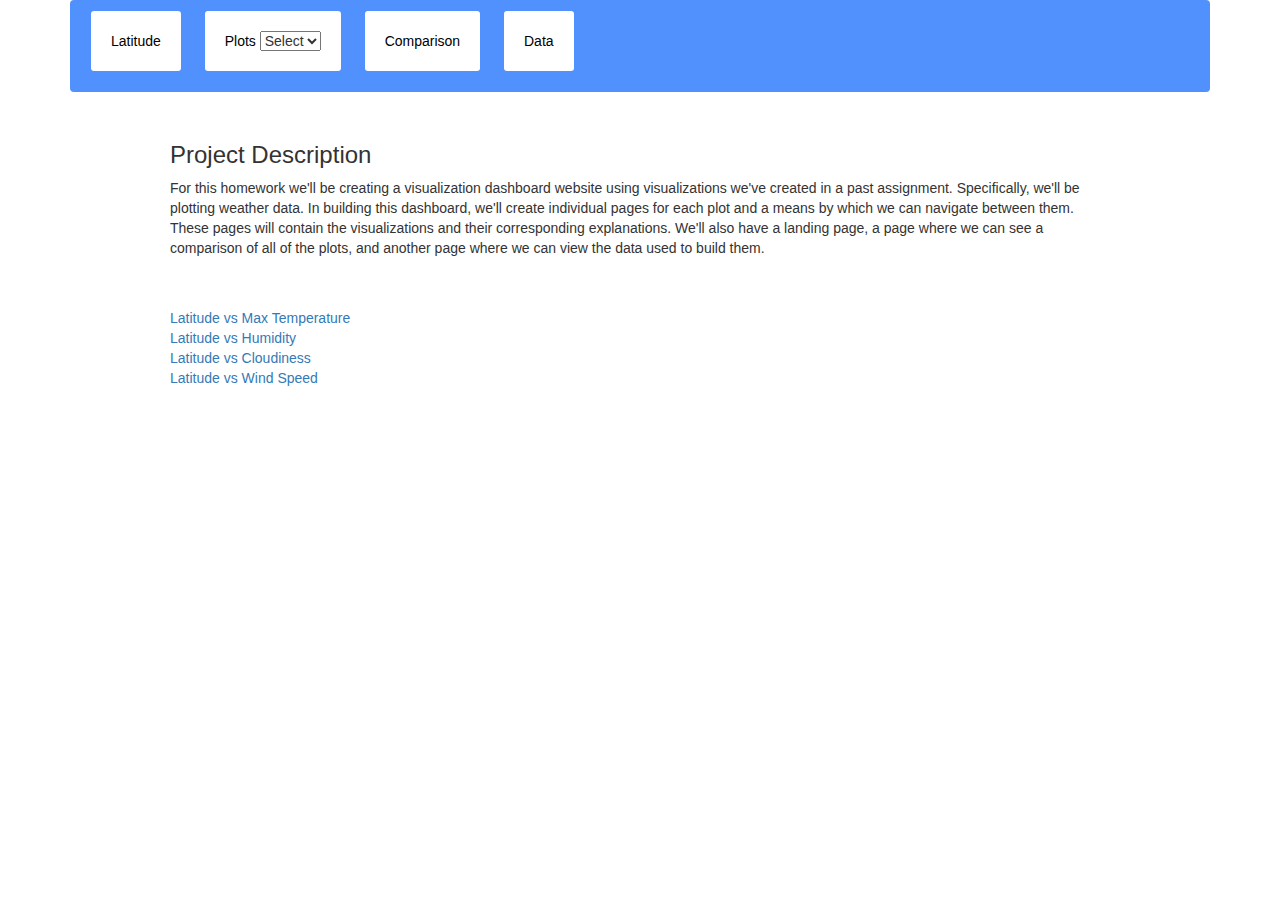
<file: index.html>
<!DOCTYPE html>
<html lang="en">

<head>
  <meta charset="UTF-8">
  <title>Climate Dashboard</title>
  <link rel="stylesheet" href="reset.css">
  <link rel="stylesheet" href="styles.css">
  <link rel="stylesheet" href="https://maxcdn.bootstrapcdn.com/bootstrap/3.3.7/css/bootstrap.min.css">
</head>

<body>

  <div class="container">
    <nav class="navbar">
      <ul>
        <li>
          <a href="index.html">Latitude</a>
        </li>
        <li>
            <a href="#">Plots</a>
            <select id="plot-select" onchange="location = this.value;">
                <option value="#">Select</option>
                <option value="fig1.html">Fig1</option>
                <option value="fig2.html">Fig2</option>
                <option value="fig3.html">Fig3</option>
                <option value="fig4.html">Fig4</option>
              </select>
        </li>
        <li>
          <a href="comparison.html">Comparison</a>
        </li>
        <li>
          <a href="data.html">Data</a>
        </li>
      </ul>
      <div class="clearfix"></div>
    </nav>
    <main>
      <section class="posts">
        <article class="post">
          <h3>Project Description</h3>
          <p>For this homework we'll be creating a visualization dashboard website using visualizations 
            we've created in a past assignment. Specifically, we'll be plotting weather data.

            In building this dashboard, we'll create individual pages for each plot and a means by which 
            we can navigate between them. These pages will contain the visualizations and their corresponding 
            explanations. We'll also have a landing page, a page where we can see a comparison of all of the plots, 
            and another page where we can view the data used to build them.
          </p>
        </article>
        <article class="post">
          <ul>
            <li>
                <a href="fig1.html">Latitude vs Max Temperature</a>
            </li>
            <li>
                <a href="fig2.html">Latitude vs Humidity</a>
            </li>
            <li>
                <a href="fig3.html">Latitude vs Cloudiness</a>
            </li>
            <li>
                <a href="fig4.html">Latitude vs Wind Speed</a>
            </li>
          </ul>
        </article>

    </main>
  </div>

</body>

</html>
</file>
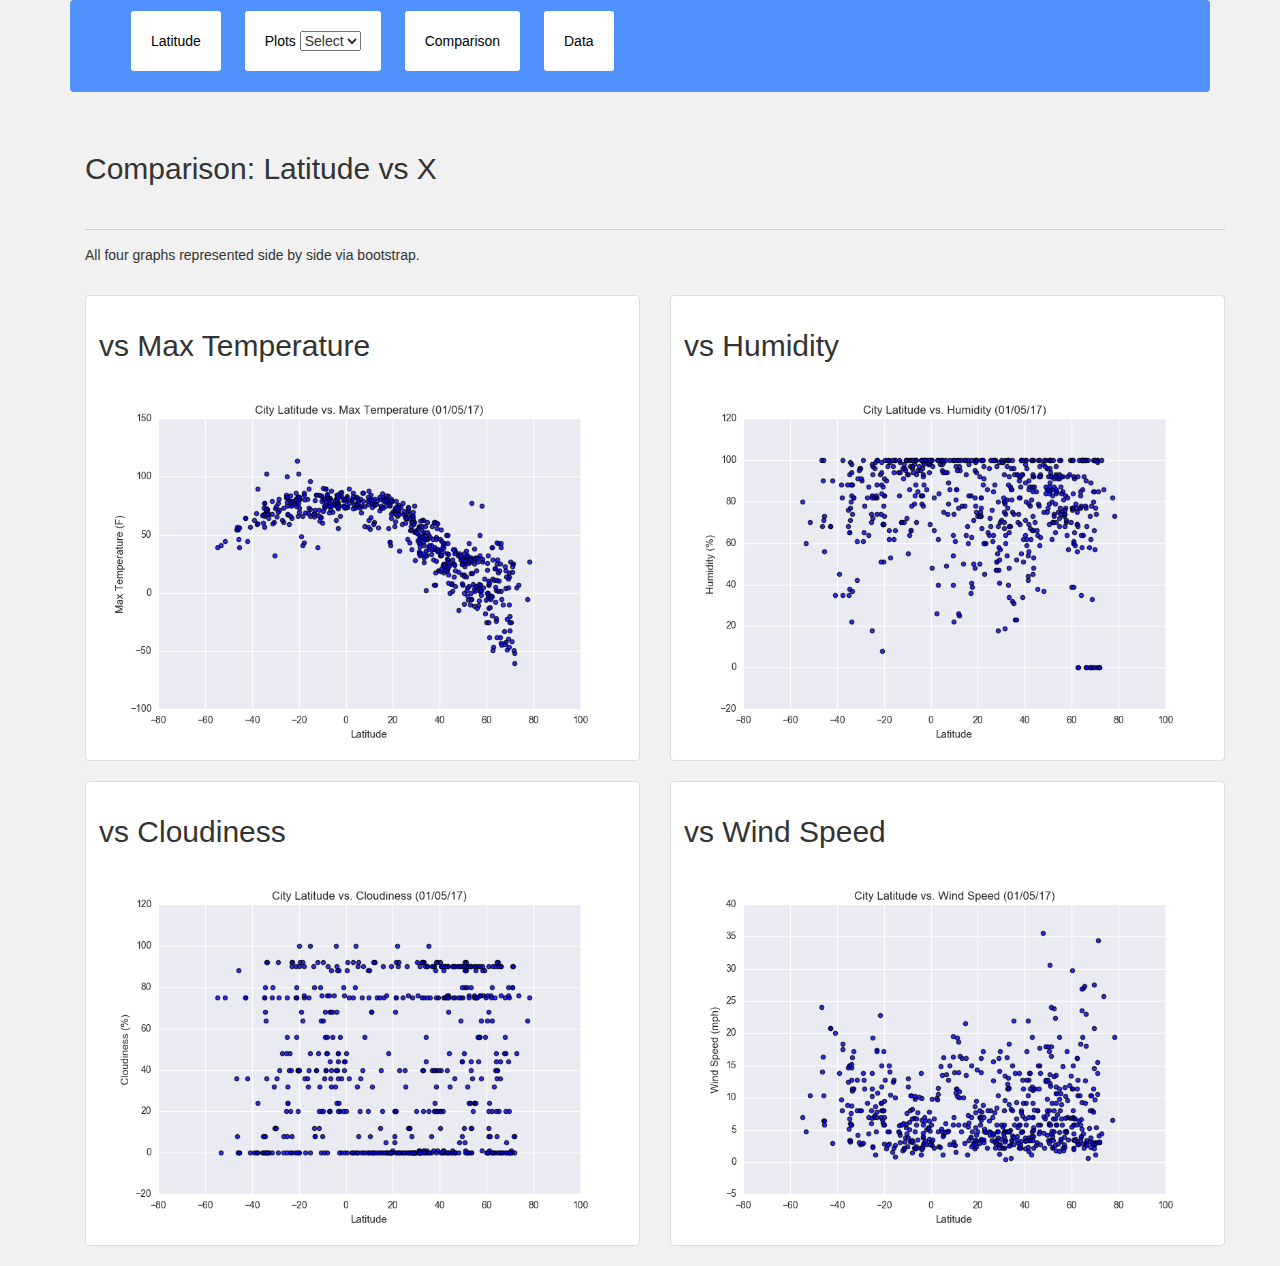
<file: comparison.html>
<!DOCTYPE html>
<html lang="en">

<head>
  <meta charset="UTF-8">
  <meta name="viewport" content="width=device-width, initial-scale=1.0">
  <meta http-equiv="X-UA-Compatible" content="ie=edge">
  <title>Bootstrap Table</title>
  <link rel="stylesheet" href="https://cdnjs.cloudflare.com/ajax/libs/twitter-bootstrap/3.3.7/css/bootstrap.min.css"
  />
  <link rel="stylesheet" href="styles.css">
</head>

<body>
    <div class="container">
        <nav class="navbar">
          <ul>
            <li>
              <a href="index.html">Latitude</a>
            </li>
            <li>
                <a href="#">Plots</a>
                <select id="plot-select" onchange="location = this.value;">
                    <option value="#">Select</option>
                    <option value="fig1.html">Fig1</option>
                    <option value="fig2.html">Fig2</option>
                    <option value="fig3.html">Fig3</option>
                    <option value="fig4.html">Fig4</option>
                  </select>
            </li>
            <li>
              <a href="comparison.html">Comparison</a>
            </li>
            <li>
              <a href="data.html">Data</a>
            </li>
          </ul>
          <div class="clearfix"></div>
        </nav>
                <div class="container">
                        <div>
                                <br>
                                <h3>Comparison: Latitude vs X</h3>
                                <br>
                                <hr>
                                <p>All four graphs represented side by side via bootstrap.
                                </p>
                                <br>
                            </div>  
                        <div class="row">
                          <div class="col-md-6">
                            <div class="thumbnail">
                              <div class="caption">
                                <h3>vs Max Temperature</h3>
                              </div>
                              <img src="images/Fig1.png" alt="...">
                            </div>
                          </div>
                          <div class="col-md-6">
                                <div class="thumbnail">
                                  <div class="caption">
                                    <h3>vs Humidity</h3>
                                  </div>
                                  <img src="images/Fig2.png" alt="...">
                                </div>
                              </div>
                              <div class="col-md-6">
                                    <div class="thumbnail">
                                      <div class="caption">
                                        <h3>vs Cloudiness</h3>
                                      </div>
                                      <img src="images/Fig3.png" alt="...">
                                    </div>
                                  </div>
                                  <div class="col-md-6">
                                        <div class="thumbnail">
                                          <div class="caption">
                                            <h3>vs Wind Speed</h3>
                                          </div>
                                          <img src="images/Fig4.png" alt="...">
                                        </div>
                                      </div>
                        </div>
</file>
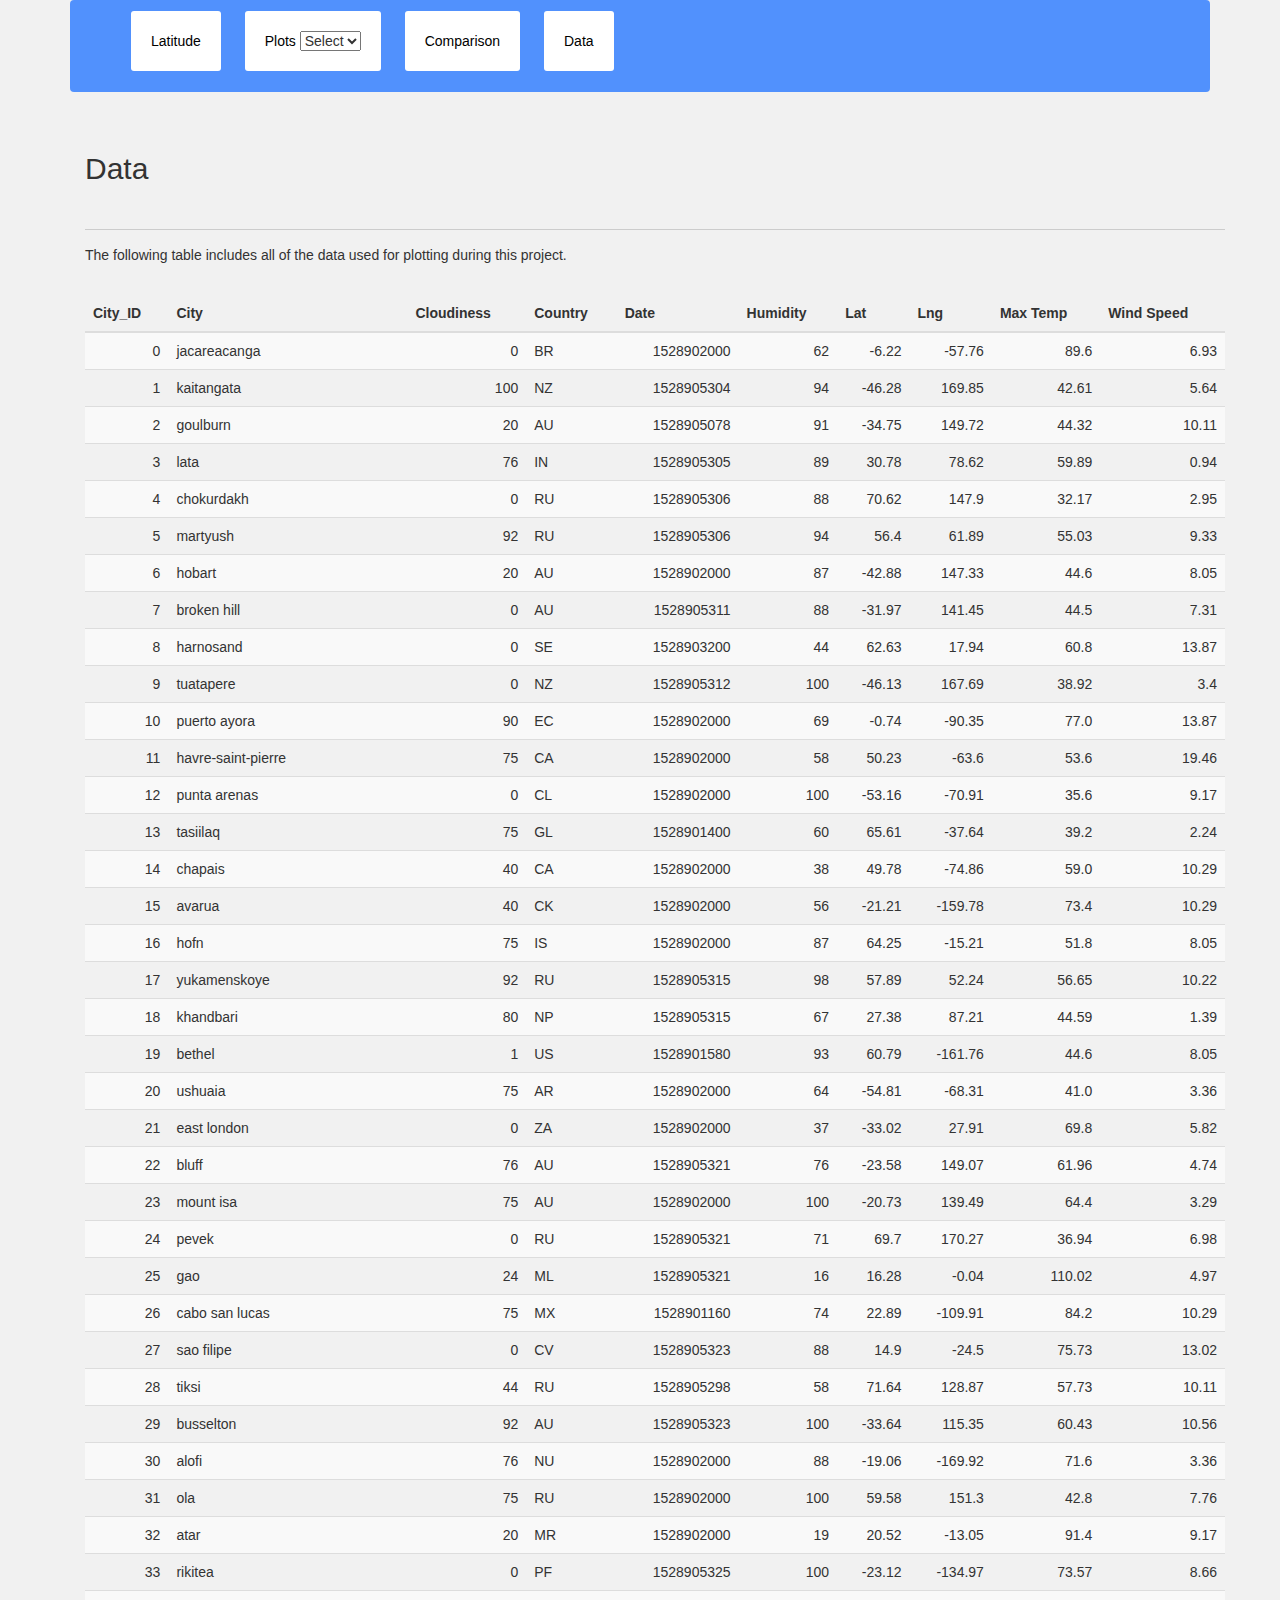
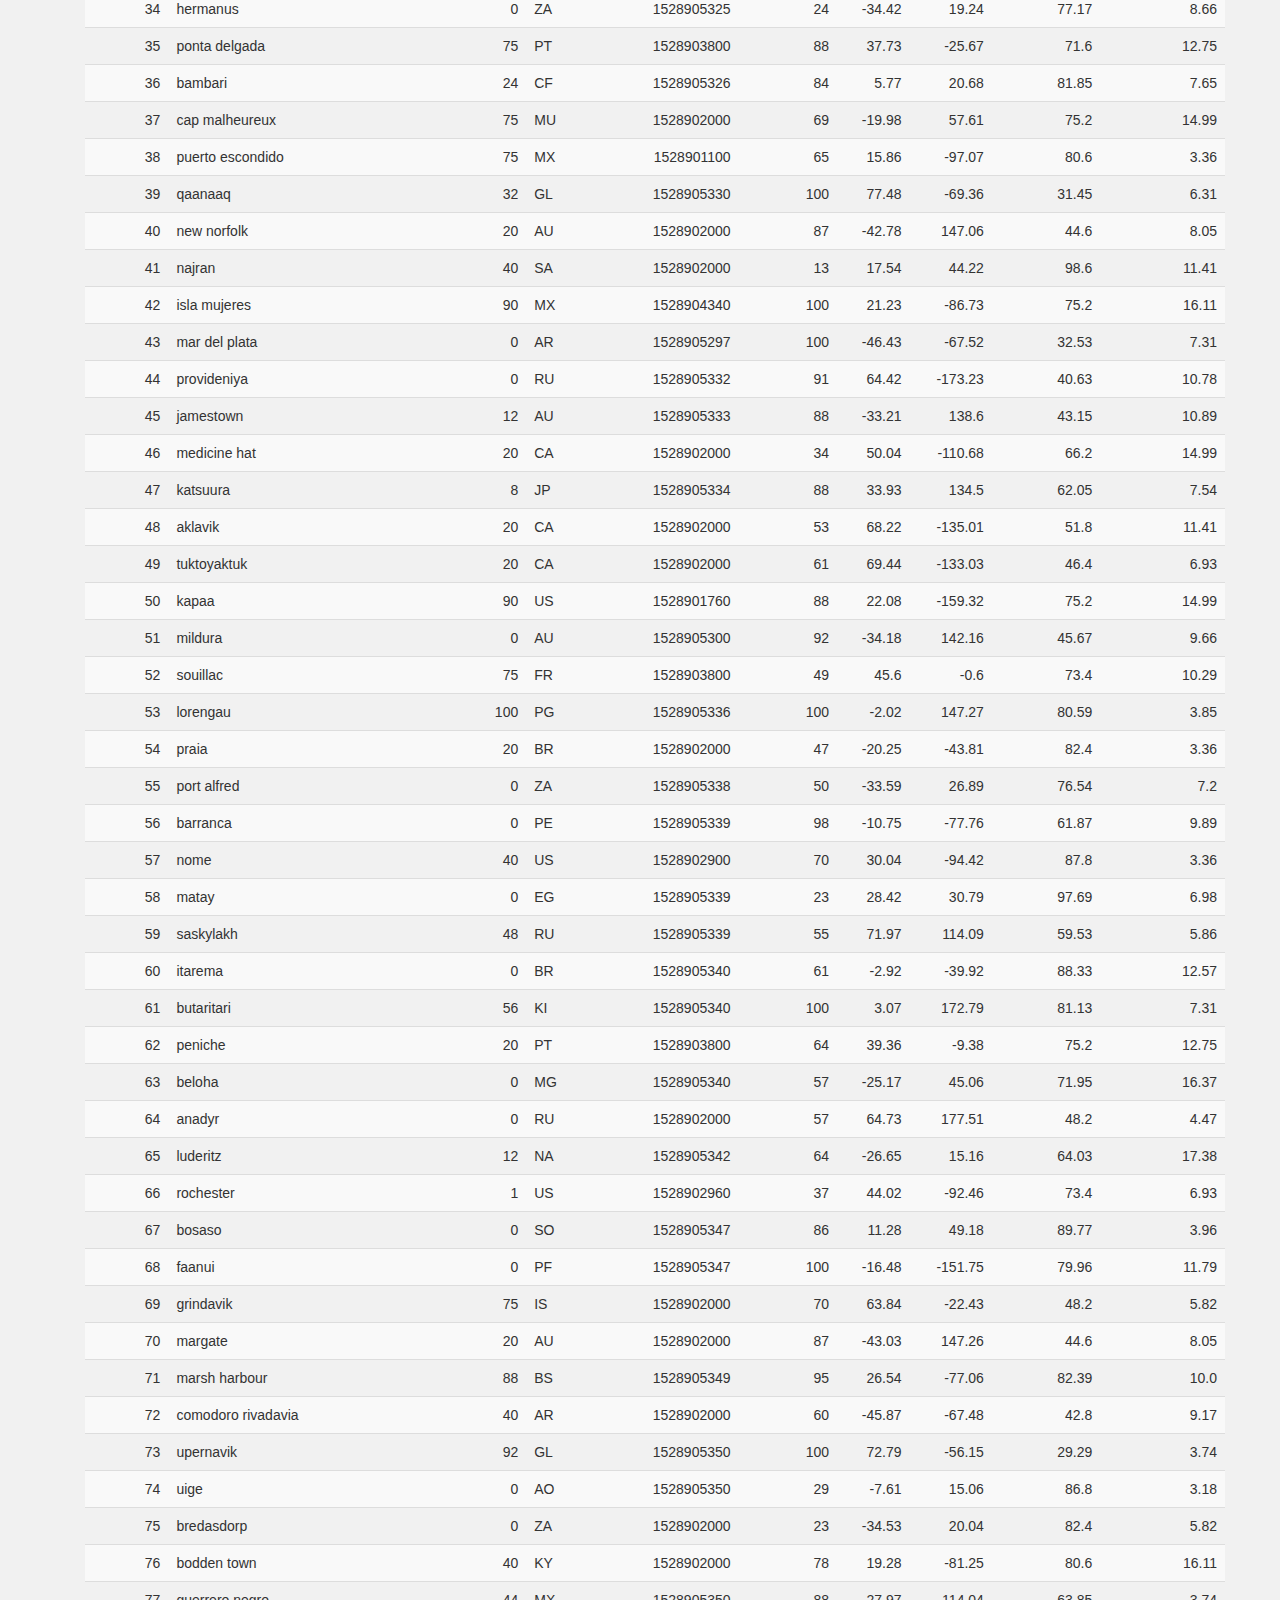
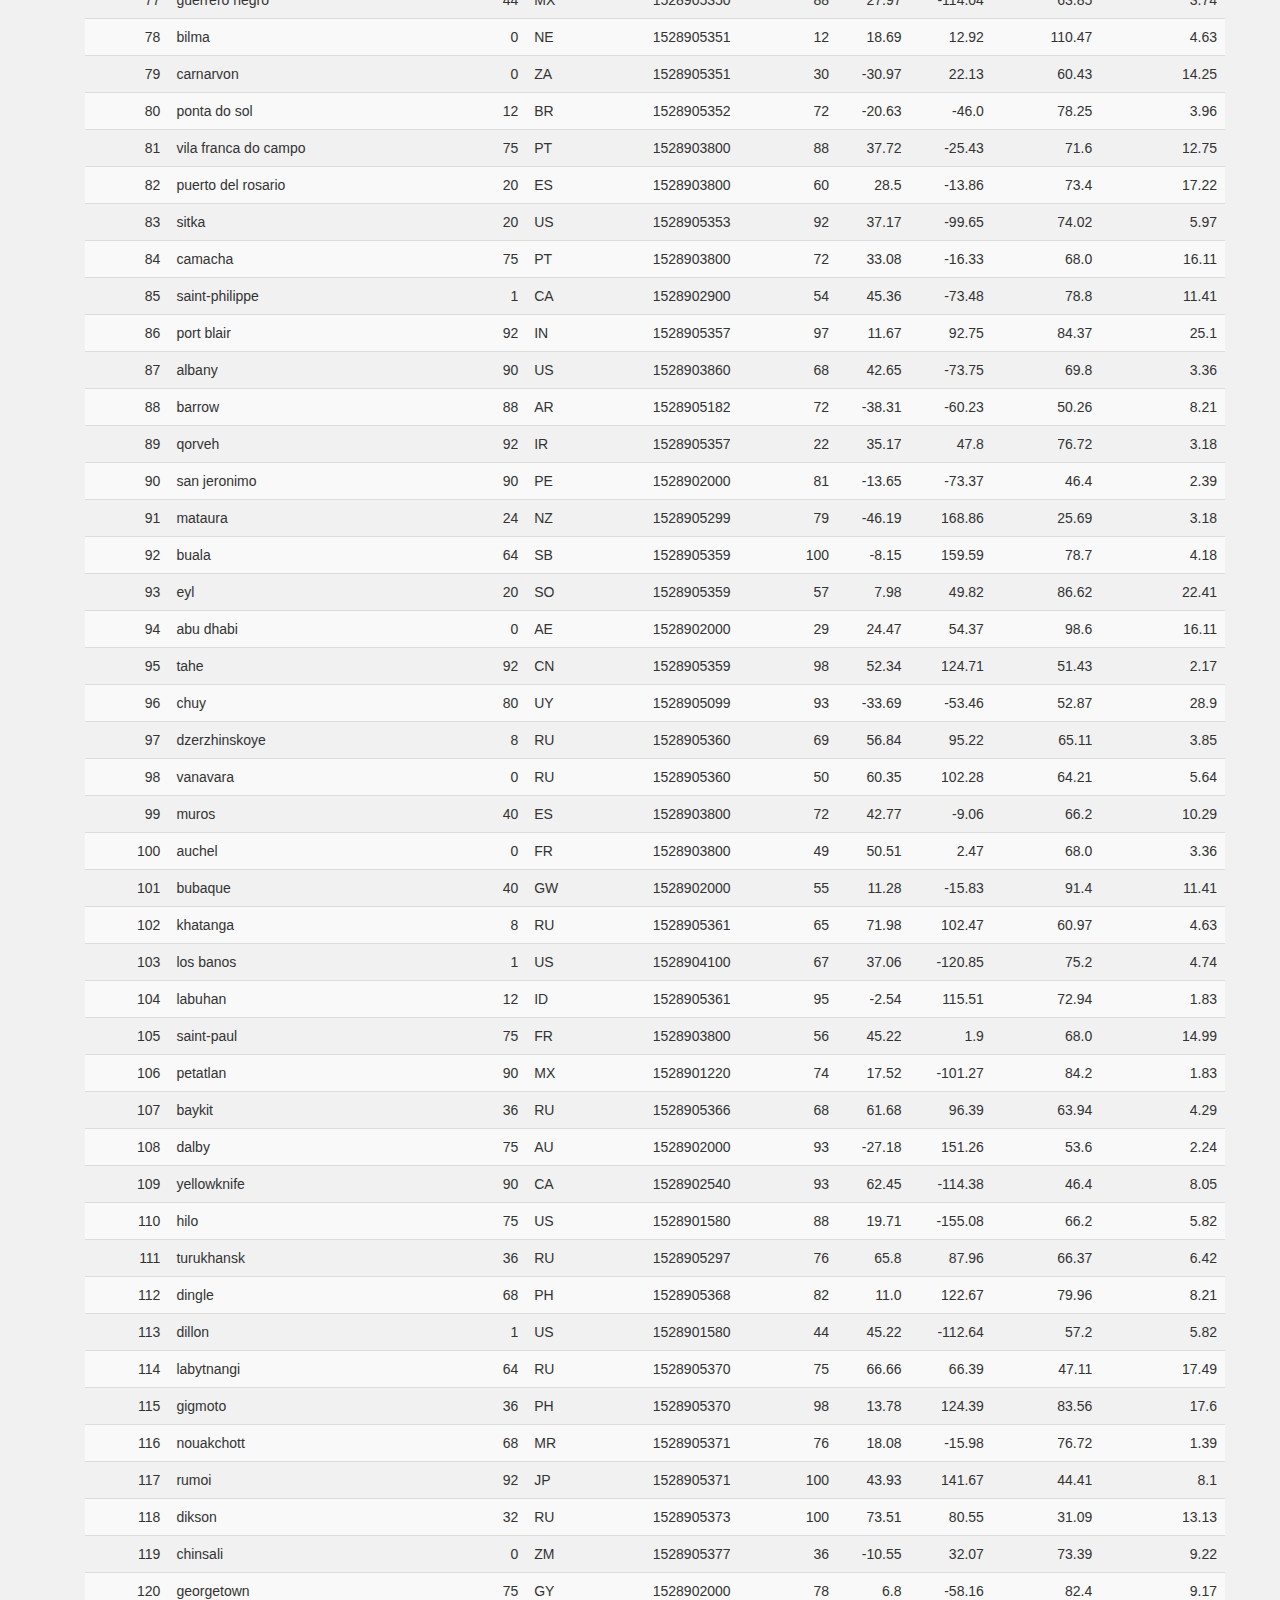
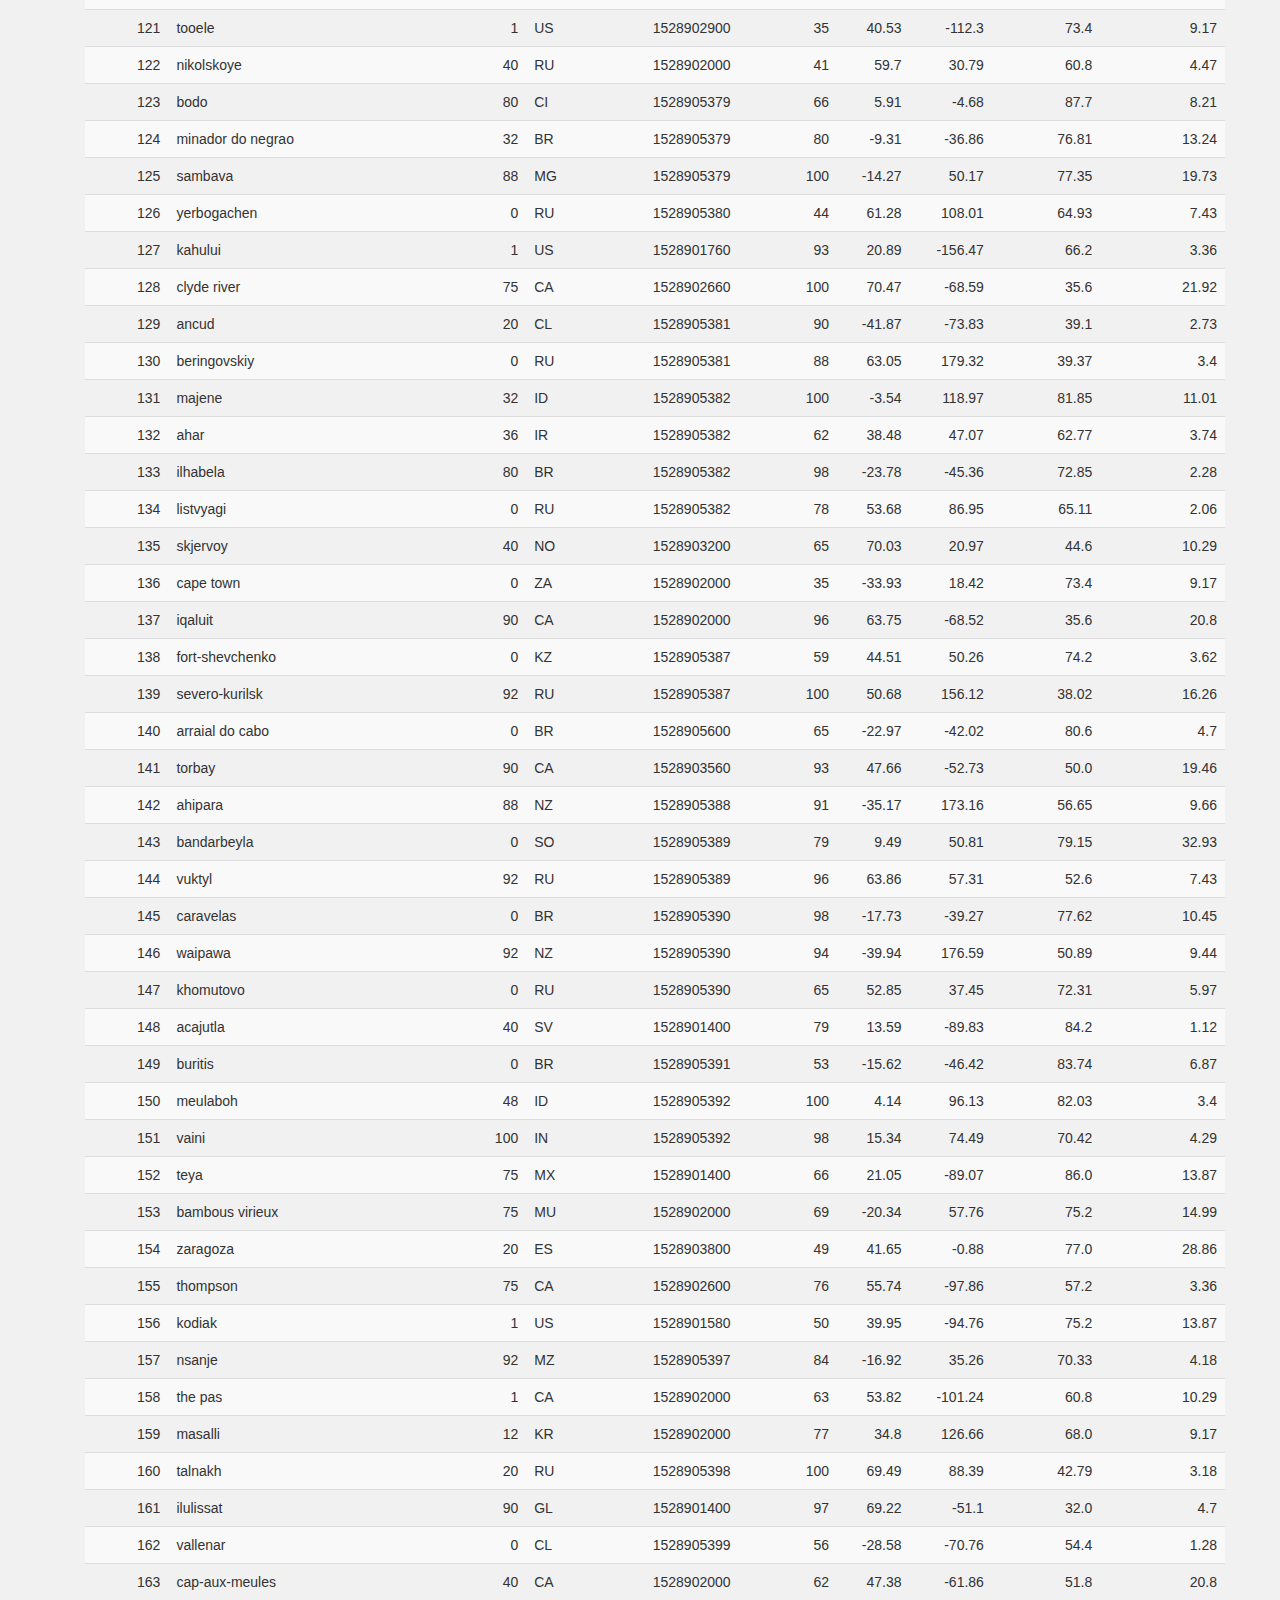
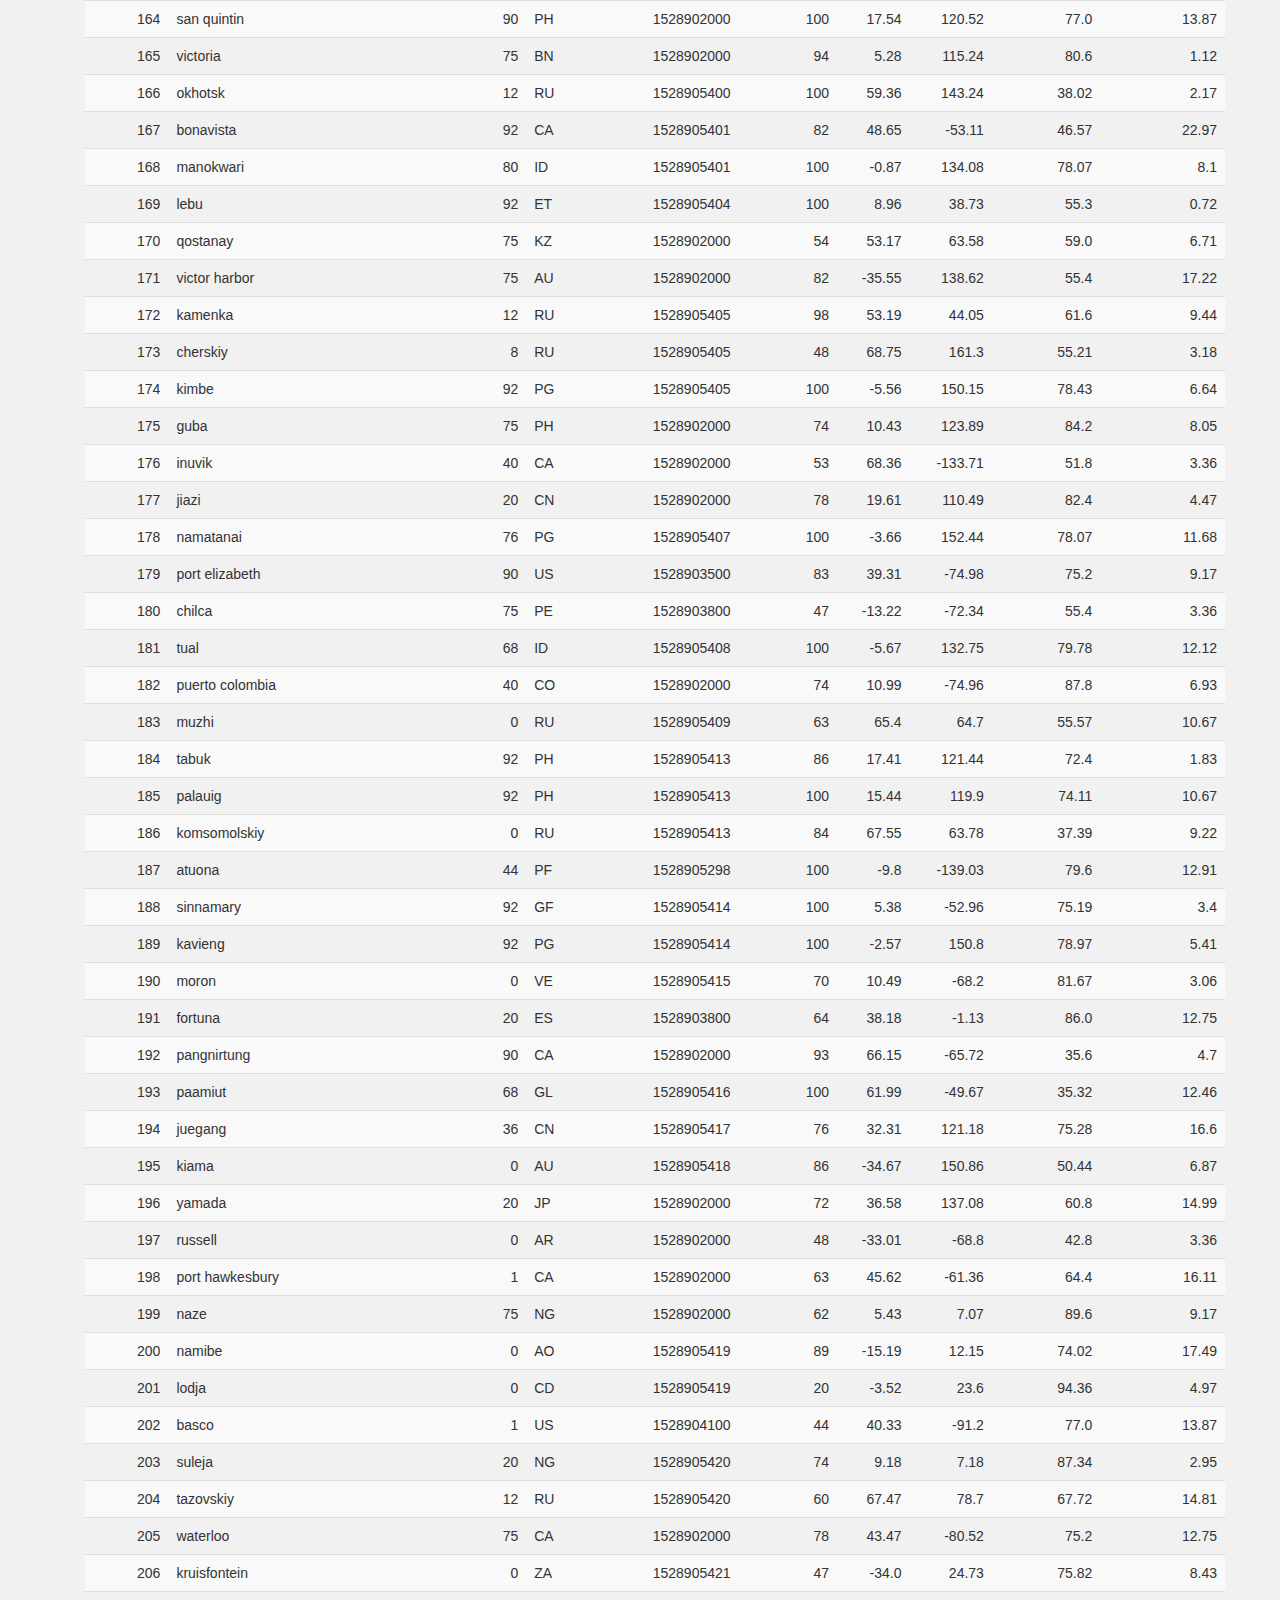
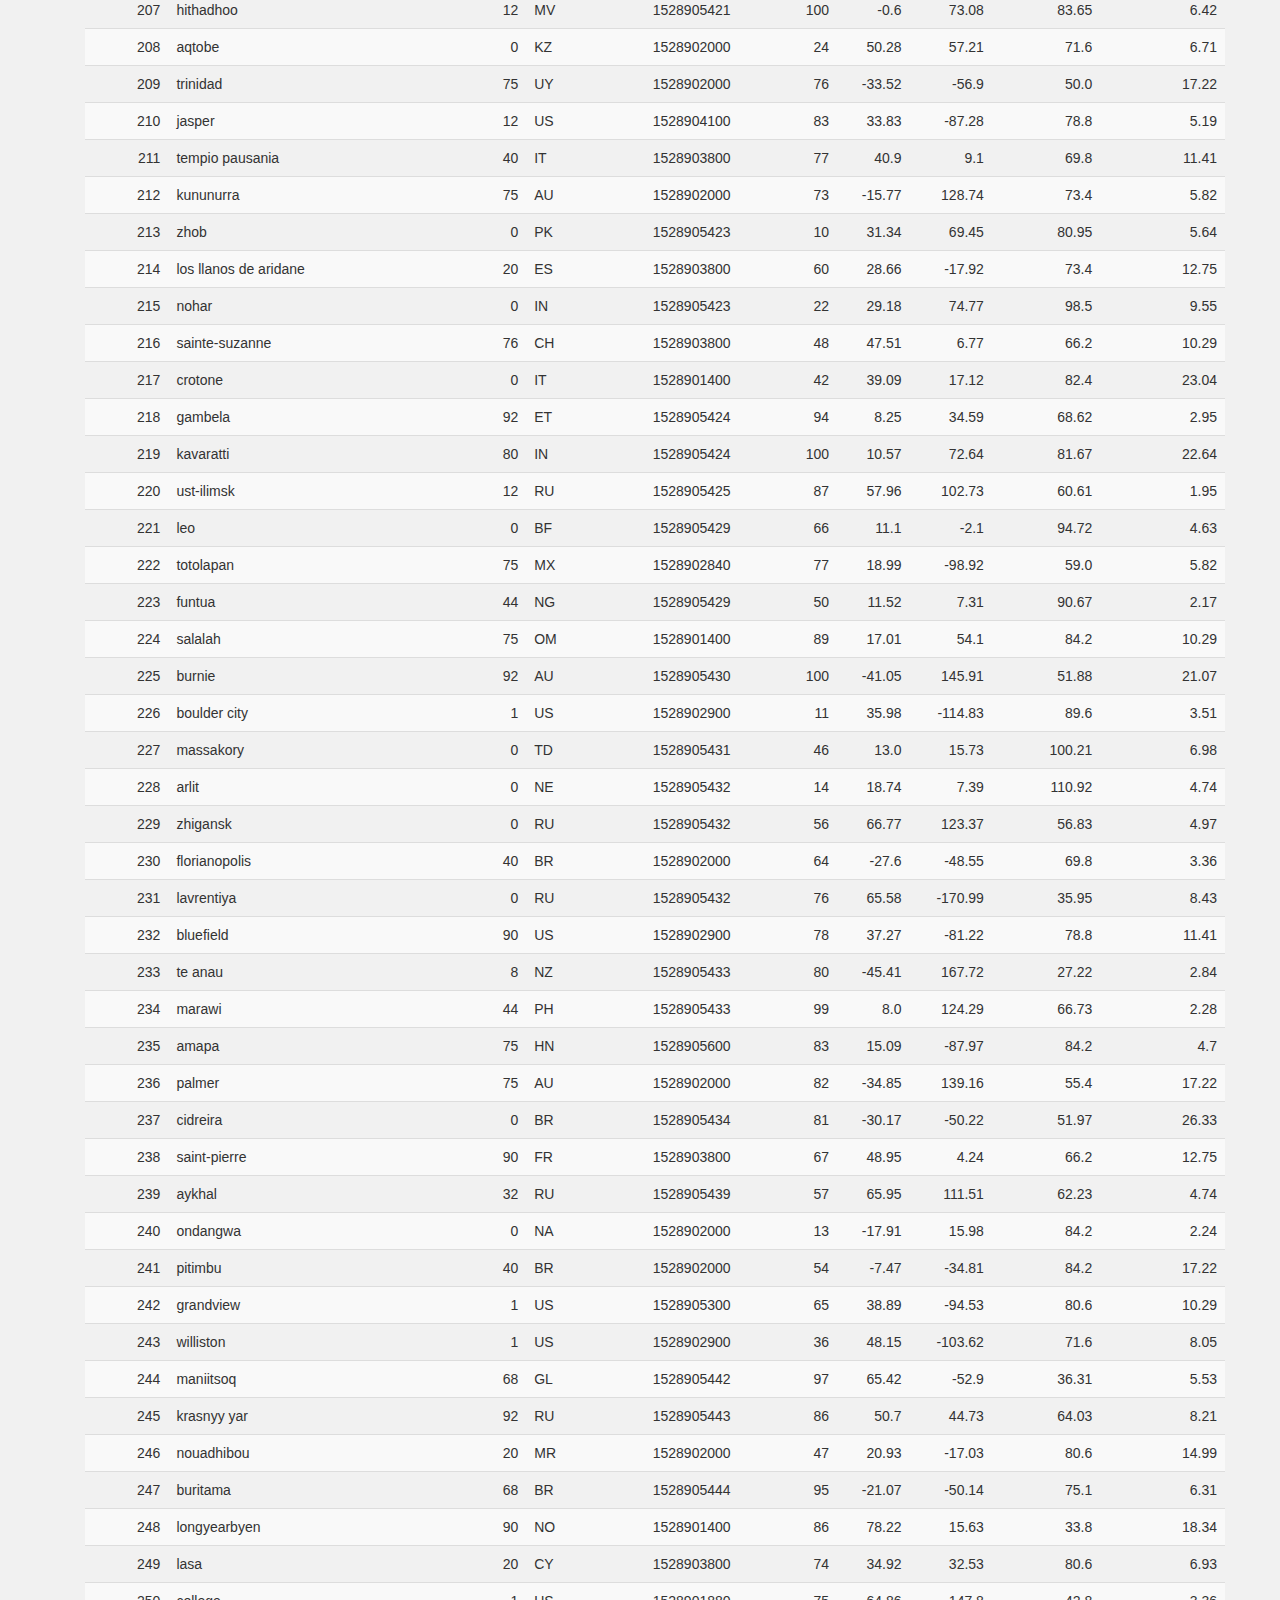
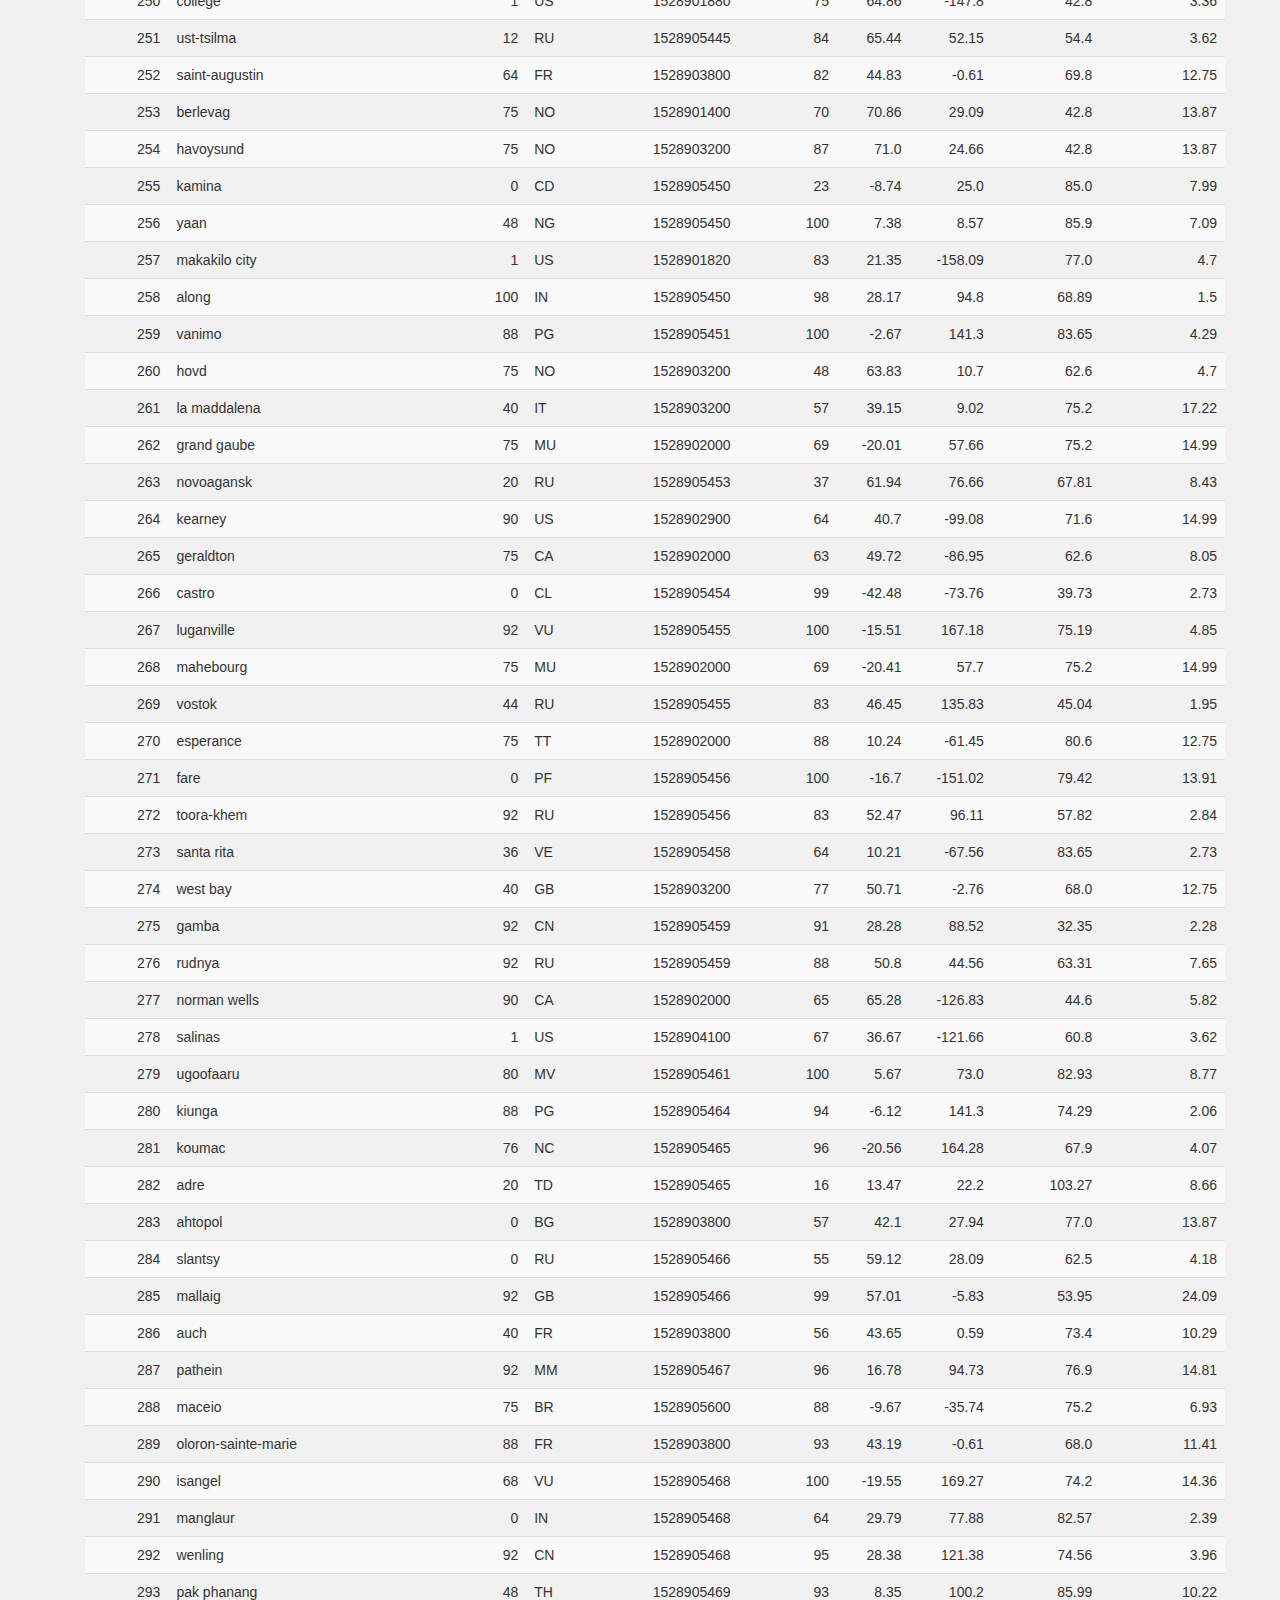
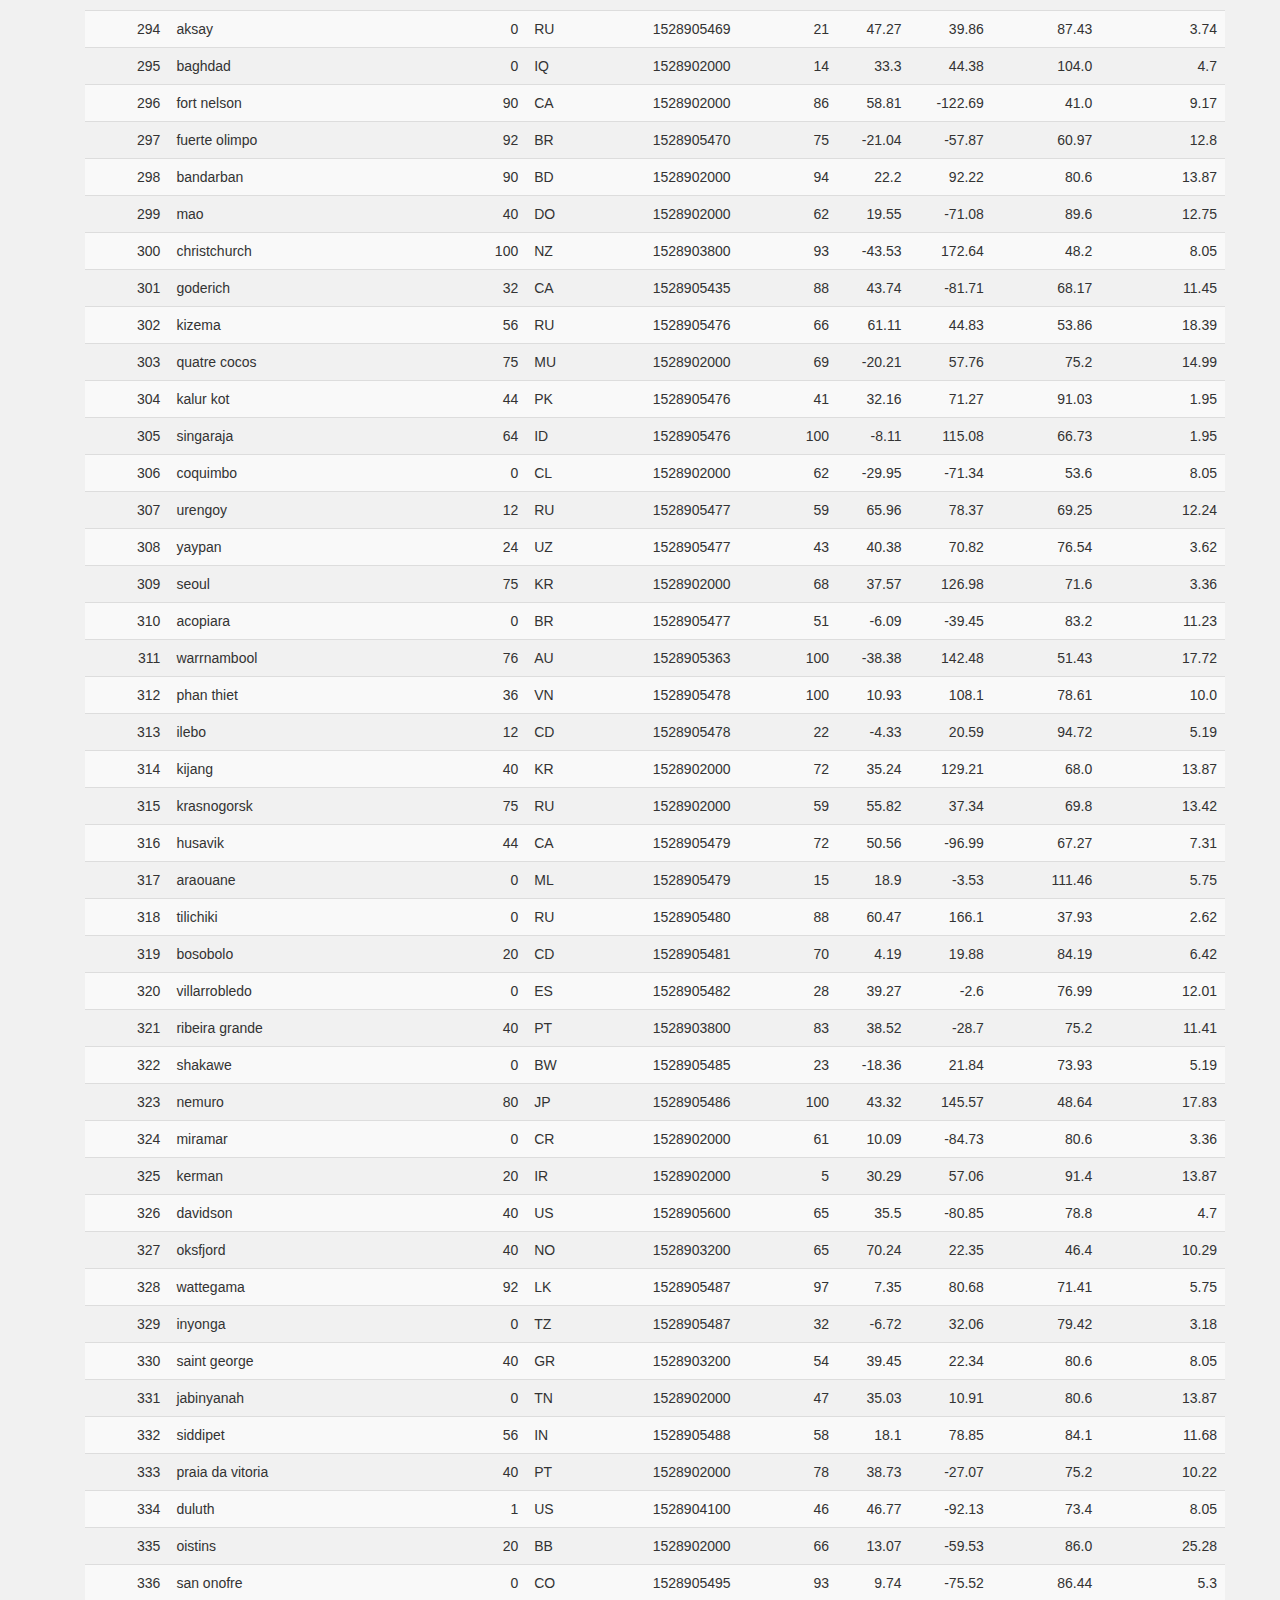
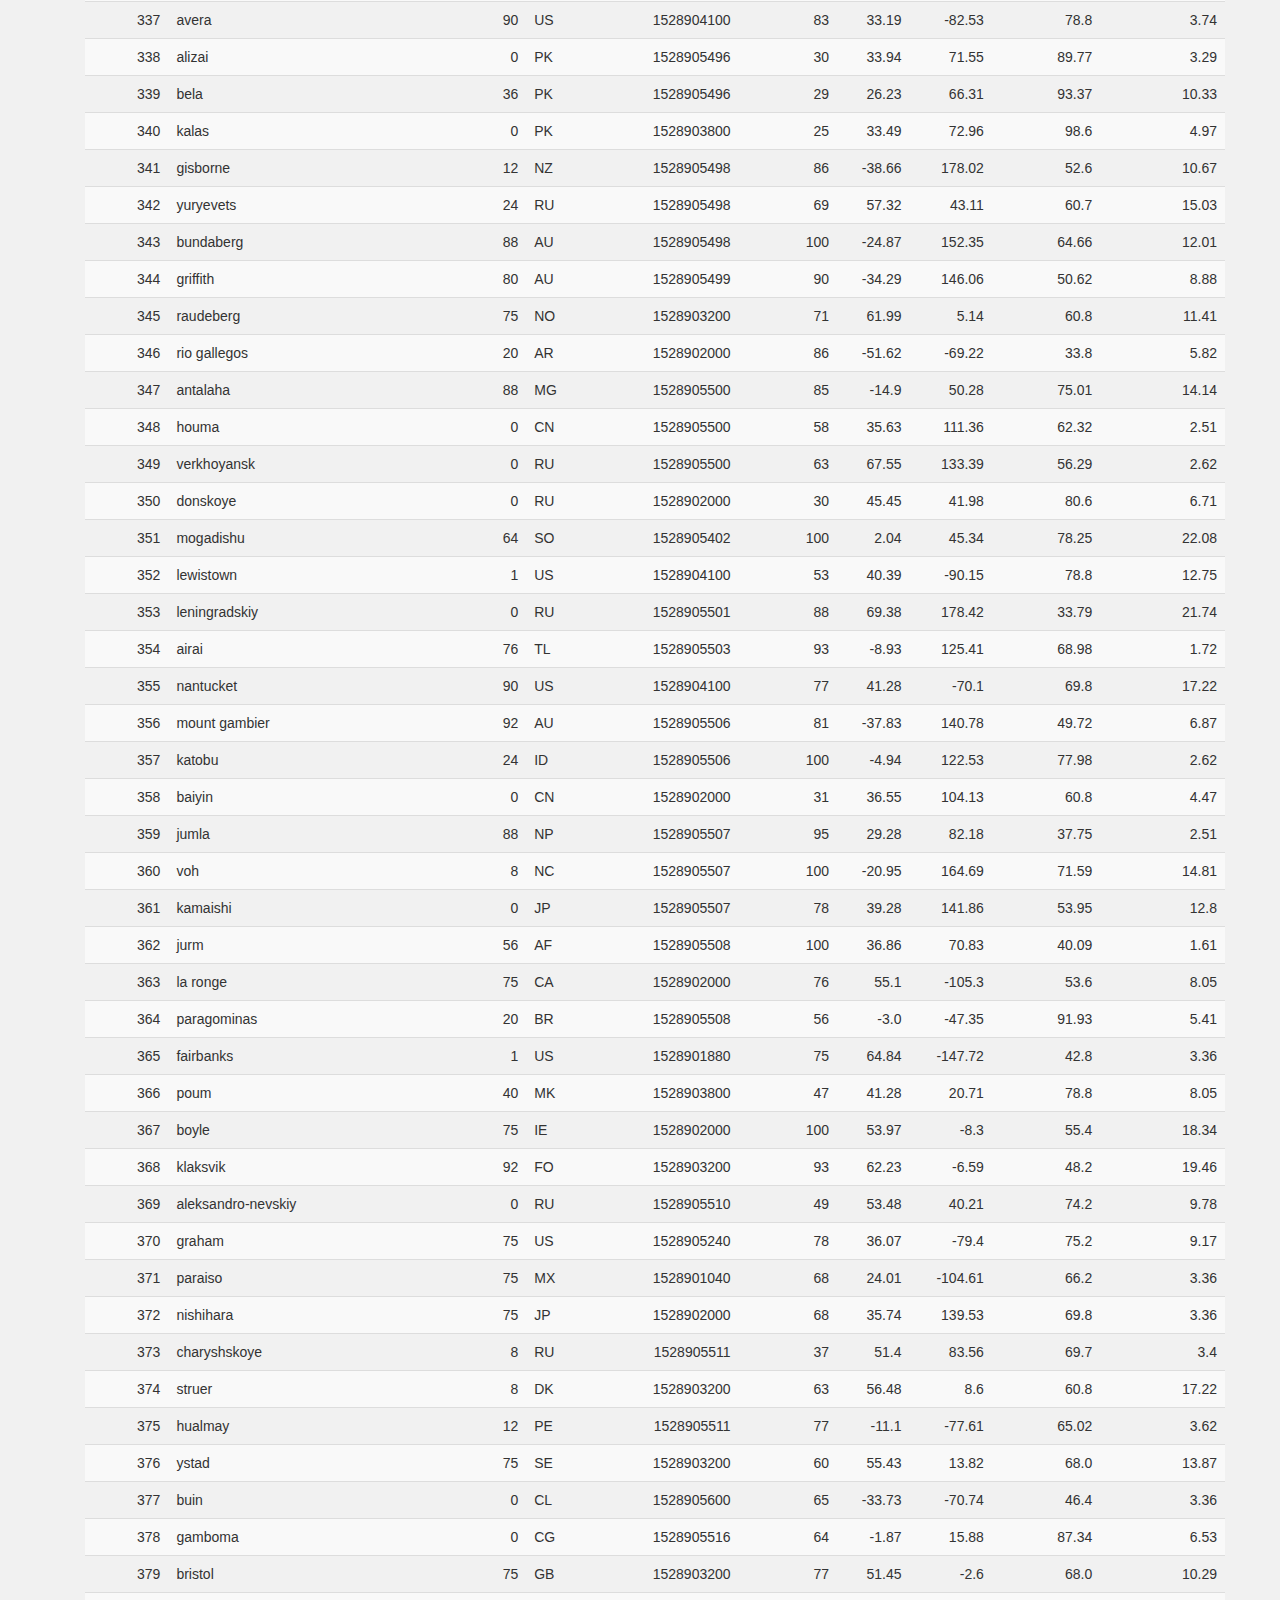
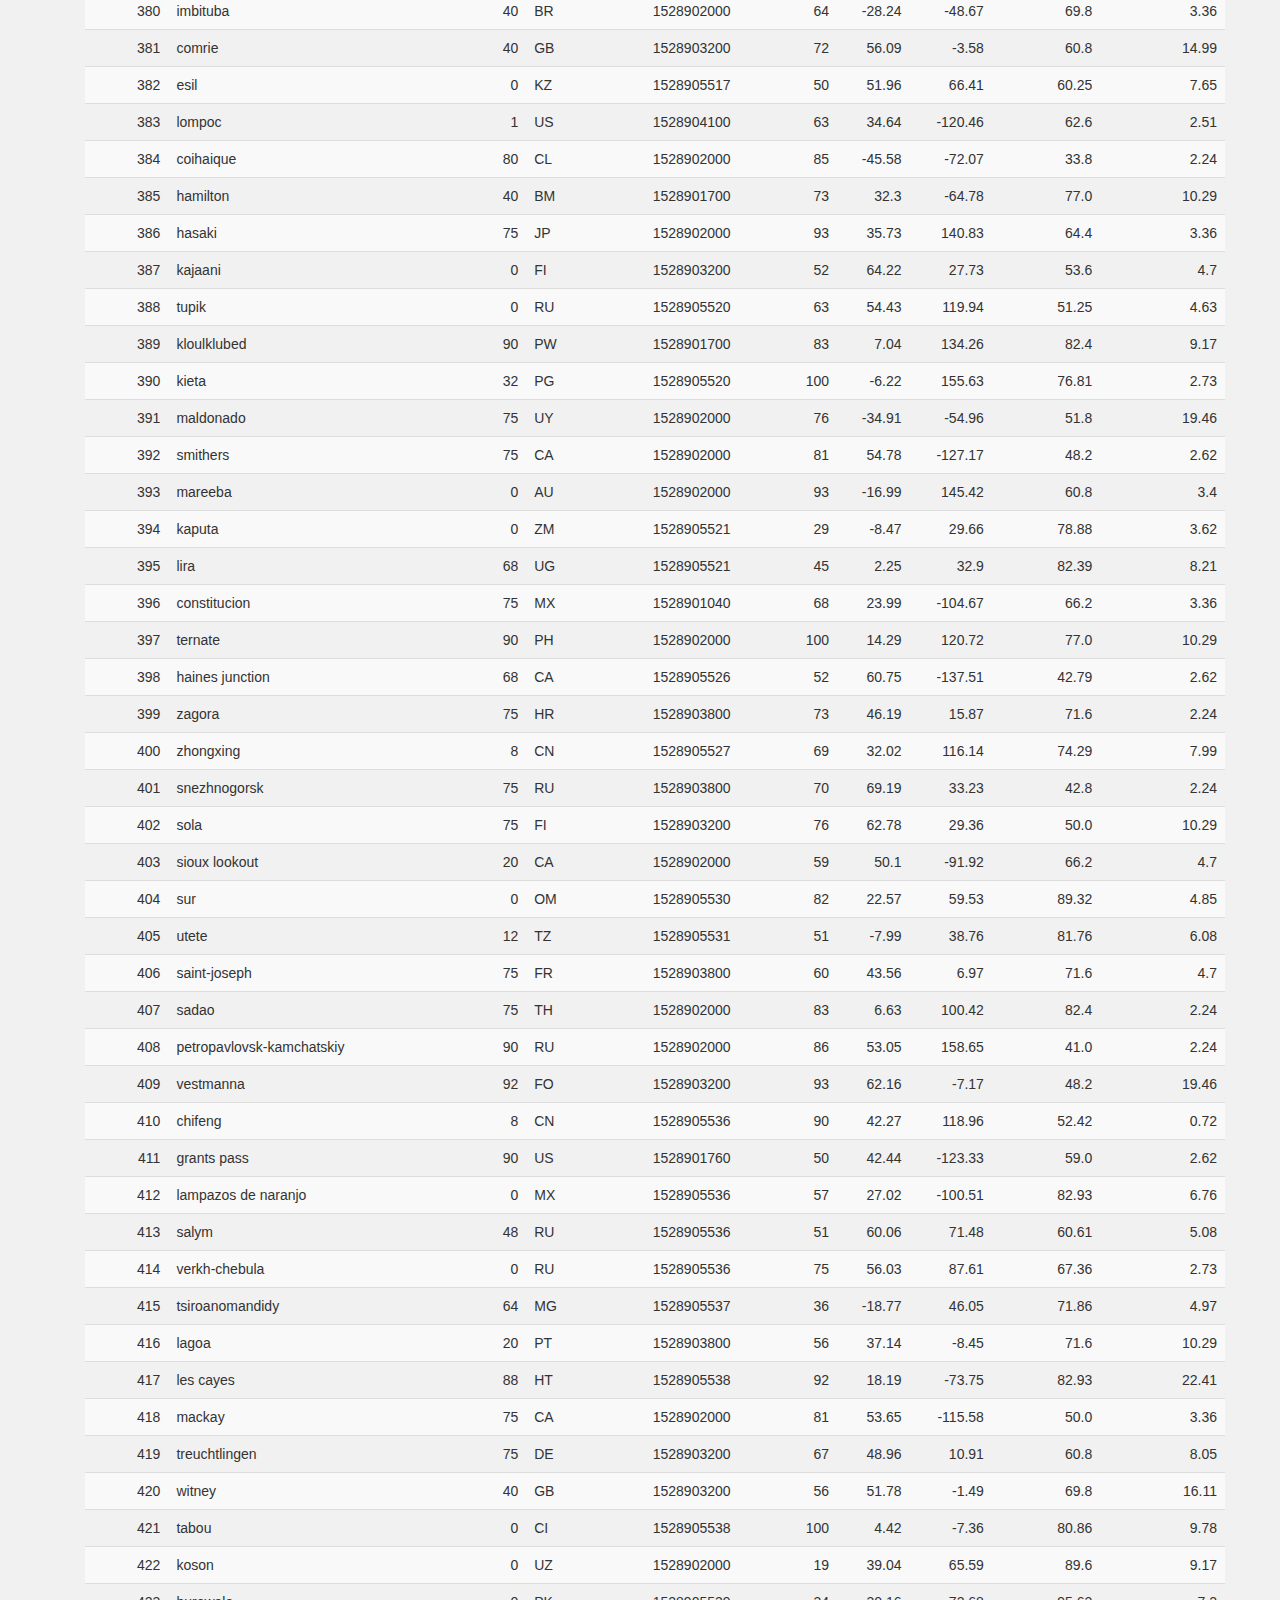
<file: data.html>
<!DOCTYPE html>
<html lang="en">

<head>
  <meta charset="UTF-8">
  <meta name="viewport" content="width=device-width, initial-scale=1.0">
  <meta http-equiv="X-UA-Compatible" content="ie=edge">
  <title>Bootstrap Table</title>
  <link rel="stylesheet" href="https://cdnjs.cloudflare.com/ajax/libs/twitter-bootstrap/3.3.7/css/bootstrap.min.css"
  />
  <link rel="stylesheet" href="styles.css">
</head>

<body>
        <div class="container">
                <nav class="navbar">
                  <ul>
                    <li>
                      <a href="index.html">Latitude</a>
                    </li>
                    <li>
                        <a href="#">Plots</a>
                        <select id="plot-select" onchange="location = this.value;">
                            <option value="#">Select</option>
                            <option value="fig1.html">Fig1</option>
                            <option value="fig2.html">Fig2</option>
                            <option value="fig3.html">Fig3</option>
                            <option value="fig4.html">Fig4</option>
                          </select>
                    </li>
                    <li>
                      <a href="comparison.html">Comparison</a>
                    </li>
                    <li>
                      <a href="data.html">Data</a>
                    </li>
                  </ul>
                  <div class="clearfix"></div>
                </nav>
  
  <div class="container">
        <div>
            <br>
            <h3>Data</h3>
            <br>
            <hr>
            <p>The following table includes all of the data used for plotting during this project.
            </p>
            <br>
        </div>  
    <div class="row">
      <div class="col-md-12">
        <table class="table table-striped">
            <thead>
                <tr>
                    <th title="Field #1">City_ID</th>
                    <th title="Field #2">City</th>
                    <th title="Field #3">Cloudiness</th>
                    <th title="Field #4">Country</th>
                    <th title="Field #5">Date</th>
                    <th title="Field #6">Humidity</th>
                    <th title="Field #7">Lat</th>
                    <th title="Field #8">Lng</th>
                    <th title="Field #9">Max Temp</th>
                    <th title="Field #10">Wind Speed</th>
                </tr>
            </thead>
            <tbody>
                <tr>
                    <td align="right">0</td>
                    <td>jacareacanga</td>
                    <td align="right">0</td>
                    <td>BR</td>
                    <td align="right">1528902000</td>
                    <td align="right">62</td>
                    <td align="right">-6.22</td>
                    <td align="right">-57.76</td>
                    <td align="right">89.6</td>
                    <td align="right">6.93</td>
                </tr>
                <tr>
                    <td align="right">1</td>
                    <td>kaitangata</td>
                    <td align="right">100</td>
                    <td>NZ</td>
                    <td align="right">1528905304</td>
                    <td align="right">94</td>
                    <td align="right">-46.28</td>
                    <td align="right">169.85</td>
                    <td align="right">42.61</td>
                    <td align="right">5.64</td>
                </tr>
                <tr>
                    <td align="right">2</td>
                    <td>goulburn</td>
                    <td align="right">20</td>
                    <td>AU</td>
                    <td align="right">1528905078</td>
                    <td align="right">91</td>
                    <td align="right">-34.75</td>
                    <td align="right">149.72</td>
                    <td align="right">44.32</td>
                    <td align="right">10.11</td>
                </tr>
                <tr>
                    <td align="right">3</td>
                    <td>lata</td>
                    <td align="right">76</td>
                    <td>IN</td>
                    <td align="right">1528905305</td>
                    <td align="right">89</td>
                    <td align="right">30.78</td>
                    <td align="right">78.62</td>
                    <td align="right">59.89</td>
                    <td align="right">0.94</td>
                </tr>
                <tr>
                    <td align="right">4</td>
                    <td>chokurdakh</td>
                    <td align="right">0</td>
                    <td>RU</td>
                    <td align="right">1528905306</td>
                    <td align="right">88</td>
                    <td align="right">70.62</td>
                    <td align="right">147.9</td>
                    <td align="right">32.17</td>
                    <td align="right">2.95</td>
                </tr>
                <tr>
                    <td align="right">5</td>
                    <td>martyush</td>
                    <td align="right">92</td>
                    <td>RU</td>
                    <td align="right">1528905306</td>
                    <td align="right">94</td>
                    <td align="right">56.4</td>
                    <td align="right">61.89</td>
                    <td align="right">55.03</td>
                    <td align="right">9.33</td>
                </tr>
                <tr>
                    <td align="right">6</td>
                    <td>hobart</td>
                    <td align="right">20</td>
                    <td>AU</td>
                    <td align="right">1528902000</td>
                    <td align="right">87</td>
                    <td align="right">-42.88</td>
                    <td align="right">147.33</td>
                    <td align="right">44.6</td>
                    <td align="right">8.05</td>
                </tr>
                <tr>
                    <td align="right">7</td>
                    <td>broken hill</td>
                    <td align="right">0</td>
                    <td>AU</td>
                    <td align="right">1528905311</td>
                    <td align="right">88</td>
                    <td align="right">-31.97</td>
                    <td align="right">141.45</td>
                    <td align="right">44.5</td>
                    <td align="right">7.31</td>
                </tr>
                <tr>
                    <td align="right">8</td>
                    <td>harnosand</td>
                    <td align="right">0</td>
                    <td>SE</td>
                    <td align="right">1528903200</td>
                    <td align="right">44</td>
                    <td align="right">62.63</td>
                    <td align="right">17.94</td>
                    <td align="right">60.8</td>
                    <td align="right">13.87</td>
                </tr>
                <tr>
                    <td align="right">9</td>
                    <td>tuatapere</td>
                    <td align="right">0</td>
                    <td>NZ</td>
                    <td align="right">1528905312</td>
                    <td align="right">100</td>
                    <td align="right">-46.13</td>
                    <td align="right">167.69</td>
                    <td align="right">38.92</td>
                    <td align="right">3.4</td>
                </tr>
                <tr>
                    <td align="right">10</td>
                    <td>puerto ayora</td>
                    <td align="right">90</td>
                    <td>EC</td>
                    <td align="right">1528902000</td>
                    <td align="right">69</td>
                    <td align="right">-0.74</td>
                    <td align="right">-90.35</td>
                    <td align="right">77.0</td>
                    <td align="right">13.87</td>
                </tr>
                <tr>
                    <td align="right">11</td>
                    <td>havre-saint-pierre</td>
                    <td align="right">75</td>
                    <td>CA</td>
                    <td align="right">1528902000</td>
                    <td align="right">58</td>
                    <td align="right">50.23</td>
                    <td align="right">-63.6</td>
                    <td align="right">53.6</td>
                    <td align="right">19.46</td>
                </tr>
                <tr>
                <td align="right">12</td>
                <td>punta arenas</td>
                <td align="right">0</td>
                <td>CL</td>
                <td align="right">1528902000</td>
                <td align="right">100</td>
                <td align="right">-53.16</td>
                <td align="right">-70.91</td>
                <td align="right">35.6</td>
                <td align="right">9.17</td>
                </tr>
                <tr>
                <td align="right">13</td>
                <td>tasiilaq</td>
                <td align="right">75</td>
                <td>GL</td>
                <td align="right">1528901400</td>
                <td align="right">60</td>
                <td align="right">65.61</td>
                <td align="right">-37.64</td>
                <td align="right">39.2</td>
                <td align="right">2.24</td>
                </tr>
                <tr>
                <td align="right">14</td>
                <td>chapais</td>
                <td align="right">40</td>
                <td>CA</td>
                <td align="right">1528902000</td>
                <td align="right">38</td>
                <td align="right">49.78</td>
                <td align="right">-74.86</td>
                <td align="right">59.0</td>
                <td align="right">10.29</td>
                </tr>
                <tr>
                <td align="right">15</td>
                <td>avarua</td>
                <td align="right">40</td>
                <td>CK</td>
                <td align="right">1528902000</td>
                <td align="right">56</td>
                <td align="right">-21.21</td>
                <td align="right">-159.78</td>
                <td align="right">73.4</td>
                <td align="right">10.29</td>
                </tr>
                <tr>
                <td align="right">16</td>
                <td>hofn</td>
                <td align="right">75</td>
                <td>IS</td>
                <td align="right">1528902000</td>
                <td align="right">87</td>
                <td align="right">64.25</td>
                <td align="right">-15.21</td>
                <td align="right">51.8</td>
                <td align="right">8.05</td>
                </tr>
                <tr>
                <td align="right">17</td>
                <td>yukamenskoye</td>
                <td align="right">92</td>
                <td>RU</td>
                <td align="right">1528905315</td>
                <td align="right">98</td>
                <td align="right">57.89</td>
                <td align="right">52.24</td>
                <td align="right">56.65</td>
                <td align="right">10.22</td>
                </tr>
                <tr>
                <td align="right">18</td>
                <td>khandbari</td>
                <td align="right">80</td>
                <td>NP</td>
                <td align="right">1528905315</td>
                <td align="right">67</td>
                <td align="right">27.38</td>
                <td align="right">87.21</td>
                <td align="right">44.59</td>
                <td align="right">1.39</td>
                </tr>
                <tr>
                <td align="right">19</td>
                <td>bethel</td>
                <td align="right">1</td>
                <td>US</td>
                <td align="right">1528901580</td>
                <td align="right">93</td>
                <td align="right">60.79</td>
                <td align="right">-161.76</td>
                <td align="right">44.6</td>
                <td align="right">8.05</td>
                </tr>
                <tr>
                <td align="right">20</td>
                <td>ushuaia</td>
                <td align="right">75</td>
                <td>AR</td>
                <td align="right">1528902000</td>
                <td align="right">64</td>
                <td align="right">-54.81</td>
                <td align="right">-68.31</td>
                <td align="right">41.0</td>
                <td align="right">3.36</td>
                </tr>
                <tr>
                <td align="right">21</td>
                <td>east london</td>
                <td align="right">0</td>
                <td>ZA</td>
                <td align="right">1528902000</td>
                <td align="right">37</td>
                <td align="right">-33.02</td>
                <td align="right">27.91</td>
                <td align="right">69.8</td>
                <td align="right">5.82</td>
                </tr>
                <tr>
                <td align="right">22</td>
                <td>bluff</td>
                <td align="right">76</td>
                <td>AU</td>
                <td align="right">1528905321</td>
                <td align="right">76</td>
                <td align="right">-23.58</td>
                <td align="right">149.07</td>
                <td align="right">61.96</td>
                <td align="right">4.74</td>
                </tr>
                <tr>
                <td align="right">23</td>
                <td>mount isa</td>
                <td align="right">75</td>
                <td>AU</td>
                <td align="right">1528902000</td>
                <td align="right">100</td>
                <td align="right">-20.73</td>
                <td align="right">139.49</td>
                <td align="right">64.4</td>
                <td align="right">3.29</td>
                </tr>
                <tr>
                <td align="right">24</td>
                <td>pevek</td>
                <td align="right">0</td>
                <td>RU</td>
                <td align="right">1528905321</td>
                <td align="right">71</td>
                <td align="right">69.7</td>
                <td align="right">170.27</td>
                <td align="right">36.94</td>
                <td align="right">6.98</td>
                </tr>
                <tr>
                <td align="right">25</td>
                <td>gao</td>
                <td align="right">24</td>
                <td>ML</td>
                <td align="right">1528905321</td>
                <td align="right">16</td>
                <td align="right">16.28</td>
                <td align="right">-0.04</td>
                <td align="right">110.02</td>
                <td align="right">4.97</td>
                </tr>
                <tr>
                <td align="right">26</td>
                <td>cabo san lucas</td>
                <td align="right">75</td>
                <td>MX</td>
                <td align="right">1528901160</td>
                <td align="right">74</td>
                <td align="right">22.89</td>
                <td align="right">-109.91</td>
                <td align="right">84.2</td>
                <td align="right">10.29</td>
                </tr>
                <tr>
                <td align="right">27</td>
                <td>sao filipe</td>
                <td align="right">0</td>
                <td>CV</td>
                <td align="right">1528905323</td>
                <td align="right">88</td>
                <td align="right">14.9</td>
                <td align="right">-24.5</td>
                <td align="right">75.73</td>
                <td align="right">13.02</td>
                </tr>
                <tr>
                <td align="right">28</td>
                <td>tiksi</td>
                <td align="right">44</td>
                <td>RU</td>
                <td align="right">1528905298</td>
                <td align="right">58</td>
                <td align="right">71.64</td>
                <td align="right">128.87</td>
                <td align="right">57.73</td>
                <td align="right">10.11</td>
                </tr>
                <tr>
                <td align="right">29</td>
                <td>busselton</td>
                <td align="right">92</td>
                <td>AU</td>
                <td align="right">1528905323</td>
                <td align="right">100</td>
                <td align="right">-33.64</td>
                <td align="right">115.35</td>
                <td align="right">60.43</td>
                <td align="right">10.56</td>
                </tr>
                <tr>
                <td align="right">30</td>
                <td>alofi</td>
                <td align="right">76</td>
                <td>NU</td>
                <td align="right">1528902000</td>
                <td align="right">88</td>
                <td align="right">-19.06</td>
                <td align="right">-169.92</td>
                <td align="right">71.6</td>
                <td align="right">3.36</td>
                </tr>
                <tr>
                <td align="right">31</td>
                <td>ola</td>
                <td align="right">75</td>
                <td>RU</td>
                <td align="right">1528902000</td>
                <td align="right">100</td>
                <td align="right">59.58</td>
                <td align="right">151.3</td>
                <td align="right">42.8</td>
                <td align="right">7.76</td>
                </tr>
                <tr>
                <td align="right">32</td>
                <td>atar</td>
                <td align="right">20</td>
                <td>MR</td>
                <td align="right">1528902000</td>
                <td align="right">19</td>
                <td align="right">20.52</td>
                <td align="right">-13.05</td>
                <td align="right">91.4</td>
                <td align="right">9.17</td>
                </tr>
                <tr>
                <td align="right">33</td>
                <td>rikitea</td>
                <td align="right">0</td>
                <td>PF</td>
                <td align="right">1528905325</td>
                <td align="right">100</td>
                <td align="right">-23.12</td>
                <td align="right">-134.97</td>
                <td align="right">73.57</td>
                <td align="right">8.66</td>
                </tr>
                <tr>
                <td align="right">34</td>
                <td>hermanus</td>
                <td align="right">0</td>
                <td>ZA</td>
                <td align="right">1528905325</td>
                <td align="right">24</td>
                <td align="right">-34.42</td>
                <td align="right">19.24</td>
                <td align="right">77.17</td>
                <td align="right">8.66</td>
                </tr>
                <tr>
                <td align="right">35</td>
                <td>ponta delgada</td>
                <td align="right">75</td>
                <td>PT</td>
                <td align="right">1528903800</td>
                <td align="right">88</td>
                <td align="right">37.73</td>
                <td align="right">-25.67</td>
                <td align="right">71.6</td>
                <td align="right">12.75</td>
                </tr>
                <tr>
                <td align="right">36</td>
                <td>bambari</td>
                <td align="right">24</td>
                <td>CF</td>
                <td align="right">1528905326</td>
                <td align="right">84</td>
                <td align="right">5.77</td>
                <td align="right">20.68</td>
                <td align="right">81.85</td>
                <td align="right">7.65</td>
                </tr>
                <tr>
                <td align="right">37</td>
                <td>cap malheureux</td>
                <td align="right">75</td>
                <td>MU</td>
                <td align="right">1528902000</td>
                <td align="right">69</td>
                <td align="right">-19.98</td>
                <td align="right">57.61</td>
                <td align="right">75.2</td>
                <td align="right">14.99</td>
                </tr>
                <tr>
                <td align="right">38</td>
                <td>puerto escondido</td>
                <td align="right">75</td>
                <td>MX</td>
                <td align="right">1528901100</td>
                <td align="right">65</td>
                <td align="right">15.86</td>
                <td align="right">-97.07</td>
                <td align="right">80.6</td>
                <td align="right">3.36</td>
                </tr>
                <tr>
                <td align="right">39</td>
                <td>qaanaaq</td>
                <td align="right">32</td>
                <td>GL</td>
                <td align="right">1528905330</td>
                <td align="right">100</td>
                <td align="right">77.48</td>
                <td align="right">-69.36</td>
                <td align="right">31.45</td>
                <td align="right">6.31</td>
                </tr>
                <tr>
                <td align="right">40</td>
                <td>new norfolk</td>
                <td align="right">20</td>
                <td>AU</td>
                <td align="right">1528902000</td>
                <td align="right">87</td>
                <td align="right">-42.78</td>
                <td align="right">147.06</td>
                <td align="right">44.6</td>
                <td align="right">8.05</td>
                </tr>
                <tr>
                <td align="right">41</td>
                <td>najran</td>
                <td align="right">40</td>
                <td>SA</td>
                <td align="right">1528902000</td>
                <td align="right">13</td>
                <td align="right">17.54</td>
                <td align="right">44.22</td>
                <td align="right">98.6</td>
                <td align="right">11.41</td>
                </tr>
                <tr>
                <td align="right">42</td>
                <td>isla mujeres</td>
                <td align="right">90</td>
                <td>MX</td>
                <td align="right">1528904340</td>
                <td align="right">100</td>
                <td align="right">21.23</td>
                <td align="right">-86.73</td>
                <td align="right">75.2</td>
                <td align="right">16.11</td>
                </tr>
                <tr>
                <td align="right">43</td>
                <td>mar del plata</td>
                <td align="right">0</td>
                <td>AR</td>
                <td align="right">1528905297</td>
                <td align="right">100</td>
                <td align="right">-46.43</td>
                <td align="right">-67.52</td>
                <td align="right">32.53</td>
                <td align="right">7.31</td>
                </tr>
                <tr>
                <td align="right">44</td>
                <td>provideniya</td>
                <td align="right">0</td>
                <td>RU</td>
                <td align="right">1528905332</td>
                <td align="right">91</td>
                <td align="right">64.42</td>
                <td align="right">-173.23</td>
                <td align="right">40.63</td>
                <td align="right">10.78</td>
                </tr>
                <tr>
                <td align="right">45</td>
                <td>jamestown</td>
                <td align="right">12</td>
                <td>AU</td>
                <td align="right">1528905333</td>
                <td align="right">88</td>
                <td align="right">-33.21</td>
                <td align="right">138.6</td>
                <td align="right">43.15</td>
                <td align="right">10.89</td>
                </tr>
                <tr>
                <td align="right">46</td>
                <td>medicine hat</td>
                <td align="right">20</td>
                <td>CA</td>
                <td align="right">1528902000</td>
                <td align="right">34</td>
                <td align="right">50.04</td>
                <td align="right">-110.68</td>
                <td align="right">66.2</td>
                <td align="right">14.99</td>
                </tr>
                <tr>
                <td align="right">47</td>
                <td>katsuura</td>
                <td align="right">8</td>
                <td>JP</td>
                <td align="right">1528905334</td>
                <td align="right">88</td>
                <td align="right">33.93</td>
                <td align="right">134.5</td>
                <td align="right">62.05</td>
                <td align="right">7.54</td>
                </tr>
                <tr>
                <td align="right">48</td>
                <td>aklavik</td>
                <td align="right">20</td>
                <td>CA</td>
                <td align="right">1528902000</td>
                <td align="right">53</td>
                <td align="right">68.22</td>
                <td align="right">-135.01</td>
                <td align="right">51.8</td>
                <td align="right">11.41</td>
                </tr>
                <tr>
                <td align="right">49</td>
                <td>tuktoyaktuk</td>
                <td align="right">20</td>
                <td>CA</td>
                <td align="right">1528902000</td>
                <td align="right">61</td>
                <td align="right">69.44</td>
                <td align="right">-133.03</td>
                <td align="right">46.4</td>
                <td align="right">6.93</td>
                </tr>
                <tr>
                <td align="right">50</td>
                <td>kapaa</td>
                <td align="right">90</td>
                <td>US</td>
                <td align="right">1528901760</td>
                <td align="right">88</td>
                <td align="right">22.08</td>
                <td align="right">-159.32</td>
                <td align="right">75.2</td>
                <td align="right">14.99</td>
                </tr>
                <tr>
                <td align="right">51</td>
                <td>mildura</td>
                <td align="right">0</td>
                <td>AU</td>
                <td align="right">1528905300</td>
                <td align="right">92</td>
                <td align="right">-34.18</td>
                <td align="right">142.16</td>
                <td align="right">45.67</td>
                <td align="right">9.66</td>
                </tr>
                <tr>
                <td align="right">52</td>
                <td>souillac</td>
                <td align="right">75</td>
                <td>FR</td>
                <td align="right">1528903800</td>
                <td align="right">49</td>
                <td align="right">45.6</td>
                <td align="right">-0.6</td>
                <td align="right">73.4</td>
                <td align="right">10.29</td>
                </tr>
                <tr>
                <td align="right">53</td>
                <td>lorengau</td>
                <td align="right">100</td>
                <td>PG</td>
                <td align="right">1528905336</td>
                <td align="right">100</td>
                <td align="right">-2.02</td>
                <td align="right">147.27</td>
                <td align="right">80.59</td>
                <td align="right">3.85</td>
                </tr>
                <tr>
                <td align="right">54</td>
                <td>praia</td>
                <td align="right">20</td>
                <td>BR</td>
                <td align="right">1528902000</td>
                <td align="right">47</td>
                <td align="right">-20.25</td>
                <td align="right">-43.81</td>
                <td align="right">82.4</td>
                <td align="right">3.36</td>
                </tr>
                <tr>
                <td align="right">55</td>
                <td>port alfred</td>
                <td align="right">0</td>
                <td>ZA</td>
                <td align="right">1528905338</td>
                <td align="right">50</td>
                <td align="right">-33.59</td>
                <td align="right">26.89</td>
                <td align="right">76.54</td>
                <td align="right">7.2</td>
                </tr>
                <tr>
                <td align="right">56</td>
                <td>barranca</td>
                <td align="right">0</td>
                <td>PE</td>
                <td align="right">1528905339</td>
                <td align="right">98</td>
                <td align="right">-10.75</td>
                <td align="right">-77.76</td>
                <td align="right">61.87</td>
                <td align="right">9.89</td>
                </tr>
                <tr>
                <td align="right">57</td>
                <td>nome</td>
                <td align="right">40</td>
                <td>US</td>
                <td align="right">1528902900</td>
                <td align="right">70</td>
                <td align="right">30.04</td>
                <td align="right">-94.42</td>
                <td align="right">87.8</td>
                <td align="right">3.36</td>
                </tr>
                <tr>
                <td align="right">58</td>
                <td>matay</td>
                <td align="right">0</td>
                <td>EG</td>
                <td align="right">1528905339</td>
                <td align="right">23</td>
                <td align="right">28.42</td>
                <td align="right">30.79</td>
                <td align="right">97.69</td>
                <td align="right">6.98</td>
                </tr>
                <tr>
                <td align="right">59</td>
                <td>saskylakh</td>
                <td align="right">48</td>
                <td>RU</td>
                <td align="right">1528905339</td>
                <td align="right">55</td>
                <td align="right">71.97</td>
                <td align="right">114.09</td>
                <td align="right">59.53</td>
                <td align="right">5.86</td>
                </tr>
                <tr>
                <td align="right">60</td>
                <td>itarema</td>
                <td align="right">0</td>
                <td>BR</td>
                <td align="right">1528905340</td>
                <td align="right">61</td>
                <td align="right">-2.92</td>
                <td align="right">-39.92</td>
                <td align="right">88.33</td>
                <td align="right">12.57</td>
                </tr>
                <tr>
                <td align="right">61</td>
                <td>butaritari</td>
                <td align="right">56</td>
                <td>KI</td>
                <td align="right">1528905340</td>
                <td align="right">100</td>
                <td align="right">3.07</td>
                <td align="right">172.79</td>
                <td align="right">81.13</td>
                <td align="right">7.31</td>
                </tr>
                <tr>
                <td align="right">62</td>
                <td>peniche</td>
                <td align="right">20</td>
                <td>PT</td>
                <td align="right">1528903800</td>
                <td align="right">64</td>
                <td align="right">39.36</td>
                <td align="right">-9.38</td>
                <td align="right">75.2</td>
                <td align="right">12.75</td>
                </tr>
                <tr>
                <td align="right">63</td>
                <td>beloha</td>
                <td align="right">0</td>
                <td>MG</td>
                <td align="right">1528905340</td>
                <td align="right">57</td>
                <td align="right">-25.17</td>
                <td align="right">45.06</td>
                <td align="right">71.95</td>
                <td align="right">16.37</td>
                </tr>
                <tr>
                <td align="right">64</td>
                <td>anadyr</td>
                <td align="right">0</td>
                <td>RU</td>
                <td align="right">1528902000</td>
                <td align="right">57</td>
                <td align="right">64.73</td>
                <td align="right">177.51</td>
                <td align="right">48.2</td>
                <td align="right">4.47</td>
                </tr>
                <tr>
                <td align="right">65</td>
                <td>luderitz</td>
                <td align="right">12</td>
                <td>NA</td>
                <td align="right">1528905342</td>
                <td align="right">64</td>
                <td align="right">-26.65</td>
                <td align="right">15.16</td>
                <td align="right">64.03</td>
                <td align="right">17.38</td>
                </tr>
                <tr>
                <td align="right">66</td>
                <td>rochester</td>
                <td align="right">1</td>
                <td>US</td>
                <td align="right">1528902960</td>
                <td align="right">37</td>
                <td align="right">44.02</td>
                <td align="right">-92.46</td>
                <td align="right">73.4</td>
                <td align="right">6.93</td>
                </tr>
                <tr>
                <td align="right">67</td>
                <td>bosaso</td>
                <td align="right">0</td>
                <td>SO</td>
                <td align="right">1528905347</td>
                <td align="right">86</td>
                <td align="right">11.28</td>
                <td align="right">49.18</td>
                <td align="right">89.77</td>
                <td align="right">3.96</td>
                </tr>
                <tr>
                <td align="right">68</td>
                <td>faanui</td>
                <td align="right">0</td>
                <td>PF</td>
                <td align="right">1528905347</td>
                <td align="right">100</td>
                <td align="right">-16.48</td>
                <td align="right">-151.75</td>
                <td align="right">79.96</td>
                <td align="right">11.79</td>
                </tr>
                <tr>
                <td align="right">69</td>
                <td>grindavik</td>
                <td align="right">75</td>
                <td>IS</td>
                <td align="right">1528902000</td>
                <td align="right">70</td>
                <td align="right">63.84</td>
                <td align="right">-22.43</td>
                <td align="right">48.2</td>
                <td align="right">5.82</td>
                </tr>
                <tr>
                <td align="right">70</td>
                <td>margate</td>
                <td align="right">20</td>
                <td>AU</td>
                <td align="right">1528902000</td>
                <td align="right">87</td>
                <td align="right">-43.03</td>
                <td align="right">147.26</td>
                <td align="right">44.6</td>
                <td align="right">8.05</td>
                </tr>
                <tr>
                <td align="right">71</td>
                <td>marsh harbour</td>
                <td align="right">88</td>
                <td>BS</td>
                <td align="right">1528905349</td>
                <td align="right">95</td>
                <td align="right">26.54</td>
                <td align="right">-77.06</td>
                <td align="right">82.39</td>
                <td align="right">10.0</td>
                </tr>
                <tr>
                <td align="right">72</td>
                <td>comodoro rivadavia</td>
                <td align="right">40</td>
                <td>AR</td>
                <td align="right">1528902000</td>
                <td align="right">60</td>
                <td align="right">-45.87</td>
                <td align="right">-67.48</td>
                <td align="right">42.8</td>
                <td align="right">9.17</td>
                </tr>
                <tr>
                <td align="right">73</td>
                <td>upernavik</td>
                <td align="right">92</td>
                <td>GL</td>
                <td align="right">1528905350</td>
                <td align="right">100</td>
                <td align="right">72.79</td>
                <td align="right">-56.15</td>
                <td align="right">29.29</td>
                <td align="right">3.74</td>
                </tr>
                <tr>
                <td align="right">74</td>
                <td>uige</td>
                <td align="right">0</td>
                <td>AO</td>
                <td align="right">1528905350</td>
                <td align="right">29</td>
                <td align="right">-7.61</td>
                <td align="right">15.06</td>
                <td align="right">86.8</td>
                <td align="right">3.18</td>
                </tr>
                <tr>
                <td align="right">75</td>
                <td>bredasdorp</td>
                <td align="right">0</td>
                <td>ZA</td>
                <td align="right">1528902000</td>
                <td align="right">23</td>
                <td align="right">-34.53</td>
                <td align="right">20.04</td>
                <td align="right">82.4</td>
                <td align="right">5.82</td>
                </tr>
                <tr>
                <td align="right">76</td>
                <td>bodden town</td>
                <td align="right">40</td>
                <td>KY</td>
                <td align="right">1528902000</td>
                <td align="right">78</td>
                <td align="right">19.28</td>
                <td align="right">-81.25</td>
                <td align="right">80.6</td>
                <td align="right">16.11</td>
                </tr>
                <tr>
                <td align="right">77</td>
                <td>guerrero negro</td>
                <td align="right">44</td>
                <td>MX</td>
                <td align="right">1528905350</td>
                <td align="right">88</td>
                <td align="right">27.97</td>
                <td align="right">-114.04</td>
                <td align="right">63.85</td>
                <td align="right">3.74</td>
                </tr>
                <tr>
                <td align="right">78</td>
                <td>bilma</td>
                <td align="right">0</td>
                <td>NE</td>
                <td align="right">1528905351</td>
                <td align="right">12</td>
                <td align="right">18.69</td>
                <td align="right">12.92</td>
                <td align="right">110.47</td>
                <td align="right">4.63</td>
                </tr>
                <tr>
                <td align="right">79</td>
                <td>carnarvon</td>
                <td align="right">0</td>
                <td>ZA</td>
                <td align="right">1528905351</td>
                <td align="right">30</td>
                <td align="right">-30.97</td>
                <td align="right">22.13</td>
                <td align="right">60.43</td>
                <td align="right">14.25</td>
                </tr>
                <tr>
                <td align="right">80</td>
                <td>ponta do sol</td>
                <td align="right">12</td>
                <td>BR</td>
                <td align="right">1528905352</td>
                <td align="right">72</td>
                <td align="right">-20.63</td>
                <td align="right">-46.0</td>
                <td align="right">78.25</td>
                <td align="right">3.96</td>
                </tr>
                <tr>
                <td align="right">81</td>
                <td>vila franca do campo</td>
                <td align="right">75</td>
                <td>PT</td>
                <td align="right">1528903800</td>
                <td align="right">88</td>
                <td align="right">37.72</td>
                <td align="right">-25.43</td>
                <td align="right">71.6</td>
                <td align="right">12.75</td>
                </tr>
                <tr>
                <td align="right">82</td>
                <td>puerto del rosario</td>
                <td align="right">20</td>
                <td>ES</td>
                <td align="right">1528903800</td>
                <td align="right">60</td>
                <td align="right">28.5</td>
                <td align="right">-13.86</td>
                <td align="right">73.4</td>
                <td align="right">17.22</td>
                </tr>
                <tr>
                <td align="right">83</td>
                <td>sitka</td>
                <td align="right">20</td>
                <td>US</td>
                <td align="right">1528905353</td>
                <td align="right">92</td>
                <td align="right">37.17</td>
                <td align="right">-99.65</td>
                <td align="right">74.02</td>
                <td align="right">5.97</td>
                </tr>
                <tr>
                <td align="right">84</td>
                <td>camacha</td>
                <td align="right">75</td>
                <td>PT</td>
                <td align="right">1528903800</td>
                <td align="right">72</td>
                <td align="right">33.08</td>
                <td align="right">-16.33</td>
                <td align="right">68.0</td>
                <td align="right">16.11</td>
                </tr>
                <tr>
                <td align="right">85</td>
                <td>saint-philippe</td>
                <td align="right">1</td>
                <td>CA</td>
                <td align="right">1528902900</td>
                <td align="right">54</td>
                <td align="right">45.36</td>
                <td align="right">-73.48</td>
                <td align="right">78.8</td>
                <td align="right">11.41</td>
                </tr>
                <tr>
                <td align="right">86</td>
                <td>port blair</td>
                <td align="right">92</td>
                <td>IN</td>
                <td align="right">1528905357</td>
                <td align="right">97</td>
                <td align="right">11.67</td>
                <td align="right">92.75</td>
                <td align="right">84.37</td>
                <td align="right">25.1</td>
                </tr>
                <tr>
                <td align="right">87</td>
                <td>albany</td>
                <td align="right">90</td>
                <td>US</td>
                <td align="right">1528903860</td>
                <td align="right">68</td>
                <td align="right">42.65</td>
                <td align="right">-73.75</td>
                <td align="right">69.8</td>
                <td align="right">3.36</td>
                </tr>
                <tr>
                <td align="right">88</td>
                <td>barrow</td>
                <td align="right">88</td>
                <td>AR</td>
                <td align="right">1528905182</td>
                <td align="right">72</td>
                <td align="right">-38.31</td>
                <td align="right">-60.23</td>
                <td align="right">50.26</td>
                <td align="right">8.21</td>
                </tr>
                <tr>
                <td align="right">89</td>
                <td>qorveh</td>
                <td align="right">92</td>
                <td>IR</td>
                <td align="right">1528905357</td>
                <td align="right">22</td>
                <td align="right">35.17</td>
                <td align="right">47.8</td>
                <td align="right">76.72</td>
                <td align="right">3.18</td>
                </tr>
                <tr>
                <td align="right">90</td>
                <td>san jeronimo</td>
                <td align="right">90</td>
                <td>PE</td>
                <td align="right">1528902000</td>
                <td align="right">81</td>
                <td align="right">-13.65</td>
                <td align="right">-73.37</td>
                <td align="right">46.4</td>
                <td align="right">2.39</td>
                </tr>
                <tr>
                <td align="right">91</td>
                <td>mataura</td>
                <td align="right">24</td>
                <td>NZ</td>
                <td align="right">1528905299</td>
                <td align="right">79</td>
                <td align="right">-46.19</td>
                <td align="right">168.86</td>
                <td align="right">25.69</td>
                <td align="right">3.18</td>
                </tr>
                <tr>
                <td align="right">92</td>
                <td>buala</td>
                <td align="right">64</td>
                <td>SB</td>
                <td align="right">1528905359</td>
                <td align="right">100</td>
                <td align="right">-8.15</td>
                <td align="right">159.59</td>
                <td align="right">78.7</td>
                <td align="right">4.18</td>
                </tr>
                <tr>
                <td align="right">93</td>
                <td>eyl</td>
                <td align="right">20</td>
                <td>SO</td>
                <td align="right">1528905359</td>
                <td align="right">57</td>
                <td align="right">7.98</td>
                <td align="right">49.82</td>
                <td align="right">86.62</td>
                <td align="right">22.41</td>
                </tr>
                <tr>
                <td align="right">94</td>
                <td>abu dhabi</td>
                <td align="right">0</td>
                <td>AE</td>
                <td align="right">1528902000</td>
                <td align="right">29</td>
                <td align="right">24.47</td>
                <td align="right">54.37</td>
                <td align="right">98.6</td>
                <td align="right">16.11</td>
                </tr>
                <tr>
                <td align="right">95</td>
                <td>tahe</td>
                <td align="right">92</td>
                <td>CN</td>
                <td align="right">1528905359</td>
                <td align="right">98</td>
                <td align="right">52.34</td>
                <td align="right">124.71</td>
                <td align="right">51.43</td>
                <td align="right">2.17</td>
                </tr>
                <tr>
                <td align="right">96</td>
                <td>chuy</td>
                <td align="right">80</td>
                <td>UY</td>
                <td align="right">1528905099</td>
                <td align="right">93</td>
                <td align="right">-33.69</td>
                <td align="right">-53.46</td>
                <td align="right">52.87</td>
                <td align="right">28.9</td>
                </tr>
                <tr>
                <td align="right">97</td>
                <td>dzerzhinskoye</td>
                <td align="right">8</td>
                <td>RU</td>
                <td align="right">1528905360</td>
                <td align="right">69</td>
                <td align="right">56.84</td>
                <td align="right">95.22</td>
                <td align="right">65.11</td>
                <td align="right">3.85</td>
                </tr>
                <tr>
                <td align="right">98</td>
                <td>vanavara</td>
                <td align="right">0</td>
                <td>RU</td>
                <td align="right">1528905360</td>
                <td align="right">50</td>
                <td align="right">60.35</td>
                <td align="right">102.28</td>
                <td align="right">64.21</td>
                <td align="right">5.64</td>
                </tr>
                <tr>
                <td align="right">99</td>
                <td>muros</td>
                <td align="right">40</td>
                <td>ES</td>
                <td align="right">1528903800</td>
                <td align="right">72</td>
                <td align="right">42.77</td>
                <td align="right">-9.06</td>
                <td align="right">66.2</td>
                <td align="right">10.29</td>
                </tr>
                <tr>
                <td align="right">100</td>
                <td>auchel</td>
                <td align="right">0</td>
                <td>FR</td>
                <td align="right">1528903800</td>
                <td align="right">49</td>
                <td align="right">50.51</td>
                <td align="right">2.47</td>
                <td align="right">68.0</td>
                <td align="right">3.36</td>
                </tr>
                <tr>
                <td align="right">101</td>
                <td>bubaque</td>
                <td align="right">40</td>
                <td>GW</td>
                <td align="right">1528902000</td>
                <td align="right">55</td>
                <td align="right">11.28</td>
                <td align="right">-15.83</td>
                <td align="right">91.4</td>
                <td align="right">11.41</td>
                </tr>
                <tr>
                <td align="right">102</td>
                <td>khatanga</td>
                <td align="right">8</td>
                <td>RU</td>
                <td align="right">1528905361</td>
                <td align="right">65</td>
                <td align="right">71.98</td>
                <td align="right">102.47</td>
                <td align="right">60.97</td>
                <td align="right">4.63</td>
                </tr>
                <tr>
                <td align="right">103</td>
                <td>los banos</td>
                <td align="right">1</td>
                <td>US</td>
                <td align="right">1528904100</td>
                <td align="right">67</td>
                <td align="right">37.06</td>
                <td align="right">-120.85</td>
                <td align="right">75.2</td>
                <td align="right">4.74</td>
                </tr>
                <tr>
                <td align="right">104</td>
                <td>labuhan</td>
                <td align="right">12</td>
                <td>ID</td>
                <td align="right">1528905361</td>
                <td align="right">95</td>
                <td align="right">-2.54</td>
                <td align="right">115.51</td>
                <td align="right">72.94</td>
                <td align="right">1.83</td>
                </tr>
                <tr>
                <td align="right">105</td>
                <td>saint-paul</td>
                <td align="right">75</td>
                <td>FR</td>
                <td align="right">1528903800</td>
                <td align="right">56</td>
                <td align="right">45.22</td>
                <td align="right">1.9</td>
                <td align="right">68.0</td>
                <td align="right">14.99</td>
                </tr>
                <tr>
                <td align="right">106</td>
                <td>petatlan</td>
                <td align="right">90</td>
                <td>MX</td>
                <td align="right">1528901220</td>
                <td align="right">74</td>
                <td align="right">17.52</td>
                <td align="right">-101.27</td>
                <td align="right">84.2</td>
                <td align="right">1.83</td>
                </tr>
                <tr>
                <td align="right">107</td>
                <td>baykit</td>
                <td align="right">36</td>
                <td>RU</td>
                <td align="right">1528905366</td>
                <td align="right">68</td>
                <td align="right">61.68</td>
                <td align="right">96.39</td>
                <td align="right">63.94</td>
                <td align="right">4.29</td>
                </tr>
                <tr>
                <td align="right">108</td>
                <td>dalby</td>
                <td align="right">75</td>
                <td>AU</td>
                <td align="right">1528902000</td>
                <td align="right">93</td>
                <td align="right">-27.18</td>
                <td align="right">151.26</td>
                <td align="right">53.6</td>
                <td align="right">2.24</td>
                </tr>
                <tr>
                <td align="right">109</td>
                <td>yellowknife</td>
                <td align="right">90</td>
                <td>CA</td>
                <td align="right">1528902540</td>
                <td align="right">93</td>
                <td align="right">62.45</td>
                <td align="right">-114.38</td>
                <td align="right">46.4</td>
                <td align="right">8.05</td>
                </tr>
                <tr>
                <td align="right">110</td>
                <td>hilo</td>
                <td align="right">75</td>
                <td>US</td>
                <td align="right">1528901580</td>
                <td align="right">88</td>
                <td align="right">19.71</td>
                <td align="right">-155.08</td>
                <td align="right">66.2</td>
                <td align="right">5.82</td>
                </tr>
                <tr>
                <td align="right">111</td>
                <td>turukhansk</td>
                <td align="right">36</td>
                <td>RU</td>
                <td align="right">1528905297</td>
                <td align="right">76</td>
                <td align="right">65.8</td>
                <td align="right">87.96</td>
                <td align="right">66.37</td>
                <td align="right">6.42</td>
                </tr>
                <tr>
                <td align="right">112</td>
                <td>dingle</td>
                <td align="right">68</td>
                <td>PH</td>
                <td align="right">1528905368</td>
                <td align="right">82</td>
                <td align="right">11.0</td>
                <td align="right">122.67</td>
                <td align="right">79.96</td>
                <td align="right">8.21</td>
                </tr>
                <tr>
                <td align="right">113</td>
                <td>dillon</td>
                <td align="right">1</td>
                <td>US</td>
                <td align="right">1528901580</td>
                <td align="right">44</td>
                <td align="right">45.22</td>
                <td align="right">-112.64</td>
                <td align="right">57.2</td>
                <td align="right">5.82</td>
                </tr>
                <tr>
                <td align="right">114</td>
                <td>labytnangi</td>
                <td align="right">64</td>
                <td>RU</td>
                <td align="right">1528905370</td>
                <td align="right">75</td>
                <td align="right">66.66</td>
                <td align="right">66.39</td>
                <td align="right">47.11</td>
                <td align="right">17.49</td>
                </tr>
                <tr>
                <td align="right">115</td>
                <td>gigmoto</td>
                <td align="right">36</td>
                <td>PH</td>
                <td align="right">1528905370</td>
                <td align="right">98</td>
                <td align="right">13.78</td>
                <td align="right">124.39</td>
                <td align="right">83.56</td>
                <td align="right">17.6</td>
                </tr>
                <tr>
                <td align="right">116</td>
                <td>nouakchott</td>
                <td align="right">68</td>
                <td>MR</td>
                <td align="right">1528905371</td>
                <td align="right">76</td>
                <td align="right">18.08</td>
                <td align="right">-15.98</td>
                <td align="right">76.72</td>
                <td align="right">1.39</td>
                </tr>
                <tr>
                <td align="right">117</td>
                <td>rumoi</td>
                <td align="right">92</td>
                <td>JP</td>
                <td align="right">1528905371</td>
                <td align="right">100</td>
                <td align="right">43.93</td>
                <td align="right">141.67</td>
                <td align="right">44.41</td>
                <td align="right">8.1</td>
                </tr>
                <tr>
                <td align="right">118</td>
                <td>dikson</td>
                <td align="right">32</td>
                <td>RU</td>
                <td align="right">1528905373</td>
                <td align="right">100</td>
                <td align="right">73.51</td>
                <td align="right">80.55</td>
                <td align="right">31.09</td>
                <td align="right">13.13</td>
                </tr>
                <tr>
                <td align="right">119</td>
                <td>chinsali</td>
                <td align="right">0</td>
                <td>ZM</td>
                <td align="right">1528905377</td>
                <td align="right">36</td>
                <td align="right">-10.55</td>
                <td align="right">32.07</td>
                <td align="right">73.39</td>
                <td align="right">9.22</td>
                </tr>
                <tr>
                <td align="right">120</td>
                <td>georgetown</td>
                <td align="right">75</td>
                <td>GY</td>
                <td align="right">1528902000</td>
                <td align="right">78</td>
                <td align="right">6.8</td>
                <td align="right">-58.16</td>
                <td align="right">82.4</td>
                <td align="right">9.17</td>
                </tr>
                <tr>
                <td align="right">121</td>
                <td>tooele</td>
                <td align="right">1</td>
                <td>US</td>
                <td align="right">1528902900</td>
                <td align="right">35</td>
                <td align="right">40.53</td>
                <td align="right">-112.3</td>
                <td align="right">73.4</td>
                <td align="right">9.17</td>
                </tr>
                <tr>
                <td align="right">122</td>
                <td>nikolskoye</td>
                <td align="right">40</td>
                <td>RU</td>
                <td align="right">1528902000</td>
                <td align="right">41</td>
                <td align="right">59.7</td>
                <td align="right">30.79</td>
                <td align="right">60.8</td>
                <td align="right">4.47</td>
                </tr>
                <tr>
                <td align="right">123</td>
                <td>bodo</td>
                <td align="right">80</td>
                <td>CI</td>
                <td align="right">1528905379</td>
                <td align="right">66</td>
                <td align="right">5.91</td>
                <td align="right">-4.68</td>
                <td align="right">87.7</td>
                <td align="right">8.21</td>
                </tr>
                <tr>
                <td align="right">124</td>
                <td>minador do negrao</td>
                <td align="right">32</td>
                <td>BR</td>
                <td align="right">1528905379</td>
                <td align="right">80</td>
                <td align="right">-9.31</td>
                <td align="right">-36.86</td>
                <td align="right">76.81</td>
                <td align="right">13.24</td>
                </tr>
                <tr>
                <td align="right">125</td>
                <td>sambava</td>
                <td align="right">88</td>
                <td>MG</td>
                <td align="right">1528905379</td>
                <td align="right">100</td>
                <td align="right">-14.27</td>
                <td align="right">50.17</td>
                <td align="right">77.35</td>
                <td align="right">19.73</td>
                </tr>
                <tr>
                <td align="right">126</td>
                <td>yerbogachen</td>
                <td align="right">0</td>
                <td>RU</td>
                <td align="right">1528905380</td>
                <td align="right">44</td>
                <td align="right">61.28</td>
                <td align="right">108.01</td>
                <td align="right">64.93</td>
                <td align="right">7.43</td>
                </tr>
                <tr>
                <td align="right">127</td>
                <td>kahului</td>
                <td align="right">1</td>
                <td>US</td>
                <td align="right">1528901760</td>
                <td align="right">93</td>
                <td align="right">20.89</td>
                <td align="right">-156.47</td>
                <td align="right">66.2</td>
                <td align="right">3.36</td>
                </tr>
                <tr>
                <td align="right">128</td>
                <td>clyde river</td>
                <td align="right">75</td>
                <td>CA</td>
                <td align="right">1528902660</td>
                <td align="right">100</td>
                <td align="right">70.47</td>
                <td align="right">-68.59</td>
                <td align="right">35.6</td>
                <td align="right">21.92</td>
                </tr>
                <tr>
                <td align="right">129</td>
                <td>ancud</td>
                <td align="right">20</td>
                <td>CL</td>
                <td align="right">1528905381</td>
                <td align="right">90</td>
                <td align="right">-41.87</td>
                <td align="right">-73.83</td>
                <td align="right">39.1</td>
                <td align="right">2.73</td>
                </tr>
                <tr>
                <td align="right">130</td>
                <td>beringovskiy</td>
                <td align="right">0</td>
                <td>RU</td>
                <td align="right">1528905381</td>
                <td align="right">88</td>
                <td align="right">63.05</td>
                <td align="right">179.32</td>
                <td align="right">39.37</td>
                <td align="right">3.4</td>
                </tr>
                <tr>
                <td align="right">131</td>
                <td>majene</td>
                <td align="right">32</td>
                <td>ID</td>
                <td align="right">1528905382</td>
                <td align="right">100</td>
                <td align="right">-3.54</td>
                <td align="right">118.97</td>
                <td align="right">81.85</td>
                <td align="right">11.01</td>
                </tr>
                <tr>
                <td align="right">132</td>
                <td>ahar</td>
                <td align="right">36</td>
                <td>IR</td>
                <td align="right">1528905382</td>
                <td align="right">62</td>
                <td align="right">38.48</td>
                <td align="right">47.07</td>
                <td align="right">62.77</td>
                <td align="right">3.74</td>
                </tr>
                <tr>
                <td align="right">133</td>
                <td>ilhabela</td>
                <td align="right">80</td>
                <td>BR</td>
                <td align="right">1528905382</td>
                <td align="right">98</td>
                <td align="right">-23.78</td>
                <td align="right">-45.36</td>
                <td align="right">72.85</td>
                <td align="right">2.28</td>
                </tr>
                <tr>
                <td align="right">134</td>
                <td>listvyagi</td>
                <td align="right">0</td>
                <td>RU</td>
                <td align="right">1528905382</td>
                <td align="right">78</td>
                <td align="right">53.68</td>
                <td align="right">86.95</td>
                <td align="right">65.11</td>
                <td align="right">2.06</td>
                </tr>
                <tr>
                <td align="right">135</td>
                <td>skjervoy</td>
                <td align="right">40</td>
                <td>NO</td>
                <td align="right">1528903200</td>
                <td align="right">65</td>
                <td align="right">70.03</td>
                <td align="right">20.97</td>
                <td align="right">44.6</td>
                <td align="right">10.29</td>
                </tr>
                <tr>
                <td align="right">136</td>
                <td>cape town</td>
                <td align="right">0</td>
                <td>ZA</td>
                <td align="right">1528902000</td>
                <td align="right">35</td>
                <td align="right">-33.93</td>
                <td align="right">18.42</td>
                <td align="right">73.4</td>
                <td align="right">9.17</td>
                </tr>
                <tr>
                <td align="right">137</td>
                <td>iqaluit</td>
                <td align="right">90</td>
                <td>CA</td>
                <td align="right">1528902000</td>
                <td align="right">96</td>
                <td align="right">63.75</td>
                <td align="right">-68.52</td>
                <td align="right">35.6</td>
                <td align="right">20.8</td>
                </tr>
                <tr>
                <td align="right">138</td>
                <td>fort-shevchenko</td>
                <td align="right">0</td>
                <td>KZ</td>
                <td align="right">1528905387</td>
                <td align="right">59</td>
                <td align="right">44.51</td>
                <td align="right">50.26</td>
                <td align="right">74.2</td>
                <td align="right">3.62</td>
                </tr>
                <tr>
                <td align="right">139</td>
                <td>severo-kurilsk</td>
                <td align="right">92</td>
                <td>RU</td>
                <td align="right">1528905387</td>
                <td align="right">100</td>
                <td align="right">50.68</td>
                <td align="right">156.12</td>
                <td align="right">38.02</td>
                <td align="right">16.26</td>
                </tr>
                <tr>
                <td align="right">140</td>
                <td>arraial do cabo</td>
                <td align="right">0</td>
                <td>BR</td>
                <td align="right">1528905600</td>
                <td align="right">65</td>
                <td align="right">-22.97</td>
                <td align="right">-42.02</td>
                <td align="right">80.6</td>
                <td align="right">4.7</td>
                </tr>
                <tr>
                <td align="right">141</td>
                <td>torbay</td>
                <td align="right">90</td>
                <td>CA</td>
                <td align="right">1528903560</td>
                <td align="right">93</td>
                <td align="right">47.66</td>
                <td align="right">-52.73</td>
                <td align="right">50.0</td>
                <td align="right">19.46</td>
                </tr>
                <tr>
                <td align="right">142</td>
                <td>ahipara</td>
                <td align="right">88</td>
                <td>NZ</td>
                <td align="right">1528905388</td>
                <td align="right">91</td>
                <td align="right">-35.17</td>
                <td align="right">173.16</td>
                <td align="right">56.65</td>
                <td align="right">9.66</td>
                </tr>
                <tr>
                <td align="right">143</td>
                <td>bandarbeyla</td>
                <td align="right">0</td>
                <td>SO</td>
                <td align="right">1528905389</td>
                <td align="right">79</td>
                <td align="right">9.49</td>
                <td align="right">50.81</td>
                <td align="right">79.15</td>
                <td align="right">32.93</td>
                </tr>
                <tr>
                <td align="right">144</td>
                <td>vuktyl</td>
                <td align="right">92</td>
                <td>RU</td>
                <td align="right">1528905389</td>
                <td align="right">96</td>
                <td align="right">63.86</td>
                <td align="right">57.31</td>
                <td align="right">52.6</td>
                <td align="right">7.43</td>
                </tr>
                <tr>
                <td align="right">145</td>
                <td>caravelas</td>
                <td align="right">0</td>
                <td>BR</td>
                <td align="right">1528905390</td>
                <td align="right">98</td>
                <td align="right">-17.73</td>
                <td align="right">-39.27</td>
                <td align="right">77.62</td>
                <td align="right">10.45</td>
                </tr>
                <tr>
                <td align="right">146</td>
                <td>waipawa</td>
                <td align="right">92</td>
                <td>NZ</td>
                <td align="right">1528905390</td>
                <td align="right">94</td>
                <td align="right">-39.94</td>
                <td align="right">176.59</td>
                <td align="right">50.89</td>
                <td align="right">9.44</td>
                </tr>
                <tr>
                <td align="right">147</td>
                <td>khomutovo</td>
                <td align="right">0</td>
                <td>RU</td>
                <td align="right">1528905390</td>
                <td align="right">65</td>
                <td align="right">52.85</td>
                <td align="right">37.45</td>
                <td align="right">72.31</td>
                <td align="right">5.97</td>
                </tr>
                <tr>
                <td align="right">148</td>
                <td>acajutla</td>
                <td align="right">40</td>
                <td>SV</td>
                <td align="right">1528901400</td>
                <td align="right">79</td>
                <td align="right">13.59</td>
                <td align="right">-89.83</td>
                <td align="right">84.2</td>
                <td align="right">1.12</td>
                </tr>
                <tr>
                <td align="right">149</td>
                <td>buritis</td>
                <td align="right">0</td>
                <td>BR</td>
                <td align="right">1528905391</td>
                <td align="right">53</td>
                <td align="right">-15.62</td>
                <td align="right">-46.42</td>
                <td align="right">83.74</td>
                <td align="right">6.87</td>
                </tr>
                <tr>
                <td align="right">150</td>
                <td>meulaboh</td>
                <td align="right">48</td>
                <td>ID</td>
                <td align="right">1528905392</td>
                <td align="right">100</td>
                <td align="right">4.14</td>
                <td align="right">96.13</td>
                <td align="right">82.03</td>
                <td align="right">3.4</td>
                </tr>
                <tr>
                <td align="right">151</td>
                <td>vaini</td>
                <td align="right">100</td>
                <td>IN</td>
                <td align="right">1528905392</td>
                <td align="right">98</td>
                <td align="right">15.34</td>
                <td align="right">74.49</td>
                <td align="right">70.42</td>
                <td align="right">4.29</td>
                </tr>
                <tr>
                <td align="right">152</td>
                <td>teya</td>
                <td align="right">75</td>
                <td>MX</td>
                <td align="right">1528901400</td>
                <td align="right">66</td>
                <td align="right">21.05</td>
                <td align="right">-89.07</td>
                <td align="right">86.0</td>
                <td align="right">13.87</td>
                </tr>
                <tr>
                <td align="right">153</td>
                <td>bambous virieux</td>
                <td align="right">75</td>
                <td>MU</td>
                <td align="right">1528902000</td>
                <td align="right">69</td>
                <td align="right">-20.34</td>
                <td align="right">57.76</td>
                <td align="right">75.2</td>
                <td align="right">14.99</td>
                </tr>
                <tr>
                <td align="right">154</td>
                <td>zaragoza</td>
                <td align="right">20</td>
                <td>ES</td>
                <td align="right">1528903800</td>
                <td align="right">49</td>
                <td align="right">41.65</td>
                <td align="right">-0.88</td>
                <td align="right">77.0</td>
                <td align="right">28.86</td>
                </tr>
                <tr>
                <td align="right">155</td>
                <td>thompson</td>
                <td align="right">75</td>
                <td>CA</td>
                <td align="right">1528902600</td>
                <td align="right">76</td>
                <td align="right">55.74</td>
                <td align="right">-97.86</td>
                <td align="right">57.2</td>
                <td align="right">3.36</td>
                </tr>
                <tr>
                <td align="right">156</td>
                <td>kodiak</td>
                <td align="right">1</td>
                <td>US</td>
                <td align="right">1528901580</td>
                <td align="right">50</td>
                <td align="right">39.95</td>
                <td align="right">-94.76</td>
                <td align="right">75.2</td>
                <td align="right">13.87</td>
                </tr>
                <tr>
                <td align="right">157</td>
                <td>nsanje</td>
                <td align="right">92</td>
                <td>MZ</td>
                <td align="right">1528905397</td>
                <td align="right">84</td>
                <td align="right">-16.92</td>
                <td align="right">35.26</td>
                <td align="right">70.33</td>
                <td align="right">4.18</td>
                </tr>
                <tr>
                <td align="right">158</td>
                <td>the pas</td>
                <td align="right">1</td>
                <td>CA</td>
                <td align="right">1528902000</td>
                <td align="right">63</td>
                <td align="right">53.82</td>
                <td align="right">-101.24</td>
                <td align="right">60.8</td>
                <td align="right">10.29</td>
                </tr>
                <tr>
                <td align="right">159</td>
                <td>masalli</td>
                <td align="right">12</td>
                <td>KR</td>
                <td align="right">1528902000</td>
                <td align="right">77</td>
                <td align="right">34.8</td>
                <td align="right">126.66</td>
                <td align="right">68.0</td>
                <td align="right">9.17</td>
                </tr>
                <tr>
                <td align="right">160</td>
                <td>talnakh</td>
                <td align="right">20</td>
                <td>RU</td>
                <td align="right">1528905398</td>
                <td align="right">100</td>
                <td align="right">69.49</td>
                <td align="right">88.39</td>
                <td align="right">42.79</td>
                <td align="right">3.18</td>
                </tr>
                <tr>
                <td align="right">161</td>
                <td>ilulissat</td>
                <td align="right">90</td>
                <td>GL</td>
                <td align="right">1528901400</td>
                <td align="right">97</td>
                <td align="right">69.22</td>
                <td align="right">-51.1</td>
                <td align="right">32.0</td>
                <td align="right">4.7</td>
                </tr>
                <tr>
                <td align="right">162</td>
                <td>vallenar</td>
                <td align="right">0</td>
                <td>CL</td>
                <td align="right">1528905399</td>
                <td align="right">56</td>
                <td align="right">-28.58</td>
                <td align="right">-70.76</td>
                <td align="right">54.4</td>
                <td align="right">1.28</td>
                </tr>
                <tr>
                <td align="right">163</td>
                <td>cap-aux-meules</td>
                <td align="right">40</td>
                <td>CA</td>
                <td align="right">1528902000</td>
                <td align="right">62</td>
                <td align="right">47.38</td>
                <td align="right">-61.86</td>
                <td align="right">51.8</td>
                <td align="right">20.8</td>
                </tr>
                <tr>
                <td align="right">164</td>
                <td>san quintin</td>
                <td align="right">90</td>
                <td>PH</td>
                <td align="right">1528902000</td>
                <td align="right">100</td>
                <td align="right">17.54</td>
                <td align="right">120.52</td>
                <td align="right">77.0</td>
                <td align="right">13.87</td>
                </tr>
                <tr>
                <td align="right">165</td>
                <td>victoria</td>
                <td align="right">75</td>
                <td>BN</td>
                <td align="right">1528902000</td>
                <td align="right">94</td>
                <td align="right">5.28</td>
                <td align="right">115.24</td>
                <td align="right">80.6</td>
                <td align="right">1.12</td>
                </tr>
                <tr>
                <td align="right">166</td>
                <td>okhotsk</td>
                <td align="right">12</td>
                <td>RU</td>
                <td align="right">1528905400</td>
                <td align="right">100</td>
                <td align="right">59.36</td>
                <td align="right">143.24</td>
                <td align="right">38.02</td>
                <td align="right">2.17</td>
                </tr>
                <tr>
                <td align="right">167</td>
                <td>bonavista</td>
                <td align="right">92</td>
                <td>CA</td>
                <td align="right">1528905401</td>
                <td align="right">82</td>
                <td align="right">48.65</td>
                <td align="right">-53.11</td>
                <td align="right">46.57</td>
                <td align="right">22.97</td>
                </tr>
                <tr>
                <td align="right">168</td>
                <td>manokwari</td>
                <td align="right">80</td>
                <td>ID</td>
                <td align="right">1528905401</td>
                <td align="right">100</td>
                <td align="right">-0.87</td>
                <td align="right">134.08</td>
                <td align="right">78.07</td>
                <td align="right">8.1</td>
                </tr>
                <tr>
                <td align="right">169</td>
                <td>lebu</td>
                <td align="right">92</td>
                <td>ET</td>
                <td align="right">1528905404</td>
                <td align="right">100</td>
                <td align="right">8.96</td>
                <td align="right">38.73</td>
                <td align="right">55.3</td>
                <td align="right">0.72</td>
                </tr>
                <tr>
                <td align="right">170</td>
                <td>qostanay</td>
                <td align="right">75</td>
                <td>KZ</td>
                <td align="right">1528902000</td>
                <td align="right">54</td>
                <td align="right">53.17</td>
                <td align="right">63.58</td>
                <td align="right">59.0</td>
                <td align="right">6.71</td>
                </tr>
                <tr>
                <td align="right">171</td>
                <td>victor harbor</td>
                <td align="right">75</td>
                <td>AU</td>
                <td align="right">1528902000</td>
                <td align="right">82</td>
                <td align="right">-35.55</td>
                <td align="right">138.62</td>
                <td align="right">55.4</td>
                <td align="right">17.22</td>
                </tr>
                <tr>
                <td align="right">172</td>
                <td>kamenka</td>
                <td align="right">12</td>
                <td>RU</td>
                <td align="right">1528905405</td>
                <td align="right">98</td>
                <td align="right">53.19</td>
                <td align="right">44.05</td>
                <td align="right">61.6</td>
                <td align="right">9.44</td>
                </tr>
                <tr>
                <td align="right">173</td>
                <td>cherskiy</td>
                <td align="right">8</td>
                <td>RU</td>
                <td align="right">1528905405</td>
                <td align="right">48</td>
                <td align="right">68.75</td>
                <td align="right">161.3</td>
                <td align="right">55.21</td>
                <td align="right">3.18</td>
                </tr>
                <tr>
                <td align="right">174</td>
                <td>kimbe</td>
                <td align="right">92</td>
                <td>PG</td>
                <td align="right">1528905405</td>
                <td align="right">100</td>
                <td align="right">-5.56</td>
                <td align="right">150.15</td>
                <td align="right">78.43</td>
                <td align="right">6.64</td>
                </tr>
                <tr>
                <td align="right">175</td>
                <td>guba</td>
                <td align="right">75</td>
                <td>PH</td>
                <td align="right">1528902000</td>
                <td align="right">74</td>
                <td align="right">10.43</td>
                <td align="right">123.89</td>
                <td align="right">84.2</td>
                <td align="right">8.05</td>
                </tr>
                <tr>
                <td align="right">176</td>
                <td>inuvik</td>
                <td align="right">40</td>
                <td>CA</td>
                <td align="right">1528902000</td>
                <td align="right">53</td>
                <td align="right">68.36</td>
                <td align="right">-133.71</td>
                <td align="right">51.8</td>
                <td align="right">3.36</td>
                </tr>
                <tr>
                <td align="right">177</td>
                <td>jiazi</td>
                <td align="right">20</td>
                <td>CN</td>
                <td align="right">1528902000</td>
                <td align="right">78</td>
                <td align="right">19.61</td>
                <td align="right">110.49</td>
                <td align="right">82.4</td>
                <td align="right">4.47</td>
                </tr>
                <tr>
                <td align="right">178</td>
                <td>namatanai</td>
                <td align="right">76</td>
                <td>PG</td>
                <td align="right">1528905407</td>
                <td align="right">100</td>
                <td align="right">-3.66</td>
                <td align="right">152.44</td>
                <td align="right">78.07</td>
                <td align="right">11.68</td>
                </tr>
                <tr>
                <td align="right">179</td>
                <td>port elizabeth</td>
                <td align="right">90</td>
                <td>US</td>
                <td align="right">1528903500</td>
                <td align="right">83</td>
                <td align="right">39.31</td>
                <td align="right">-74.98</td>
                <td align="right">75.2</td>
                <td align="right">9.17</td>
                </tr>
                <tr>
                <td align="right">180</td>
                <td>chilca</td>
                <td align="right">75</td>
                <td>PE</td>
                <td align="right">1528903800</td>
                <td align="right">47</td>
                <td align="right">-13.22</td>
                <td align="right">-72.34</td>
                <td align="right">55.4</td>
                <td align="right">3.36</td>
                </tr>
                <tr>
                <td align="right">181</td>
                <td>tual</td>
                <td align="right">68</td>
                <td>ID</td>
                <td align="right">1528905408</td>
                <td align="right">100</td>
                <td align="right">-5.67</td>
                <td align="right">132.75</td>
                <td align="right">79.78</td>
                <td align="right">12.12</td>
                </tr>
                <tr>
                <td align="right">182</td>
                <td>puerto colombia</td>
                <td align="right">40</td>
                <td>CO</td>
                <td align="right">1528902000</td>
                <td align="right">74</td>
                <td align="right">10.99</td>
                <td align="right">-74.96</td>
                <td align="right">87.8</td>
                <td align="right">6.93</td>
                </tr>
                <tr>
                <td align="right">183</td>
                <td>muzhi</td>
                <td align="right">0</td>
                <td>RU</td>
                <td align="right">1528905409</td>
                <td align="right">63</td>
                <td align="right">65.4</td>
                <td align="right">64.7</td>
                <td align="right">55.57</td>
                <td align="right">10.67</td>
                </tr>
                <tr>
                <td align="right">184</td>
                <td>tabuk</td>
                <td align="right">92</td>
                <td>PH</td>
                <td align="right">1528905413</td>
                <td align="right">86</td>
                <td align="right">17.41</td>
                <td align="right">121.44</td>
                <td align="right">72.4</td>
                <td align="right">1.83</td>
                </tr>
                <tr>
                <td align="right">185</td>
                <td>palauig</td>
                <td align="right">92</td>
                <td>PH</td>
                <td align="right">1528905413</td>
                <td align="right">100</td>
                <td align="right">15.44</td>
                <td align="right">119.9</td>
                <td align="right">74.11</td>
                <td align="right">10.67</td>
                </tr>
                <tr>
                <td align="right">186</td>
                <td>komsomolskiy</td>
                <td align="right">0</td>
                <td>RU</td>
                <td align="right">1528905413</td>
                <td align="right">84</td>
                <td align="right">67.55</td>
                <td align="right">63.78</td>
                <td align="right">37.39</td>
                <td align="right">9.22</td>
                </tr>
                <tr>
                <td align="right">187</td>
                <td>atuona</td>
                <td align="right">44</td>
                <td>PF</td>
                <td align="right">1528905298</td>
                <td align="right">100</td>
                <td align="right">-9.8</td>
                <td align="right">-139.03</td>
                <td align="right">79.6</td>
                <td align="right">12.91</td>
                </tr>
                <tr>
                <td align="right">188</td>
                <td>sinnamary</td>
                <td align="right">92</td>
                <td>GF</td>
                <td align="right">1528905414</td>
                <td align="right">100</td>
                <td align="right">5.38</td>
                <td align="right">-52.96</td>
                <td align="right">75.19</td>
                <td align="right">3.4</td>
                </tr>
                <tr>
                <td align="right">189</td>
                <td>kavieng</td>
                <td align="right">92</td>
                <td>PG</td>
                <td align="right">1528905414</td>
                <td align="right">100</td>
                <td align="right">-2.57</td>
                <td align="right">150.8</td>
                <td align="right">78.97</td>
                <td align="right">5.41</td>
                </tr>
                <tr>
                <td align="right">190</td>
                <td>moron</td>
                <td align="right">0</td>
                <td>VE</td>
                <td align="right">1528905415</td>
                <td align="right">70</td>
                <td align="right">10.49</td>
                <td align="right">-68.2</td>
                <td align="right">81.67</td>
                <td align="right">3.06</td>
                </tr>
                <tr>
                <td align="right">191</td>
                <td>fortuna</td>
                <td align="right">20</td>
                <td>ES</td>
                <td align="right">1528903800</td>
                <td align="right">64</td>
                <td align="right">38.18</td>
                <td align="right">-1.13</td>
                <td align="right">86.0</td>
                <td align="right">12.75</td>
                </tr>
                <tr>
                <td align="right">192</td>
                <td>pangnirtung</td>
                <td align="right">90</td>
                <td>CA</td>
                <td align="right">1528902000</td>
                <td align="right">93</td>
                <td align="right">66.15</td>
                <td align="right">-65.72</td>
                <td align="right">35.6</td>
                <td align="right">4.7</td>
                </tr>
                <tr>
                <td align="right">193</td>
                <td>paamiut</td>
                <td align="right">68</td>
                <td>GL</td>
                <td align="right">1528905416</td>
                <td align="right">100</td>
                <td align="right">61.99</td>
                <td align="right">-49.67</td>
                <td align="right">35.32</td>
                <td align="right">12.46</td>
                </tr>
                <tr>
                <td align="right">194</td>
                <td>juegang</td>
                <td align="right">36</td>
                <td>CN</td>
                <td align="right">1528905417</td>
                <td align="right">76</td>
                <td align="right">32.31</td>
                <td align="right">121.18</td>
                <td align="right">75.28</td>
                <td align="right">16.6</td>
                </tr>
                <tr>
                <td align="right">195</td>
                <td>kiama</td>
                <td align="right">0</td>
                <td>AU</td>
                <td align="right">1528905418</td>
                <td align="right">86</td>
                <td align="right">-34.67</td>
                <td align="right">150.86</td>
                <td align="right">50.44</td>
                <td align="right">6.87</td>
                </tr>
                <tr>
                <td align="right">196</td>
                <td>yamada</td>
                <td align="right">20</td>
                <td>JP</td>
                <td align="right">1528902000</td>
                <td align="right">72</td>
                <td align="right">36.58</td>
                <td align="right">137.08</td>
                <td align="right">60.8</td>
                <td align="right">14.99</td>
                </tr>
                <tr>
                <td align="right">197</td>
                <td>russell</td>
                <td align="right">0</td>
                <td>AR</td>
                <td align="right">1528902000</td>
                <td align="right">48</td>
                <td align="right">-33.01</td>
                <td align="right">-68.8</td>
                <td align="right">42.8</td>
                <td align="right">3.36</td>
                </tr>
                <tr>
                <td align="right">198</td>
                <td>port hawkesbury</td>
                <td align="right">1</td>
                <td>CA</td>
                <td align="right">1528902000</td>
                <td align="right">63</td>
                <td align="right">45.62</td>
                <td align="right">-61.36</td>
                <td align="right">64.4</td>
                <td align="right">16.11</td>
                </tr>
                <tr>
                <td align="right">199</td>
                <td>naze</td>
                <td align="right">75</td>
                <td>NG</td>
                <td align="right">1528902000</td>
                <td align="right">62</td>
                <td align="right">5.43</td>
                <td align="right">7.07</td>
                <td align="right">89.6</td>
                <td align="right">9.17</td>
                </tr>
                <tr>
                <td align="right">200</td>
                <td>namibe</td>
                <td align="right">0</td>
                <td>AO</td>
                <td align="right">1528905419</td>
                <td align="right">89</td>
                <td align="right">-15.19</td>
                <td align="right">12.15</td>
                <td align="right">74.02</td>
                <td align="right">17.49</td>
                </tr>
                <tr>
                <td align="right">201</td>
                <td>lodja</td>
                <td align="right">0</td>
                <td>CD</td>
                <td align="right">1528905419</td>
                <td align="right">20</td>
                <td align="right">-3.52</td>
                <td align="right">23.6</td>
                <td align="right">94.36</td>
                <td align="right">4.97</td>
                </tr>
                <tr>
                <td align="right">202</td>
                <td>basco</td>
                <td align="right">1</td>
                <td>US</td>
                <td align="right">1528904100</td>
                <td align="right">44</td>
                <td align="right">40.33</td>
                <td align="right">-91.2</td>
                <td align="right">77.0</td>
                <td align="right">13.87</td>
                </tr>
                <tr>
                <td align="right">203</td>
                <td>suleja</td>
                <td align="right">20</td>
                <td>NG</td>
                <td align="right">1528905420</td>
                <td align="right">74</td>
                <td align="right">9.18</td>
                <td align="right">7.18</td>
                <td align="right">87.34</td>
                <td align="right">2.95</td>
                </tr>
                <tr>
                <td align="right">204</td>
                <td>tazovskiy</td>
                <td align="right">12</td>
                <td>RU</td>
                <td align="right">1528905420</td>
                <td align="right">60</td>
                <td align="right">67.47</td>
                <td align="right">78.7</td>
                <td align="right">67.72</td>
                <td align="right">14.81</td>
                </tr>
                <tr>
                <td align="right">205</td>
                <td>waterloo</td>
                <td align="right">75</td>
                <td>CA</td>
                <td align="right">1528902000</td>
                <td align="right">78</td>
                <td align="right">43.47</td>
                <td align="right">-80.52</td>
                <td align="right">75.2</td>
                <td align="right">12.75</td>
                </tr>
                <tr>
                <td align="right">206</td>
                <td>kruisfontein</td>
                <td align="right">0</td>
                <td>ZA</td>
                <td align="right">1528905421</td>
                <td align="right">47</td>
                <td align="right">-34.0</td>
                <td align="right">24.73</td>
                <td align="right">75.82</td>
                <td align="right">8.43</td>
                </tr>
                <tr>
                <td align="right">207</td>
                <td>hithadhoo</td>
                <td align="right">12</td>
                <td>MV</td>
                <td align="right">1528905421</td>
                <td align="right">100</td>
                <td align="right">-0.6</td>
                <td align="right">73.08</td>
                <td align="right">83.65</td>
                <td align="right">6.42</td>
                </tr>
                <tr>
                <td align="right">208</td>
                <td>aqtobe</td>
                <td align="right">0</td>
                <td>KZ</td>
                <td align="right">1528902000</td>
                <td align="right">24</td>
                <td align="right">50.28</td>
                <td align="right">57.21</td>
                <td align="right">71.6</td>
                <td align="right">6.71</td>
                </tr>
                <tr>
                <td align="right">209</td>
                <td>trinidad</td>
                <td align="right">75</td>
                <td>UY</td>
                <td align="right">1528902000</td>
                <td align="right">76</td>
                <td align="right">-33.52</td>
                <td align="right">-56.9</td>
                <td align="right">50.0</td>
                <td align="right">17.22</td>
                </tr>
                <tr>
                <td align="right">210</td>
                <td>jasper</td>
                <td align="right">12</td>
                <td>US</td>
                <td align="right">1528904100</td>
                <td align="right">83</td>
                <td align="right">33.83</td>
                <td align="right">-87.28</td>
                <td align="right">78.8</td>
                <td align="right">5.19</td>
                </tr>
                <tr>
                <td align="right">211</td>
                <td>tempio pausania</td>
                <td align="right">40</td>
                <td>IT</td>
                <td align="right">1528903800</td>
                <td align="right">77</td>
                <td align="right">40.9</td>
                <td align="right">9.1</td>
                <td align="right">69.8</td>
                <td align="right">11.41</td>
                </tr>
                <tr>
                <td align="right">212</td>
                <td>kununurra</td>
                <td align="right">75</td>
                <td>AU</td>
                <td align="right">1528902000</td>
                <td align="right">73</td>
                <td align="right">-15.77</td>
                <td align="right">128.74</td>
                <td align="right">73.4</td>
                <td align="right">5.82</td>
                </tr>
                <tr>
                <td align="right">213</td>
                <td>zhob</td>
                <td align="right">0</td>
                <td>PK</td>
                <td align="right">1528905423</td>
                <td align="right">10</td>
                <td align="right">31.34</td>
                <td align="right">69.45</td>
                <td align="right">80.95</td>
                <td align="right">5.64</td>
                </tr>
                <tr>
                <td align="right">214</td>
                <td>los llanos de aridane</td>
                <td align="right">20</td>
                <td>ES</td>
                <td align="right">1528903800</td>
                <td align="right">60</td>
                <td align="right">28.66</td>
                <td align="right">-17.92</td>
                <td align="right">73.4</td>
                <td align="right">12.75</td>
                </tr>
                <tr>
                <td align="right">215</td>
                <td>nohar</td>
                <td align="right">0</td>
                <td>IN</td>
                <td align="right">1528905423</td>
                <td align="right">22</td>
                <td align="right">29.18</td>
                <td align="right">74.77</td>
                <td align="right">98.5</td>
                <td align="right">9.55</td>
                </tr>
                <tr>
                <td align="right">216</td>
                <td>sainte-suzanne</td>
                <td align="right">76</td>
                <td>CH</td>
                <td align="right">1528903800</td>
                <td align="right">48</td>
                <td align="right">47.51</td>
                <td align="right">6.77</td>
                <td align="right">66.2</td>
                <td align="right">10.29</td>
                </tr>
                <tr>
                <td align="right">217</td>
                <td>crotone</td>
                <td align="right">0</td>
                <td>IT</td>
                <td align="right">1528901400</td>
                <td align="right">42</td>
                <td align="right">39.09</td>
                <td align="right">17.12</td>
                <td align="right">82.4</td>
                <td align="right">23.04</td>
                </tr>
                <tr>
                <td align="right">218</td>
                <td>gambela</td>
                <td align="right">92</td>
                <td>ET</td>
                <td align="right">1528905424</td>
                <td align="right">94</td>
                <td align="right">8.25</td>
                <td align="right">34.59</td>
                <td align="right">68.62</td>
                <td align="right">2.95</td>
                </tr>
                <tr>
                <td align="right">219</td>
                <td>kavaratti</td>
                <td align="right">80</td>
                <td>IN</td>
                <td align="right">1528905424</td>
                <td align="right">100</td>
                <td align="right">10.57</td>
                <td align="right">72.64</td>
                <td align="right">81.67</td>
                <td align="right">22.64</td>
                </tr>
                <tr>
                <td align="right">220</td>
                <td>ust-ilimsk</td>
                <td align="right">12</td>
                <td>RU</td>
                <td align="right">1528905425</td>
                <td align="right">87</td>
                <td align="right">57.96</td>
                <td align="right">102.73</td>
                <td align="right">60.61</td>
                <td align="right">1.95</td>
                </tr>
                <tr>
                <td align="right">221</td>
                <td>leo</td>
                <td align="right">0</td>
                <td>BF</td>
                <td align="right">1528905429</td>
                <td align="right">66</td>
                <td align="right">11.1</td>
                <td align="right">-2.1</td>
                <td align="right">94.72</td>
                <td align="right">4.63</td>
                </tr>
                <tr>
                <td align="right">222</td>
                <td>totolapan</td>
                <td align="right">75</td>
                <td>MX</td>
                <td align="right">1528902840</td>
                <td align="right">77</td>
                <td align="right">18.99</td>
                <td align="right">-98.92</td>
                <td align="right">59.0</td>
                <td align="right">5.82</td>
                </tr>
                <tr>
                <td align="right">223</td>
                <td>funtua</td>
                <td align="right">44</td>
                <td>NG</td>
                <td align="right">1528905429</td>
                <td align="right">50</td>
                <td align="right">11.52</td>
                <td align="right">7.31</td>
                <td align="right">90.67</td>
                <td align="right">2.17</td>
                </tr>
                <tr>
                <td align="right">224</td>
                <td>salalah</td>
                <td align="right">75</td>
                <td>OM</td>
                <td align="right">1528901400</td>
                <td align="right">89</td>
                <td align="right">17.01</td>
                <td align="right">54.1</td>
                <td align="right">84.2</td>
                <td align="right">10.29</td>
                </tr>
                <tr>
                <td align="right">225</td>
                <td>burnie</td>
                <td align="right">92</td>
                <td>AU</td>
                <td align="right">1528905430</td>
                <td align="right">100</td>
                <td align="right">-41.05</td>
                <td align="right">145.91</td>
                <td align="right">51.88</td>
                <td align="right">21.07</td>
                </tr>
                <tr>
                <td align="right">226</td>
                <td>boulder city</td>
                <td align="right">1</td>
                <td>US</td>
                <td align="right">1528902900</td>
                <td align="right">11</td>
                <td align="right">35.98</td>
                <td align="right">-114.83</td>
                <td align="right">89.6</td>
                <td align="right">3.51</td>
                </tr>
                <tr>
                <td align="right">227</td>
                <td>massakory</td>
                <td align="right">0</td>
                <td>TD</td>
                <td align="right">1528905431</td>
                <td align="right">46</td>
                <td align="right">13.0</td>
                <td align="right">15.73</td>
                <td align="right">100.21</td>
                <td align="right">6.98</td>
                </tr>
                <tr>
                <td align="right">228</td>
                <td>arlit</td>
                <td align="right">0</td>
                <td>NE</td>
                <td align="right">1528905432</td>
                <td align="right">14</td>
                <td align="right">18.74</td>
                <td align="right">7.39</td>
                <td align="right">110.92</td>
                <td align="right">4.74</td>
                </tr>
                <tr>
                <td align="right">229</td>
                <td>zhigansk</td>
                <td align="right">0</td>
                <td>RU</td>
                <td align="right">1528905432</td>
                <td align="right">56</td>
                <td align="right">66.77</td>
                <td align="right">123.37</td>
                <td align="right">56.83</td>
                <td align="right">4.97</td>
                </tr>
                <tr>
                <td align="right">230</td>
                <td>florianopolis</td>
                <td align="right">40</td>
                <td>BR</td>
                <td align="right">1528902000</td>
                <td align="right">64</td>
                <td align="right">-27.6</td>
                <td align="right">-48.55</td>
                <td align="right">69.8</td>
                <td align="right">3.36</td>
                </tr>
                <tr>
                <td align="right">231</td>
                <td>lavrentiya</td>
                <td align="right">0</td>
                <td>RU</td>
                <td align="right">1528905432</td>
                <td align="right">76</td>
                <td align="right">65.58</td>
                <td align="right">-170.99</td>
                <td align="right">35.95</td>
                <td align="right">8.43</td>
                </tr>
                <tr>
                <td align="right">232</td>
                <td>bluefield</td>
                <td align="right">90</td>
                <td>US</td>
                <td align="right">1528902900</td>
                <td align="right">78</td>
                <td align="right">37.27</td>
                <td align="right">-81.22</td>
                <td align="right">78.8</td>
                <td align="right">11.41</td>
                </tr>
                <tr>
                <td align="right">233</td>
                <td>te anau</td>
                <td align="right">8</td>
                <td>NZ</td>
                <td align="right">1528905433</td>
                <td align="right">80</td>
                <td align="right">-45.41</td>
                <td align="right">167.72</td>
                <td align="right">27.22</td>
                <td align="right">2.84</td>
                </tr>
                <tr>
                <td align="right">234</td>
                <td>marawi</td>
                <td align="right">44</td>
                <td>PH</td>
                <td align="right">1528905433</td>
                <td align="right">99</td>
                <td align="right">8.0</td>
                <td align="right">124.29</td>
                <td align="right">66.73</td>
                <td align="right">2.28</td>
                </tr>
                <tr>
                <td align="right">235</td>
                <td>amapa</td>
                <td align="right">75</td>
                <td>HN</td>
                <td align="right">1528905600</td>
                <td align="right">83</td>
                <td align="right">15.09</td>
                <td align="right">-87.97</td>
                <td align="right">84.2</td>
                <td align="right">4.7</td>
                </tr>
                <tr>
                <td align="right">236</td>
                <td>palmer</td>
                <td align="right">75</td>
                <td>AU</td>
                <td align="right">1528902000</td>
                <td align="right">82</td>
                <td align="right">-34.85</td>
                <td align="right">139.16</td>
                <td align="right">55.4</td>
                <td align="right">17.22</td>
                </tr>
                <tr>
                <td align="right">237</td>
                <td>cidreira</td>
                <td align="right">0</td>
                <td>BR</td>
                <td align="right">1528905434</td>
                <td align="right">81</td>
                <td align="right">-30.17</td>
                <td align="right">-50.22</td>
                <td align="right">51.97</td>
                <td align="right">26.33</td>
                </tr>
                <tr>
                <td align="right">238</td>
                <td>saint-pierre</td>
                <td align="right">90</td>
                <td>FR</td>
                <td align="right">1528903800</td>
                <td align="right">67</td>
                <td align="right">48.95</td>
                <td align="right">4.24</td>
                <td align="right">66.2</td>
                <td align="right">12.75</td>
                </tr>
                <tr>
                <td align="right">239</td>
                <td>aykhal</td>
                <td align="right">32</td>
                <td>RU</td>
                <td align="right">1528905439</td>
                <td align="right">57</td>
                <td align="right">65.95</td>
                <td align="right">111.51</td>
                <td align="right">62.23</td>
                <td align="right">4.74</td>
                </tr>
                <tr>
                <td align="right">240</td>
                <td>ondangwa</td>
                <td align="right">0</td>
                <td>NA</td>
                <td align="right">1528902000</td>
                <td align="right">13</td>
                <td align="right">-17.91</td>
                <td align="right">15.98</td>
                <td align="right">84.2</td>
                <td align="right">2.24</td>
                </tr>
                <tr>
                <td align="right">241</td>
                <td>pitimbu</td>
                <td align="right">40</td>
                <td>BR</td>
                <td align="right">1528902000</td>
                <td align="right">54</td>
                <td align="right">-7.47</td>
                <td align="right">-34.81</td>
                <td align="right">84.2</td>
                <td align="right">17.22</td>
                </tr>
                <tr>
                <td align="right">242</td>
                <td>grandview</td>
                <td align="right">1</td>
                <td>US</td>
                <td align="right">1528905300</td>
                <td align="right">65</td>
                <td align="right">38.89</td>
                <td align="right">-94.53</td>
                <td align="right">80.6</td>
                <td align="right">10.29</td>
                </tr>
                <tr>
                <td align="right">243</td>
                <td>williston</td>
                <td align="right">1</td>
                <td>US</td>
                <td align="right">1528902900</td>
                <td align="right">36</td>
                <td align="right">48.15</td>
                <td align="right">-103.62</td>
                <td align="right">71.6</td>
                <td align="right">8.05</td>
                </tr>
                <tr>
                <td align="right">244</td>
                <td>maniitsoq</td>
                <td align="right">68</td>
                <td>GL</td>
                <td align="right">1528905442</td>
                <td align="right">97</td>
                <td align="right">65.42</td>
                <td align="right">-52.9</td>
                <td align="right">36.31</td>
                <td align="right">5.53</td>
                </tr>
                <tr>
                <td align="right">245</td>
                <td>krasnyy yar</td>
                <td align="right">92</td>
                <td>RU</td>
                <td align="right">1528905443</td>
                <td align="right">86</td>
                <td align="right">50.7</td>
                <td align="right">44.73</td>
                <td align="right">64.03</td>
                <td align="right">8.21</td>
                </tr>
                <tr>
                <td align="right">246</td>
                <td>nouadhibou</td>
                <td align="right">20</td>
                <td>MR</td>
                <td align="right">1528902000</td>
                <td align="right">47</td>
                <td align="right">20.93</td>
                <td align="right">-17.03</td>
                <td align="right">80.6</td>
                <td align="right">14.99</td>
                </tr>
                <tr>
                <td align="right">247</td>
                <td>buritama</td>
                <td align="right">68</td>
                <td>BR</td>
                <td align="right">1528905444</td>
                <td align="right">95</td>
                <td align="right">-21.07</td>
                <td align="right">-50.14</td>
                <td align="right">75.1</td>
                <td align="right">6.31</td>
                </tr>
                <tr>
                <td align="right">248</td>
                <td>longyearbyen</td>
                <td align="right">90</td>
                <td>NO</td>
                <td align="right">1528901400</td>
                <td align="right">86</td>
                <td align="right">78.22</td>
                <td align="right">15.63</td>
                <td align="right">33.8</td>
                <td align="right">18.34</td>
                </tr>
                <tr>
                <td align="right">249</td>
                <td>lasa</td>
                <td align="right">20</td>
                <td>CY</td>
                <td align="right">1528903800</td>
                <td align="right">74</td>
                <td align="right">34.92</td>
                <td align="right">32.53</td>
                <td align="right">80.6</td>
                <td align="right">6.93</td>
                </tr>
                <tr>
                <td align="right">250</td>
                <td>college</td>
                <td align="right">1</td>
                <td>US</td>
                <td align="right">1528901880</td>
                <td align="right">75</td>
                <td align="right">64.86</td>
                <td align="right">-147.8</td>
                <td align="right">42.8</td>
                <td align="right">3.36</td>
                </tr>
                <tr>
                <td align="right">251</td>
                <td>ust-tsilma</td>
                <td align="right">12</td>
                <td>RU</td>
                <td align="right">1528905445</td>
                <td align="right">84</td>
                <td align="right">65.44</td>
                <td align="right">52.15</td>
                <td align="right">54.4</td>
                <td align="right">3.62</td>
                </tr>
                <tr>
                <td align="right">252</td>
                <td>saint-augustin</td>
                <td align="right">64</td>
                <td>FR</td>
                <td align="right">1528903800</td>
                <td align="right">82</td>
                <td align="right">44.83</td>
                <td align="right">-0.61</td>
                <td align="right">69.8</td>
                <td align="right">12.75</td>
                </tr>
                <tr>
                <td align="right">253</td>
                <td>berlevag</td>
                <td align="right">75</td>
                <td>NO</td>
                <td align="right">1528901400</td>
                <td align="right">70</td>
                <td align="right">70.86</td>
                <td align="right">29.09</td>
                <td align="right">42.8</td>
                <td align="right">13.87</td>
                </tr>
                <tr>
                <td align="right">254</td>
                <td>havoysund</td>
                <td align="right">75</td>
                <td>NO</td>
                <td align="right">1528903200</td>
                <td align="right">87</td>
                <td align="right">71.0</td>
                <td align="right">24.66</td>
                <td align="right">42.8</td>
                <td align="right">13.87</td>
                </tr>
                <tr>
                <td align="right">255</td>
                <td>kamina</td>
                <td align="right">0</td>
                <td>CD</td>
                <td align="right">1528905450</td>
                <td align="right">23</td>
                <td align="right">-8.74</td>
                <td align="right">25.0</td>
                <td align="right">85.0</td>
                <td align="right">7.99</td>
                </tr>
                <tr>
                <td align="right">256</td>
                <td>yaan</td>
                <td align="right">48</td>
                <td>NG</td>
                <td align="right">1528905450</td>
                <td align="right">100</td>
                <td align="right">7.38</td>
                <td align="right">8.57</td>
                <td align="right">85.9</td>
                <td align="right">7.09</td>
                </tr>
                <tr>
                <td align="right">257</td>
                <td>makakilo city</td>
                <td align="right">1</td>
                <td>US</td>
                <td align="right">1528901820</td>
                <td align="right">83</td>
                <td align="right">21.35</td>
                <td align="right">-158.09</td>
                <td align="right">77.0</td>
                <td align="right">4.7</td>
                </tr>
                <tr>
                <td align="right">258</td>
                <td>along</td>
                <td align="right">100</td>
                <td>IN</td>
                <td align="right">1528905450</td>
                <td align="right">98</td>
                <td align="right">28.17</td>
                <td align="right">94.8</td>
                <td align="right">68.89</td>
                <td align="right">1.5</td>
                </tr>
                <tr>
                <td align="right">259</td>
                <td>vanimo</td>
                <td align="right">88</td>
                <td>PG</td>
                <td align="right">1528905451</td>
                <td align="right">100</td>
                <td align="right">-2.67</td>
                <td align="right">141.3</td>
                <td align="right">83.65</td>
                <td align="right">4.29</td>
                </tr>
                <tr>
                <td align="right">260</td>
                <td>hovd</td>
                <td align="right">75</td>
                <td>NO</td>
                <td align="right">1528903200</td>
                <td align="right">48</td>
                <td align="right">63.83</td>
                <td align="right">10.7</td>
                <td align="right">62.6</td>
                <td align="right">4.7</td>
                </tr>
                <tr>
                <td align="right">261</td>
                <td>la maddalena</td>
                <td align="right">40</td>
                <td>IT</td>
                <td align="right">1528903200</td>
                <td align="right">57</td>
                <td align="right">39.15</td>
                <td align="right">9.02</td>
                <td align="right">75.2</td>
                <td align="right">17.22</td>
                </tr>
                <tr>
                <td align="right">262</td>
                <td>grand gaube</td>
                <td align="right">75</td>
                <td>MU</td>
                <td align="right">1528902000</td>
                <td align="right">69</td>
                <td align="right">-20.01</td>
                <td align="right">57.66</td>
                <td align="right">75.2</td>
                <td align="right">14.99</td>
                </tr>
                <tr>
                <td align="right">263</td>
                <td>novoagansk</td>
                <td align="right">20</td>
                <td>RU</td>
                <td align="right">1528905453</td>
                <td align="right">37</td>
                <td align="right">61.94</td>
                <td align="right">76.66</td>
                <td align="right">67.81</td>
                <td align="right">8.43</td>
                </tr>
                <tr>
                <td align="right">264</td>
                <td>kearney</td>
                <td align="right">90</td>
                <td>US</td>
                <td align="right">1528902900</td>
                <td align="right">64</td>
                <td align="right">40.7</td>
                <td align="right">-99.08</td>
                <td align="right">71.6</td>
                <td align="right">14.99</td>
                </tr>
                <tr>
                <td align="right">265</td>
                <td>geraldton</td>
                <td align="right">75</td>
                <td>CA</td>
                <td align="right">1528902000</td>
                <td align="right">63</td>
                <td align="right">49.72</td>
                <td align="right">-86.95</td>
                <td align="right">62.6</td>
                <td align="right">8.05</td>
                </tr>
                <tr>
                <td align="right">266</td>
                <td>castro</td>
                <td align="right">0</td>
                <td>CL</td>
                <td align="right">1528905454</td>
                <td align="right">99</td>
                <td align="right">-42.48</td>
                <td align="right">-73.76</td>
                <td align="right">39.73</td>
                <td align="right">2.73</td>
                </tr>
                <tr>
                <td align="right">267</td>
                <td>luganville</td>
                <td align="right">92</td>
                <td>VU</td>
                <td align="right">1528905455</td>
                <td align="right">100</td>
                <td align="right">-15.51</td>
                <td align="right">167.18</td>
                <td align="right">75.19</td>
                <td align="right">4.85</td>
                </tr>
                <tr>
                <td align="right">268</td>
                <td>mahebourg</td>
                <td align="right">75</td>
                <td>MU</td>
                <td align="right">1528902000</td>
                <td align="right">69</td>
                <td align="right">-20.41</td>
                <td align="right">57.7</td>
                <td align="right">75.2</td>
                <td align="right">14.99</td>
                </tr>
                <tr>
                <td align="right">269</td>
                <td>vostok</td>
                <td align="right">44</td>
                <td>RU</td>
                <td align="right">1528905455</td>
                <td align="right">83</td>
                <td align="right">46.45</td>
                <td align="right">135.83</td>
                <td align="right">45.04</td>
                <td align="right">1.95</td>
                </tr>
                <tr>
                <td align="right">270</td>
                <td>esperance</td>
                <td align="right">75</td>
                <td>TT</td>
                <td align="right">1528902000</td>
                <td align="right">88</td>
                <td align="right">10.24</td>
                <td align="right">-61.45</td>
                <td align="right">80.6</td>
                <td align="right">12.75</td>
                </tr>
                <tr>
                <td align="right">271</td>
                <td>fare</td>
                <td align="right">0</td>
                <td>PF</td>
                <td align="right">1528905456</td>
                <td align="right">100</td>
                <td align="right">-16.7</td>
                <td align="right">-151.02</td>
                <td align="right">79.42</td>
                <td align="right">13.91</td>
                </tr>
                <tr>
                <td align="right">272</td>
                <td>toora-khem</td>
                <td align="right">92</td>
                <td>RU</td>
                <td align="right">1528905456</td>
                <td align="right">83</td>
                <td align="right">52.47</td>
                <td align="right">96.11</td>
                <td align="right">57.82</td>
                <td align="right">2.84</td>
                </tr>
                <tr>
                <td align="right">273</td>
                <td>santa rita</td>
                <td align="right">36</td>
                <td>VE</td>
                <td align="right">1528905458</td>
                <td align="right">64</td>
                <td align="right">10.21</td>
                <td align="right">-67.56</td>
                <td align="right">83.65</td>
                <td align="right">2.73</td>
                </tr>
                <tr>
                <td align="right">274</td>
                <td>west bay</td>
                <td align="right">40</td>
                <td>GB</td>
                <td align="right">1528903200</td>
                <td align="right">77</td>
                <td align="right">50.71</td>
                <td align="right">-2.76</td>
                <td align="right">68.0</td>
                <td align="right">12.75</td>
                </tr>
                <tr>
                <td align="right">275</td>
                <td>gamba</td>
                <td align="right">92</td>
                <td>CN</td>
                <td align="right">1528905459</td>
                <td align="right">91</td>
                <td align="right">28.28</td>
                <td align="right">88.52</td>
                <td align="right">32.35</td>
                <td align="right">2.28</td>
                </tr>
                <tr>
                <td align="right">276</td>
                <td>rudnya</td>
                <td align="right">92</td>
                <td>RU</td>
                <td align="right">1528905459</td>
                <td align="right">88</td>
                <td align="right">50.8</td>
                <td align="right">44.56</td>
                <td align="right">63.31</td>
                <td align="right">7.65</td>
                </tr>
                <tr>
                <td align="right">277</td>
                <td>norman wells</td>
                <td align="right">90</td>
                <td>CA</td>
                <td align="right">1528902000</td>
                <td align="right">65</td>
                <td align="right">65.28</td>
                <td align="right">-126.83</td>
                <td align="right">44.6</td>
                <td align="right">5.82</td>
                </tr>
                <tr>
                <td align="right">278</td>
                <td>salinas</td>
                <td align="right">1</td>
                <td>US</td>
                <td align="right">1528904100</td>
                <td align="right">67</td>
                <td align="right">36.67</td>
                <td align="right">-121.66</td>
                <td align="right">60.8</td>
                <td align="right">3.62</td>
                </tr>
                <tr>
                <td align="right">279</td>
                <td>ugoofaaru</td>
                <td align="right">80</td>
                <td>MV</td>
                <td align="right">1528905461</td>
                <td align="right">100</td>
                <td align="right">5.67</td>
                <td align="right">73.0</td>
                <td align="right">82.93</td>
                <td align="right">8.77</td>
                </tr>
                <tr>
                <td align="right">280</td>
                <td>kiunga</td>
                <td align="right">88</td>
                <td>PG</td>
                <td align="right">1528905464</td>
                <td align="right">94</td>
                <td align="right">-6.12</td>
                <td align="right">141.3</td>
                <td align="right">74.29</td>
                <td align="right">2.06</td>
                </tr>
                <tr>
                <td align="right">281</td>
                <td>koumac</td>
                <td align="right">76</td>
                <td>NC</td>
                <td align="right">1528905465</td>
                <td align="right">96</td>
                <td align="right">-20.56</td>
                <td align="right">164.28</td>
                <td align="right">67.9</td>
                <td align="right">4.07</td>
                </tr>
                <tr>
                <td align="right">282</td>
                <td>adre</td>
                <td align="right">20</td>
                <td>TD</td>
                <td align="right">1528905465</td>
                <td align="right">16</td>
                <td align="right">13.47</td>
                <td align="right">22.2</td>
                <td align="right">103.27</td>
                <td align="right">8.66</td>
                </tr>
                <tr>
                <td align="right">283</td>
                <td>ahtopol</td>
                <td align="right">0</td>
                <td>BG</td>
                <td align="right">1528903800</td>
                <td align="right">57</td>
                <td align="right">42.1</td>
                <td align="right">27.94</td>
                <td align="right">77.0</td>
                <td align="right">13.87</td>
                </tr>
                <tr>
                <td align="right">284</td>
                <td>slantsy</td>
                <td align="right">0</td>
                <td>RU</td>
                <td align="right">1528905466</td>
                <td align="right">55</td>
                <td align="right">59.12</td>
                <td align="right">28.09</td>
                <td align="right">62.5</td>
                <td align="right">4.18</td>
                </tr>
                <tr>
                <td align="right">285</td>
                <td>mallaig</td>
                <td align="right">92</td>
                <td>GB</td>
                <td align="right">1528905466</td>
                <td align="right">99</td>
                <td align="right">57.01</td>
                <td align="right">-5.83</td>
                <td align="right">53.95</td>
                <td align="right">24.09</td>
                </tr>
                <tr>
                <td align="right">286</td>
                <td>auch</td>
                <td align="right">40</td>
                <td>FR</td>
                <td align="right">1528903800</td>
                <td align="right">56</td>
                <td align="right">43.65</td>
                <td align="right">0.59</td>
                <td align="right">73.4</td>
                <td align="right">10.29</td>
                </tr>
                <tr>
                <td align="right">287</td>
                <td>pathein</td>
                <td align="right">92</td>
                <td>MM</td>
                <td align="right">1528905467</td>
                <td align="right">96</td>
                <td align="right">16.78</td>
                <td align="right">94.73</td>
                <td align="right">76.9</td>
                <td align="right">14.81</td>
                </tr>
                <tr>
                <td align="right">288</td>
                <td>maceio</td>
                <td align="right">75</td>
                <td>BR</td>
                <td align="right">1528905600</td>
                <td align="right">88</td>
                <td align="right">-9.67</td>
                <td align="right">-35.74</td>
                <td align="right">75.2</td>
                <td align="right">6.93</td>
                </tr>
                <tr>
                <td align="right">289</td>
                <td>oloron-sainte-marie</td>
                <td align="right">88</td>
                <td>FR</td>
                <td align="right">1528903800</td>
                <td align="right">93</td>
                <td align="right">43.19</td>
                <td align="right">-0.61</td>
                <td align="right">68.0</td>
                <td align="right">11.41</td>
                </tr>
                <tr>
                <td align="right">290</td>
                <td>isangel</td>
                <td align="right">68</td>
                <td>VU</td>
                <td align="right">1528905468</td>
                <td align="right">100</td>
                <td align="right">-19.55</td>
                <td align="right">169.27</td>
                <td align="right">74.2</td>
                <td align="right">14.36</td>
                </tr>
                <tr>
                <td align="right">291</td>
                <td>manglaur</td>
                <td align="right">0</td>
                <td>IN</td>
                <td align="right">1528905468</td>
                <td align="right">64</td>
                <td align="right">29.79</td>
                <td align="right">77.88</td>
                <td align="right">82.57</td>
                <td align="right">2.39</td>
                </tr>
                <tr>
                <td align="right">292</td>
                <td>wenling</td>
                <td align="right">92</td>
                <td>CN</td>
                <td align="right">1528905468</td>
                <td align="right">95</td>
                <td align="right">28.38</td>
                <td align="right">121.38</td>
                <td align="right">74.56</td>
                <td align="right">3.96</td>
                </tr>
                <tr>
                <td align="right">293</td>
                <td>pak phanang</td>
                <td align="right">48</td>
                <td>TH</td>
                <td align="right">1528905469</td>
                <td align="right">93</td>
                <td align="right">8.35</td>
                <td align="right">100.2</td>
                <td align="right">85.99</td>
                <td align="right">10.22</td>
                </tr>
                <tr>
                <td align="right">294</td>
                <td>aksay</td>
                <td align="right">0</td>
                <td>RU</td>
                <td align="right">1528905469</td>
                <td align="right">21</td>
                <td align="right">47.27</td>
                <td align="right">39.86</td>
                <td align="right">87.43</td>
                <td align="right">3.74</td>
                </tr>
                <tr>
                <td align="right">295</td>
                <td>baghdad</td>
                <td align="right">0</td>
                <td>IQ</td>
                <td align="right">1528902000</td>
                <td align="right">14</td>
                <td align="right">33.3</td>
                <td align="right">44.38</td>
                <td align="right">104.0</td>
                <td align="right">4.7</td>
                </tr>
                <tr>
                <td align="right">296</td>
                <td>fort nelson</td>
                <td align="right">90</td>
                <td>CA</td>
                <td align="right">1528902000</td>
                <td align="right">86</td>
                <td align="right">58.81</td>
                <td align="right">-122.69</td>
                <td align="right">41.0</td>
                <td align="right">9.17</td>
                </tr>
                <tr>
                <td align="right">297</td>
                <td>fuerte olimpo</td>
                <td align="right">92</td>
                <td>BR</td>
                <td align="right">1528905470</td>
                <td align="right">75</td>
                <td align="right">-21.04</td>
                <td align="right">-57.87</td>
                <td align="right">60.97</td>
                <td align="right">12.8</td>
                </tr>
                <tr>
                <td align="right">298</td>
                <td>bandarban</td>
                <td align="right">90</td>
                <td>BD</td>
                <td align="right">1528902000</td>
                <td align="right">94</td>
                <td align="right">22.2</td>
                <td align="right">92.22</td>
                <td align="right">80.6</td>
                <td align="right">13.87</td>
                </tr>
                <tr>
                <td align="right">299</td>
                <td>mao</td>
                <td align="right">40</td>
                <td>DO</td>
                <td align="right">1528902000</td>
                <td align="right">62</td>
                <td align="right">19.55</td>
                <td align="right">-71.08</td>
                <td align="right">89.6</td>
                <td align="right">12.75</td>
                </tr>
                <tr>
                <td align="right">300</td>
                <td>christchurch</td>
                <td align="right">100</td>
                <td>NZ</td>
                <td align="right">1528903800</td>
                <td align="right">93</td>
                <td align="right">-43.53</td>
                <td align="right">172.64</td>
                <td align="right">48.2</td>
                <td align="right">8.05</td>
                </tr>
                <tr>
                <td align="right">301</td>
                <td>goderich</td>
                <td align="right">32</td>
                <td>CA</td>
                <td align="right">1528905435</td>
                <td align="right">88</td>
                <td align="right">43.74</td>
                <td align="right">-81.71</td>
                <td align="right">68.17</td>
                <td align="right">11.45</td>
                </tr>
                <tr>
                <td align="right">302</td>
                <td>kizema</td>
                <td align="right">56</td>
                <td>RU</td>
                <td align="right">1528905476</td>
                <td align="right">66</td>
                <td align="right">61.11</td>
                <td align="right">44.83</td>
                <td align="right">53.86</td>
                <td align="right">18.39</td>
                </tr>
                <tr>
                <td align="right">303</td>
                <td>quatre cocos</td>
                <td align="right">75</td>
                <td>MU</td>
                <td align="right">1528902000</td>
                <td align="right">69</td>
                <td align="right">-20.21</td>
                <td align="right">57.76</td>
                <td align="right">75.2</td>
                <td align="right">14.99</td>
                </tr>
                <tr>
                <td align="right">304</td>
                <td>kalur kot</td>
                <td align="right">44</td>
                <td>PK</td>
                <td align="right">1528905476</td>
                <td align="right">41</td>
                <td align="right">32.16</td>
                <td align="right">71.27</td>
                <td align="right">91.03</td>
                <td align="right">1.95</td>
                </tr>
                <tr>
                <td align="right">305</td>
                <td>singaraja</td>
                <td align="right">64</td>
                <td>ID</td>
                <td align="right">1528905476</td>
                <td align="right">100</td>
                <td align="right">-8.11</td>
                <td align="right">115.08</td>
                <td align="right">66.73</td>
                <td align="right">1.95</td>
                </tr>
                <tr>
                <td align="right">306</td>
                <td>coquimbo</td>
                <td align="right">0</td>
                <td>CL</td>
                <td align="right">1528902000</td>
                <td align="right">62</td>
                <td align="right">-29.95</td>
                <td align="right">-71.34</td>
                <td align="right">53.6</td>
                <td align="right">8.05</td>
                </tr>
                <tr>
                <td align="right">307</td>
                <td>urengoy</td>
                <td align="right">12</td>
                <td>RU</td>
                <td align="right">1528905477</td>
                <td align="right">59</td>
                <td align="right">65.96</td>
                <td align="right">78.37</td>
                <td align="right">69.25</td>
                <td align="right">12.24</td>
                </tr>
                <tr>
                <td align="right">308</td>
                <td>yaypan</td>
                <td align="right">24</td>
                <td>UZ</td>
                <td align="right">1528905477</td>
                <td align="right">43</td>
                <td align="right">40.38</td>
                <td align="right">70.82</td>
                <td align="right">76.54</td>
                <td align="right">3.62</td>
                </tr>
                <tr>
                <td align="right">309</td>
                <td>seoul</td>
                <td align="right">75</td>
                <td>KR</td>
                <td align="right">1528902000</td>
                <td align="right">68</td>
                <td align="right">37.57</td>
                <td align="right">126.98</td>
                <td align="right">71.6</td>
                <td align="right">3.36</td>
                </tr>
                <tr>
                <td align="right">310</td>
                <td>acopiara</td>
                <td align="right">0</td>
                <td>BR</td>
                <td align="right">1528905477</td>
                <td align="right">51</td>
                <td align="right">-6.09</td>
                <td align="right">-39.45</td>
                <td align="right">83.2</td>
                <td align="right">11.23</td>
                </tr>
                <tr>
                <td align="right">311</td>
                <td>warrnambool</td>
                <td align="right">76</td>
                <td>AU</td>
                <td align="right">1528905363</td>
                <td align="right">100</td>
                <td align="right">-38.38</td>
                <td align="right">142.48</td>
                <td align="right">51.43</td>
                <td align="right">17.72</td>
                </tr>
                <tr>
                <td align="right">312</td>
                <td>phan thiet</td>
                <td align="right">36</td>
                <td>VN</td>
                <td align="right">1528905478</td>
                <td align="right">100</td>
                <td align="right">10.93</td>
                <td align="right">108.1</td>
                <td align="right">78.61</td>
                <td align="right">10.0</td>
                </tr>
                <tr>
                <td align="right">313</td>
                <td>ilebo</td>
                <td align="right">12</td>
                <td>CD</td>
                <td align="right">1528905478</td>
                <td align="right">22</td>
                <td align="right">-4.33</td>
                <td align="right">20.59</td>
                <td align="right">94.72</td>
                <td align="right">5.19</td>
                </tr>
                <tr>
                <td align="right">314</td>
                <td>kijang</td>
                <td align="right">40</td>
                <td>KR</td>
                <td align="right">1528902000</td>
                <td align="right">72</td>
                <td align="right">35.24</td>
                <td align="right">129.21</td>
                <td align="right">68.0</td>
                <td align="right">13.87</td>
                </tr>
                <tr>
                <td align="right">315</td>
                <td>krasnogorsk</td>
                <td align="right">75</td>
                <td>RU</td>
                <td align="right">1528902000</td>
                <td align="right">59</td>
                <td align="right">55.82</td>
                <td align="right">37.34</td>
                <td align="right">69.8</td>
                <td align="right">13.42</td>
                </tr>
                <tr>
                <td align="right">316</td>
                <td>husavik</td>
                <td align="right">44</td>
                <td>CA</td>
                <td align="right">1528905479</td>
                <td align="right">72</td>
                <td align="right">50.56</td>
                <td align="right">-96.99</td>
                <td align="right">67.27</td>
                <td align="right">7.31</td>
                </tr>
                <tr>
                <td align="right">317</td>
                <td>araouane</td>
                <td align="right">0</td>
                <td>ML</td>
                <td align="right">1528905479</td>
                <td align="right">15</td>
                <td align="right">18.9</td>
                <td align="right">-3.53</td>
                <td align="right">111.46</td>
                <td align="right">5.75</td>
                </tr>
                <tr>
                <td align="right">318</td>
                <td>tilichiki</td>
                <td align="right">0</td>
                <td>RU</td>
                <td align="right">1528905480</td>
                <td align="right">88</td>
                <td align="right">60.47</td>
                <td align="right">166.1</td>
                <td align="right">37.93</td>
                <td align="right">2.62</td>
                </tr>
                <tr>
                <td align="right">319</td>
                <td>bosobolo</td>
                <td align="right">20</td>
                <td>CD</td>
                <td align="right">1528905481</td>
                <td align="right">70</td>
                <td align="right">4.19</td>
                <td align="right">19.88</td>
                <td align="right">84.19</td>
                <td align="right">6.42</td>
                </tr>
                <tr>
                <td align="right">320</td>
                <td>villarrobledo</td>
                <td align="right">0</td>
                <td>ES</td>
                <td align="right">1528905482</td>
                <td align="right">28</td>
                <td align="right">39.27</td>
                <td align="right">-2.6</td>
                <td align="right">76.99</td>
                <td align="right">12.01</td>
                </tr>
                <tr>
                <td align="right">321</td>
                <td>ribeira grande</td>
                <td align="right">40</td>
                <td>PT</td>
                <td align="right">1528903800</td>
                <td align="right">83</td>
                <td align="right">38.52</td>
                <td align="right">-28.7</td>
                <td align="right">75.2</td>
                <td align="right">11.41</td>
                </tr>
                <tr>
                <td align="right">322</td>
                <td>shakawe</td>
                <td align="right">0</td>
                <td>BW</td>
                <td align="right">1528905485</td>
                <td align="right">23</td>
                <td align="right">-18.36</td>
                <td align="right">21.84</td>
                <td align="right">73.93</td>
                <td align="right">5.19</td>
                </tr>
                <tr>
                <td align="right">323</td>
                <td>nemuro</td>
                <td align="right">80</td>
                <td>JP</td>
                <td align="right">1528905486</td>
                <td align="right">100</td>
                <td align="right">43.32</td>
                <td align="right">145.57</td>
                <td align="right">48.64</td>
                <td align="right">17.83</td>
                </tr>
                <tr>
                <td align="right">324</td>
                <td>miramar</td>
                <td align="right">0</td>
                <td>CR</td>
                <td align="right">1528902000</td>
                <td align="right">61</td>
                <td align="right">10.09</td>
                <td align="right">-84.73</td>
                <td align="right">80.6</td>
                <td align="right">3.36</td>
                </tr>
                <tr>
                <td align="right">325</td>
                <td>kerman</td>
                <td align="right">20</td>
                <td>IR</td>
                <td align="right">1528902000</td>
                <td align="right">5</td>
                <td align="right">30.29</td>
                <td align="right">57.06</td>
                <td align="right">91.4</td>
                <td align="right">13.87</td>
                </tr>
                <tr>
                <td align="right">326</td>
                <td>davidson</td>
                <td align="right">40</td>
                <td>US</td>
                <td align="right">1528905600</td>
                <td align="right">65</td>
                <td align="right">35.5</td>
                <td align="right">-80.85</td>
                <td align="right">78.8</td>
                <td align="right">4.7</td>
                </tr>
                <tr>
                <td align="right">327</td>
                <td>oksfjord</td>
                <td align="right">40</td>
                <td>NO</td>
                <td align="right">1528903200</td>
                <td align="right">65</td>
                <td align="right">70.24</td>
                <td align="right">22.35</td>
                <td align="right">46.4</td>
                <td align="right">10.29</td>
                </tr>
                <tr>
                <td align="right">328</td>
                <td>wattegama</td>
                <td align="right">92</td>
                <td>LK</td>
                <td align="right">1528905487</td>
                <td align="right">97</td>
                <td align="right">7.35</td>
                <td align="right">80.68</td>
                <td align="right">71.41</td>
                <td align="right">5.75</td>
                </tr>
                <tr>
                <td align="right">329</td>
                <td>inyonga</td>
                <td align="right">0</td>
                <td>TZ</td>
                <td align="right">1528905487</td>
                <td align="right">32</td>
                <td align="right">-6.72</td>
                <td align="right">32.06</td>
                <td align="right">79.42</td>
                <td align="right">3.18</td>
                </tr>
                <tr>
                <td align="right">330</td>
                <td>saint george</td>
                <td align="right">40</td>
                <td>GR</td>
                <td align="right">1528903200</td>
                <td align="right">54</td>
                <td align="right">39.45</td>
                <td align="right">22.34</td>
                <td align="right">80.6</td>
                <td align="right">8.05</td>
                </tr>
                <tr>
                <td align="right">331</td>
                <td>jabinyanah</td>
                <td align="right">0</td>
                <td>TN</td>
                <td align="right">1528902000</td>
                <td align="right">47</td>
                <td align="right">35.03</td>
                <td align="right">10.91</td>
                <td align="right">80.6</td>
                <td align="right">13.87</td>
                </tr>
                <tr>
                <td align="right">332</td>
                <td>siddipet</td>
                <td align="right">56</td>
                <td>IN</td>
                <td align="right">1528905488</td>
                <td align="right">58</td>
                <td align="right">18.1</td>
                <td align="right">78.85</td>
                <td align="right">84.1</td>
                <td align="right">11.68</td>
                </tr>
                <tr>
                <td align="right">333</td>
                <td>praia da vitoria</td>
                <td align="right">40</td>
                <td>PT</td>
                <td align="right">1528902000</td>
                <td align="right">78</td>
                <td align="right">38.73</td>
                <td align="right">-27.07</td>
                <td align="right">75.2</td>
                <td align="right">10.22</td>
                </tr>
                <tr>
                <td align="right">334</td>
                <td>duluth</td>
                <td align="right">1</td>
                <td>US</td>
                <td align="right">1528904100</td>
                <td align="right">46</td>
                <td align="right">46.77</td>
                <td align="right">-92.13</td>
                <td align="right">73.4</td>
                <td align="right">8.05</td>
                </tr>
                <tr>
                <td align="right">335</td>
                <td>oistins</td>
                <td align="right">20</td>
                <td>BB</td>
                <td align="right">1528902000</td>
                <td align="right">66</td>
                <td align="right">13.07</td>
                <td align="right">-59.53</td>
                <td align="right">86.0</td>
                <td align="right">25.28</td>
                </tr>
                <tr>
                <td align="right">336</td>
                <td>san onofre</td>
                <td align="right">0</td>
                <td>CO</td>
                <td align="right">1528905495</td>
                <td align="right">93</td>
                <td align="right">9.74</td>
                <td align="right">-75.52</td>
                <td align="right">86.44</td>
                <td align="right">5.3</td>
                </tr>
                <tr>
                <td align="right">337</td>
                <td>avera</td>
                <td align="right">90</td>
                <td>US</td>
                <td align="right">1528904100</td>
                <td align="right">83</td>
                <td align="right">33.19</td>
                <td align="right">-82.53</td>
                <td align="right">78.8</td>
                <td align="right">3.74</td>
                </tr>
                <tr>
                <td align="right">338</td>
                <td>alizai</td>
                <td align="right">0</td>
                <td>PK</td>
                <td align="right">1528905496</td>
                <td align="right">30</td>
                <td align="right">33.94</td>
                <td align="right">71.55</td>
                <td align="right">89.77</td>
                <td align="right">3.29</td>
                </tr>
                <tr>
                <td align="right">339</td>
                <td>bela</td>
                <td align="right">36</td>
                <td>PK</td>
                <td align="right">1528905496</td>
                <td align="right">29</td>
                <td align="right">26.23</td>
                <td align="right">66.31</td>
                <td align="right">93.37</td>
                <td align="right">10.33</td>
                </tr>
                <tr>
                <td align="right">340</td>
                <td>kalas</td>
                <td align="right">0</td>
                <td>PK</td>
                <td align="right">1528903800</td>
                <td align="right">25</td>
                <td align="right">33.49</td>
                <td align="right">72.96</td>
                <td align="right">98.6</td>
                <td align="right">4.97</td>
                </tr>
                <tr>
                <td align="right">341</td>
                <td>gisborne</td>
                <td align="right">12</td>
                <td>NZ</td>
                <td align="right">1528905498</td>
                <td align="right">86</td>
                <td align="right">-38.66</td>
                <td align="right">178.02</td>
                <td align="right">52.6</td>
                <td align="right">10.67</td>
                </tr>
                <tr>
                <td align="right">342</td>
                <td>yuryevets</td>
                <td align="right">24</td>
                <td>RU</td>
                <td align="right">1528905498</td>
                <td align="right">69</td>
                <td align="right">57.32</td>
                <td align="right">43.11</td>
                <td align="right">60.7</td>
                <td align="right">15.03</td>
                </tr>
                <tr>
                <td align="right">343</td>
                <td>bundaberg</td>
                <td align="right">88</td>
                <td>AU</td>
                <td align="right">1528905498</td>
                <td align="right">100</td>
                <td align="right">-24.87</td>
                <td align="right">152.35</td>
                <td align="right">64.66</td>
                <td align="right">12.01</td>
                </tr>
                <tr>
                <td align="right">344</td>
                <td>griffith</td>
                <td align="right">80</td>
                <td>AU</td>
                <td align="right">1528905499</td>
                <td align="right">90</td>
                <td align="right">-34.29</td>
                <td align="right">146.06</td>
                <td align="right">50.62</td>
                <td align="right">8.88</td>
                </tr>
                <tr>
                <td align="right">345</td>
                <td>raudeberg</td>
                <td align="right">75</td>
                <td>NO</td>
                <td align="right">1528903200</td>
                <td align="right">71</td>
                <td align="right">61.99</td>
                <td align="right">5.14</td>
                <td align="right">60.8</td>
                <td align="right">11.41</td>
                </tr>
                <tr>
                <td align="right">346</td>
                <td>rio gallegos</td>
                <td align="right">20</td>
                <td>AR</td>
                <td align="right">1528902000</td>
                <td align="right">86</td>
                <td align="right">-51.62</td>
                <td align="right">-69.22</td>
                <td align="right">33.8</td>
                <td align="right">5.82</td>
                </tr>
                <tr>
                <td align="right">347</td>
                <td>antalaha</td>
                <td align="right">88</td>
                <td>MG</td>
                <td align="right">1528905500</td>
                <td align="right">85</td>
                <td align="right">-14.9</td>
                <td align="right">50.28</td>
                <td align="right">75.01</td>
                <td align="right">14.14</td>
                </tr>
                <tr>
                <td align="right">348</td>
                <td>houma</td>
                <td align="right">0</td>
                <td>CN</td>
                <td align="right">1528905500</td>
                <td align="right">58</td>
                <td align="right">35.63</td>
                <td align="right">111.36</td>
                <td align="right">62.32</td>
                <td align="right">2.51</td>
                </tr>
                <tr>
                <td align="right">349</td>
                <td>verkhoyansk</td>
                <td align="right">0</td>
                <td>RU</td>
                <td align="right">1528905500</td>
                <td align="right">63</td>
                <td align="right">67.55</td>
                <td align="right">133.39</td>
                <td align="right">56.29</td>
                <td align="right">2.62</td>
                </tr>
                <tr>
                <td align="right">350</td>
                <td>donskoye</td>
                <td align="right">0</td>
                <td>RU</td>
                <td align="right">1528902000</td>
                <td align="right">30</td>
                <td align="right">45.45</td>
                <td align="right">41.98</td>
                <td align="right">80.6</td>
                <td align="right">6.71</td>
                </tr>
                <tr>
                <td align="right">351</td>
                <td>mogadishu</td>
                <td align="right">64</td>
                <td>SO</td>
                <td align="right">1528905402</td>
                <td align="right">100</td>
                <td align="right">2.04</td>
                <td align="right">45.34</td>
                <td align="right">78.25</td>
                <td align="right">22.08</td>
                </tr>
                <tr>
                <td align="right">352</td>
                <td>lewistown</td>
                <td align="right">1</td>
                <td>US</td>
                <td align="right">1528904100</td>
                <td align="right">53</td>
                <td align="right">40.39</td>
                <td align="right">-90.15</td>
                <td align="right">78.8</td>
                <td align="right">12.75</td>
                </tr>
                <tr>
                <td align="right">353</td>
                <td>leningradskiy</td>
                <td align="right">0</td>
                <td>RU</td>
                <td align="right">1528905501</td>
                <td align="right">88</td>
                <td align="right">69.38</td>
                <td align="right">178.42</td>
                <td align="right">33.79</td>
                <td align="right">21.74</td>
                </tr>
                <tr>
                <td align="right">354</td>
                <td>airai</td>
                <td align="right">76</td>
                <td>TL</td>
                <td align="right">1528905503</td>
                <td align="right">93</td>
                <td align="right">-8.93</td>
                <td align="right">125.41</td>
                <td align="right">68.98</td>
                <td align="right">1.72</td>
                </tr>
                <tr>
                <td align="right">355</td>
                <td>nantucket</td>
                <td align="right">90</td>
                <td>US</td>
                <td align="right">1528904100</td>
                <td align="right">77</td>
                <td align="right">41.28</td>
                <td align="right">-70.1</td>
                <td align="right">69.8</td>
                <td align="right">17.22</td>
                </tr>
                <tr>
                <td align="right">356</td>
                <td>mount gambier</td>
                <td align="right">92</td>
                <td>AU</td>
                <td align="right">1528905506</td>
                <td align="right">81</td>
                <td align="right">-37.83</td>
                <td align="right">140.78</td>
                <td align="right">49.72</td>
                <td align="right">6.87</td>
                </tr>
                <tr>
                <td align="right">357</td>
                <td>katobu</td>
                <td align="right">24</td>
                <td>ID</td>
                <td align="right">1528905506</td>
                <td align="right">100</td>
                <td align="right">-4.94</td>
                <td align="right">122.53</td>
                <td align="right">77.98</td>
                <td align="right">2.62</td>
                </tr>
                <tr>
                <td align="right">358</td>
                <td>baiyin</td>
                <td align="right">0</td>
                <td>CN</td>
                <td align="right">1528902000</td>
                <td align="right">31</td>
                <td align="right">36.55</td>
                <td align="right">104.13</td>
                <td align="right">60.8</td>
                <td align="right">4.47</td>
                </tr>
                <tr>
                <td align="right">359</td>
                <td>jumla</td>
                <td align="right">88</td>
                <td>NP</td>
                <td align="right">1528905507</td>
                <td align="right">95</td>
                <td align="right">29.28</td>
                <td align="right">82.18</td>
                <td align="right">37.75</td>
                <td align="right">2.51</td>
                </tr>
                <tr>
                <td align="right">360</td>
                <td>voh</td>
                <td align="right">8</td>
                <td>NC</td>
                <td align="right">1528905507</td>
                <td align="right">100</td>
                <td align="right">-20.95</td>
                <td align="right">164.69</td>
                <td align="right">71.59</td>
                <td align="right">14.81</td>
                </tr>
                <tr>
                <td align="right">361</td>
                <td>kamaishi</td>
                <td align="right">0</td>
                <td>JP</td>
                <td align="right">1528905507</td>
                <td align="right">78</td>
                <td align="right">39.28</td>
                <td align="right">141.86</td>
                <td align="right">53.95</td>
                <td align="right">12.8</td>
                </tr>
                <tr>
                <td align="right">362</td>
                <td>jurm</td>
                <td align="right">56</td>
                <td>AF</td>
                <td align="right">1528905508</td>
                <td align="right">100</td>
                <td align="right">36.86</td>
                <td align="right">70.83</td>
                <td align="right">40.09</td>
                <td align="right">1.61</td>
                </tr>
                <tr>
                <td align="right">363</td>
                <td>la ronge</td>
                <td align="right">75</td>
                <td>CA</td>
                <td align="right">1528902000</td>
                <td align="right">76</td>
                <td align="right">55.1</td>
                <td align="right">-105.3</td>
                <td align="right">53.6</td>
                <td align="right">8.05</td>
                </tr>
                <tr>
                <td align="right">364</td>
                <td>paragominas</td>
                <td align="right">20</td>
                <td>BR</td>
                <td align="right">1528905508</td>
                <td align="right">56</td>
                <td align="right">-3.0</td>
                <td align="right">-47.35</td>
                <td align="right">91.93</td>
                <td align="right">5.41</td>
                </tr>
                <tr>
                <td align="right">365</td>
                <td>fairbanks</td>
                <td align="right">1</td>
                <td>US</td>
                <td align="right">1528901880</td>
                <td align="right">75</td>
                <td align="right">64.84</td>
                <td align="right">-147.72</td>
                <td align="right">42.8</td>
                <td align="right">3.36</td>
                </tr>
                <tr>
                <td align="right">366</td>
                <td>poum</td>
                <td align="right">40</td>
                <td>MK</td>
                <td align="right">1528903800</td>
                <td align="right">47</td>
                <td align="right">41.28</td>
                <td align="right">20.71</td>
                <td align="right">78.8</td>
                <td align="right">8.05</td>
                </tr>
                <tr>
                <td align="right">367</td>
                <td>boyle</td>
                <td align="right">75</td>
                <td>IE</td>
                <td align="right">1528902000</td>
                <td align="right">100</td>
                <td align="right">53.97</td>
                <td align="right">-8.3</td>
                <td align="right">55.4</td>
                <td align="right">18.34</td>
                </tr>
                <tr>
                <td align="right">368</td>
                <td>klaksvik</td>
                <td align="right">92</td>
                <td>FO</td>
                <td align="right">1528903200</td>
                <td align="right">93</td>
                <td align="right">62.23</td>
                <td align="right">-6.59</td>
                <td align="right">48.2</td>
                <td align="right">19.46</td>
                </tr>
                <tr>
                <td align="right">369</td>
                <td>aleksandro-nevskiy</td>
                <td align="right">0</td>
                <td>RU</td>
                <td align="right">1528905510</td>
                <td align="right">49</td>
                <td align="right">53.48</td>
                <td align="right">40.21</td>
                <td align="right">74.2</td>
                <td align="right">9.78</td>
                </tr>
                <tr>
                <td align="right">370</td>
                <td>graham</td>
                <td align="right">75</td>
                <td>US</td>
                <td align="right">1528905240</td>
                <td align="right">78</td>
                <td align="right">36.07</td>
                <td align="right">-79.4</td>
                <td align="right">75.2</td>
                <td align="right">9.17</td>
                </tr>
                <tr>
                <td align="right">371</td>
                <td>paraiso</td>
                <td align="right">75</td>
                <td>MX</td>
                <td align="right">1528901040</td>
                <td align="right">68</td>
                <td align="right">24.01</td>
                <td align="right">-104.61</td>
                <td align="right">66.2</td>
                <td align="right">3.36</td>
                </tr>
                <tr>
                <td align="right">372</td>
                <td>nishihara</td>
                <td align="right">75</td>
                <td>JP</td>
                <td align="right">1528902000</td>
                <td align="right">68</td>
                <td align="right">35.74</td>
                <td align="right">139.53</td>
                <td align="right">69.8</td>
                <td align="right">3.36</td>
                </tr>
                <tr>
                <td align="right">373</td>
                <td>charyshskoye</td>
                <td align="right">8</td>
                <td>RU</td>
                <td align="right">1528905511</td>
                <td align="right">37</td>
                <td align="right">51.4</td>
                <td align="right">83.56</td>
                <td align="right">69.7</td>
                <td align="right">3.4</td>
                </tr>
                <tr>
                <td align="right">374</td>
                <td>struer</td>
                <td align="right">8</td>
                <td>DK</td>
                <td align="right">1528903200</td>
                <td align="right">63</td>
                <td align="right">56.48</td>
                <td align="right">8.6</td>
                <td align="right">60.8</td>
                <td align="right">17.22</td>
                </tr>
                <tr>
                <td align="right">375</td>
                <td>hualmay</td>
                <td align="right">12</td>
                <td>PE</td>
                <td align="right">1528905511</td>
                <td align="right">77</td>
                <td align="right">-11.1</td>
                <td align="right">-77.61</td>
                <td align="right">65.02</td>
                <td align="right">3.62</td>
                </tr>
                <tr>
                <td align="right">376</td>
                <td>ystad</td>
                <td align="right">75</td>
                <td>SE</td>
                <td align="right">1528903200</td>
                <td align="right">60</td>
                <td align="right">55.43</td>
                <td align="right">13.82</td>
                <td align="right">68.0</td>
                <td align="right">13.87</td>
                </tr>
                <tr>
                <td align="right">377</td>
                <td>buin</td>
                <td align="right">0</td>
                <td>CL</td>
                <td align="right">1528905600</td>
                <td align="right">65</td>
                <td align="right">-33.73</td>
                <td align="right">-70.74</td>
                <td align="right">46.4</td>
                <td align="right">3.36</td>
                </tr>
                <tr>
                <td align="right">378</td>
                <td>gamboma</td>
                <td align="right">0</td>
                <td>CG</td>
                <td align="right">1528905516</td>
                <td align="right">64</td>
                <td align="right">-1.87</td>
                <td align="right">15.88</td>
                <td align="right">87.34</td>
                <td align="right">6.53</td>
                </tr>
                <tr>
                <td align="right">379</td>
                <td>bristol</td>
                <td align="right">75</td>
                <td>GB</td>
                <td align="right">1528903200</td>
                <td align="right">77</td>
                <td align="right">51.45</td>
                <td align="right">-2.6</td>
                <td align="right">68.0</td>
                <td align="right">10.29</td>
                </tr>
                <tr>
                <td align="right">380</td>
                <td>imbituba</td>
                <td align="right">40</td>
                <td>BR</td>
                <td align="right">1528902000</td>
                <td align="right">64</td>
                <td align="right">-28.24</td>
                <td align="right">-48.67</td>
                <td align="right">69.8</td>
                <td align="right">3.36</td>
                </tr>
                <tr>
                <td align="right">381</td>
                <td>comrie</td>
                <td align="right">40</td>
                <td>GB</td>
                <td align="right">1528903200</td>
                <td align="right">72</td>
                <td align="right">56.09</td>
                <td align="right">-3.58</td>
                <td align="right">60.8</td>
                <td align="right">14.99</td>
                </tr>
                <tr>
                <td align="right">382</td>
                <td>esil</td>
                <td align="right">0</td>
                <td>KZ</td>
                <td align="right">1528905517</td>
                <td align="right">50</td>
                <td align="right">51.96</td>
                <td align="right">66.41</td>
                <td align="right">60.25</td>
                <td align="right">7.65</td>
                </tr>
                <tr>
                <td align="right">383</td>
                <td>lompoc</td>
                <td align="right">1</td>
                <td>US</td>
                <td align="right">1528904100</td>
                <td align="right">63</td>
                <td align="right">34.64</td>
                <td align="right">-120.46</td>
                <td align="right">62.6</td>
                <td align="right">2.51</td>
                </tr>
                <tr>
                <td align="right">384</td>
                <td>coihaique</td>
                <td align="right">80</td>
                <td>CL</td>
                <td align="right">1528902000</td>
                <td align="right">85</td>
                <td align="right">-45.58</td>
                <td align="right">-72.07</td>
                <td align="right">33.8</td>
                <td align="right">2.24</td>
                </tr>
                <tr>
                <td align="right">385</td>
                <td>hamilton</td>
                <td align="right">40</td>
                <td>BM</td>
                <td align="right">1528901700</td>
                <td align="right">73</td>
                <td align="right">32.3</td>
                <td align="right">-64.78</td>
                <td align="right">77.0</td>
                <td align="right">10.29</td>
                </tr>
                <tr>
                <td align="right">386</td>
                <td>hasaki</td>
                <td align="right">75</td>
                <td>JP</td>
                <td align="right">1528902000</td>
                <td align="right">93</td>
                <td align="right">35.73</td>
                <td align="right">140.83</td>
                <td align="right">64.4</td>
                <td align="right">3.36</td>
                </tr>
                <tr>
                <td align="right">387</td>
                <td>kajaani</td>
                <td align="right">0</td>
                <td>FI</td>
                <td align="right">1528903200</td>
                <td align="right">52</td>
                <td align="right">64.22</td>
                <td align="right">27.73</td>
                <td align="right">53.6</td>
                <td align="right">4.7</td>
                </tr>
                <tr>
                <td align="right">388</td>
                <td>tupik</td>
                <td align="right">0</td>
                <td>RU</td>
                <td align="right">1528905520</td>
                <td align="right">63</td>
                <td align="right">54.43</td>
                <td align="right">119.94</td>
                <td align="right">51.25</td>
                <td align="right">4.63</td>
                </tr>
                <tr>
                <td align="right">389</td>
                <td>kloulklubed</td>
                <td align="right">90</td>
                <td>PW</td>
                <td align="right">1528901700</td>
                <td align="right">83</td>
                <td align="right">7.04</td>
                <td align="right">134.26</td>
                <td align="right">82.4</td>
                <td align="right">9.17</td>
                </tr>
                <tr>
                <td align="right">390</td>
                <td>kieta</td>
                <td align="right">32</td>
                <td>PG</td>
                <td align="right">1528905520</td>
                <td align="right">100</td>
                <td align="right">-6.22</td>
                <td align="right">155.63</td>
                <td align="right">76.81</td>
                <td align="right">2.73</td>
                </tr>
                <tr>
                <td align="right">391</td>
                <td>maldonado</td>
                <td align="right">75</td>
                <td>UY</td>
                <td align="right">1528902000</td>
                <td align="right">76</td>
                <td align="right">-34.91</td>
                <td align="right">-54.96</td>
                <td align="right">51.8</td>
                <td align="right">19.46</td>
                </tr>
                <tr>
                <td align="right">392</td>
                <td>smithers</td>
                <td align="right">75</td>
                <td>CA</td>
                <td align="right">1528902000</td>
                <td align="right">81</td>
                <td align="right">54.78</td>
                <td align="right">-127.17</td>
                <td align="right">48.2</td>
                <td align="right">2.62</td>
                </tr>
                <tr>
                <td align="right">393</td>
                <td>mareeba</td>
                <td align="right">0</td>
                <td>AU</td>
                <td align="right">1528902000</td>
                <td align="right">93</td>
                <td align="right">-16.99</td>
                <td align="right">145.42</td>
                <td align="right">60.8</td>
                <td align="right">3.4</td>
                </tr>
                <tr>
                <td align="right">394</td>
                <td>kaputa</td>
                <td align="right">0</td>
                <td>ZM</td>
                <td align="right">1528905521</td>
                <td align="right">29</td>
                <td align="right">-8.47</td>
                <td align="right">29.66</td>
                <td align="right">78.88</td>
                <td align="right">3.62</td>
                </tr>
                <tr>
                <td align="right">395</td>
                <td>lira</td>
                <td align="right">68</td>
                <td>UG</td>
                <td align="right">1528905521</td>
                <td align="right">45</td>
                <td align="right">2.25</td>
                <td align="right">32.9</td>
                <td align="right">82.39</td>
                <td align="right">8.21</td>
                </tr>
                <tr>
                <td align="right">396</td>
                <td>constitucion</td>
                <td align="right">75</td>
                <td>MX</td>
                <td align="right">1528901040</td>
                <td align="right">68</td>
                <td align="right">23.99</td>
                <td align="right">-104.67</td>
                <td align="right">66.2</td>
                <td align="right">3.36</td>
                </tr>
                <tr>
                <td align="right">397</td>
                <td>ternate</td>
                <td align="right">90</td>
                <td>PH</td>
                <td align="right">1528902000</td>
                <td align="right">100</td>
                <td align="right">14.29</td>
                <td align="right">120.72</td>
                <td align="right">77.0</td>
                <td align="right">10.29</td>
                </tr>
                <tr>
                <td align="right">398</td>
                <td>haines junction</td>
                <td align="right">68</td>
                <td>CA</td>
                <td align="right">1528905526</td>
                <td align="right">52</td>
                <td align="right">60.75</td>
                <td align="right">-137.51</td>
                <td align="right">42.79</td>
                <td align="right">2.62</td>
                </tr>
                <tr>
                <td align="right">399</td>
                <td>zagora</td>
                <td align="right">75</td>
                <td>HR</td>
                <td align="right">1528903800</td>
                <td align="right">73</td>
                <td align="right">46.19</td>
                <td align="right">15.87</td>
                <td align="right">71.6</td>
                <td align="right">2.24</td>
                </tr>
                <tr>
                <td align="right">400</td>
                <td>zhongxing</td>
                <td align="right">8</td>
                <td>CN</td>
                <td align="right">1528905527</td>
                <td align="right">69</td>
                <td align="right">32.02</td>
                <td align="right">116.14</td>
                <td align="right">74.29</td>
                <td align="right">7.99</td>
                </tr>
                <tr>
                <td align="right">401</td>
                <td>snezhnogorsk</td>
                <td align="right">75</td>
                <td>RU</td>
                <td align="right">1528903800</td>
                <td align="right">70</td>
                <td align="right">69.19</td>
                <td align="right">33.23</td>
                <td align="right">42.8</td>
                <td align="right">2.24</td>
                </tr>
                <tr>
                <td align="right">402</td>
                <td>sola</td>
                <td align="right">75</td>
                <td>FI</td>
                <td align="right">1528903200</td>
                <td align="right">76</td>
                <td align="right">62.78</td>
                <td align="right">29.36</td>
                <td align="right">50.0</td>
                <td align="right">10.29</td>
                </tr>
                <tr>
                <td align="right">403</td>
                <td>sioux lookout</td>
                <td align="right">20</td>
                <td>CA</td>
                <td align="right">1528902000</td>
                <td align="right">59</td>
                <td align="right">50.1</td>
                <td align="right">-91.92</td>
                <td align="right">66.2</td>
                <td align="right">4.7</td>
                </tr>
                <tr>
                <td align="right">404</td>
                <td>sur</td>
                <td align="right">0</td>
                <td>OM</td>
                <td align="right">1528905530</td>
                <td align="right">82</td>
                <td align="right">22.57</td>
                <td align="right">59.53</td>
                <td align="right">89.32</td>
                <td align="right">4.85</td>
                </tr>
                <tr>
                <td align="right">405</td>
                <td>utete</td>
                <td align="right">12</td>
                <td>TZ</td>
                <td align="right">1528905531</td>
                <td align="right">51</td>
                <td align="right">-7.99</td>
                <td align="right">38.76</td>
                <td align="right">81.76</td>
                <td align="right">6.08</td>
                </tr>
                <tr>
                <td align="right">406</td>
                <td>saint-joseph</td>
                <td align="right">75</td>
                <td>FR</td>
                <td align="right">1528903800</td>
                <td align="right">60</td>
                <td align="right">43.56</td>
                <td align="right">6.97</td>
                <td align="right">71.6</td>
                <td align="right">4.7</td>
                </tr>
                <tr>
                <td align="right">407</td>
                <td>sadao</td>
                <td align="right">75</td>
                <td>TH</td>
                <td align="right">1528902000</td>
                <td align="right">83</td>
                <td align="right">6.63</td>
                <td align="right">100.42</td>
                <td align="right">82.4</td>
                <td align="right">2.24</td>
                </tr>
                <tr>
                <td align="right">408</td>
                <td>petropavlovsk-kamchatskiy</td>
                <td align="right">90</td>
                <td>RU</td>
                <td align="right">1528902000</td>
                <td align="right">86</td>
                <td align="right">53.05</td>
                <td align="right">158.65</td>
                <td align="right">41.0</td>
                <td align="right">2.24</td>
                </tr>
                <tr>
                <td align="right">409</td>
                <td>vestmanna</td>
                <td align="right">92</td>
                <td>FO</td>
                <td align="right">1528903200</td>
                <td align="right">93</td>
                <td align="right">62.16</td>
                <td align="right">-7.17</td>
                <td align="right">48.2</td>
                <td align="right">19.46</td>
                </tr>
                <tr>
                <td align="right">410</td>
                <td>chifeng</td>
                <td align="right">8</td>
                <td>CN</td>
                <td align="right">1528905536</td>
                <td align="right">90</td>
                <td align="right">42.27</td>
                <td align="right">118.96</td>
                <td align="right">52.42</td>
                <td align="right">0.72</td>
                </tr>
                <tr>
                <td align="right">411</td>
                <td>grants pass</td>
                <td align="right">90</td>
                <td>US</td>
                <td align="right">1528901760</td>
                <td align="right">50</td>
                <td align="right">42.44</td>
                <td align="right">-123.33</td>
                <td align="right">59.0</td>
                <td align="right">2.62</td>
                </tr>
                <tr>
                <td align="right">412</td>
                <td>lampazos de naranjo</td>
                <td align="right">0</td>
                <td>MX</td>
                <td align="right">1528905536</td>
                <td align="right">57</td>
                <td align="right">27.02</td>
                <td align="right">-100.51</td>
                <td align="right">82.93</td>
                <td align="right">6.76</td>
                </tr>
                <tr>
                <td align="right">413</td>
                <td>salym</td>
                <td align="right">48</td>
                <td>RU</td>
                <td align="right">1528905536</td>
                <td align="right">51</td>
                <td align="right">60.06</td>
                <td align="right">71.48</td>
                <td align="right">60.61</td>
                <td align="right">5.08</td>
                </tr>
                <tr>
                <td align="right">414</td>
                <td>verkh-chebula</td>
                <td align="right">0</td>
                <td>RU</td>
                <td align="right">1528905536</td>
                <td align="right">75</td>
                <td align="right">56.03</td>
                <td align="right">87.61</td>
                <td align="right">67.36</td>
                <td align="right">2.73</td>
                </tr>
                <tr>
                <td align="right">415</td>
                <td>tsiroanomandidy</td>
                <td align="right">64</td>
                <td>MG</td>
                <td align="right">1528905537</td>
                <td align="right">36</td>
                <td align="right">-18.77</td>
                <td align="right">46.05</td>
                <td align="right">71.86</td>
                <td align="right">4.97</td>
                </tr>
                <tr>
                <td align="right">416</td>
                <td>lagoa</td>
                <td align="right">20</td>
                <td>PT</td>
                <td align="right">1528903800</td>
                <td align="right">56</td>
                <td align="right">37.14</td>
                <td align="right">-8.45</td>
                <td align="right">71.6</td>
                <td align="right">10.29</td>
                </tr>
                <tr>
                <td align="right">417</td>
                <td>les cayes</td>
                <td align="right">88</td>
                <td>HT</td>
                <td align="right">1528905538</td>
                <td align="right">92</td>
                <td align="right">18.19</td>
                <td align="right">-73.75</td>
                <td align="right">82.93</td>
                <td align="right">22.41</td>
                </tr>
                <tr>
                <td align="right">418</td>
                <td>mackay</td>
                <td align="right">75</td>
                <td>CA</td>
                <td align="right">1528902000</td>
                <td align="right">81</td>
                <td align="right">53.65</td>
                <td align="right">-115.58</td>
                <td align="right">50.0</td>
                <td align="right">3.36</td>
                </tr>
                <tr>
                <td align="right">419</td>
                <td>treuchtlingen</td>
                <td align="right">75</td>
                <td>DE</td>
                <td align="right">1528903200</td>
                <td align="right">67</td>
                <td align="right">48.96</td>
                <td align="right">10.91</td>
                <td align="right">60.8</td>
                <td align="right">8.05</td>
                </tr>
                <tr>
                <td align="right">420</td>
                <td>witney</td>
                <td align="right">40</td>
                <td>GB</td>
                <td align="right">1528903200</td>
                <td align="right">56</td>
                <td align="right">51.78</td>
                <td align="right">-1.49</td>
                <td align="right">69.8</td>
                <td align="right">16.11</td>
                </tr>
                <tr>
                <td align="right">421</td>
                <td>tabou</td>
                <td align="right">0</td>
                <td>CI</td>
                <td align="right">1528905538</td>
                <td align="right">100</td>
                <td align="right">4.42</td>
                <td align="right">-7.36</td>
                <td align="right">80.86</td>
                <td align="right">9.78</td>
                </tr>
                <tr>
                <td align="right">422</td>
                <td>koson</td>
                <td align="right">0</td>
                <td>UZ</td>
                <td align="right">1528902000</td>
                <td align="right">19</td>
                <td align="right">39.04</td>
                <td align="right">65.59</td>
                <td align="right">89.6</td>
                <td align="right">9.17</td>
                </tr>
                <tr>
                <td align="right">423</td>
                <td>burewala</td>
                <td align="right">0</td>
                <td>PK</td>
                <td align="right">1528905539</td>
                <td align="right">34</td>
                <td align="right">30.16</td>
                <td align="right">72.68</td>
                <td align="right">95.62</td>
                <td align="right">7.2</td>
                </tr>
                <tr>
                <td align="right">424</td>
                <td>aksum</td>
                <td align="right">80</td>
                <td>ET</td>
                <td align="right">1528905539</td>
                <td align="right">94</td>
                <td align="right">14.12</td>
                <td align="right">38.72</td>
                <td align="right">61.15</td>
                <td align="right">3.4</td>
                </tr>
                <tr>
                <td align="right">425</td>
                <td>iquitos</td>
                <td align="right">20</td>
                <td>PE</td>
                <td align="right">1528902000</td>
                <td align="right">74</td>
                <td align="right">-3.75</td>
                <td align="right">-73.25</td>
                <td align="right">84.2</td>
                <td align="right">4.7</td>
                </tr>
                <tr>
                <td align="right">426</td>
                <td>bealanana</td>
                <td align="right">20</td>
                <td>MG</td>
                <td align="right">1528905541</td>
                <td align="right">53</td>
                <td align="right">-14.54</td>
                <td align="right">48.75</td>
                <td align="right">69.07</td>
                <td align="right">6.98</td>
                </tr>
                <tr>
                <td align="right">427</td>
                <td>linqiong</td>
                <td align="right">92</td>
                <td>CN</td>
                <td align="right">1528902000</td>
                <td align="right">83</td>
                <td align="right">30.42</td>
                <td align="right">103.46</td>
                <td align="right">75.2</td>
                <td align="right">6.71</td>
                </tr>
                <tr>
                <td align="right">428</td>
                <td>bonaventure</td>
                <td align="right">75</td>
                <td>CA</td>
                <td align="right">1528902000</td>
                <td align="right">32</td>
                <td align="right">48.04</td>
                <td align="right">-65.49</td>
                <td align="right">66.2</td>
                <td align="right">8.05</td>
                </tr>
                <tr>
                <td align="right">429</td>
                <td>ostrovnoy</td>
                <td align="right">92</td>
                <td>RU</td>
                <td align="right">1528905546</td>
                <td align="right">82</td>
                <td align="right">68.05</td>
                <td align="right">39.51</td>
                <td align="right">36.58</td>
                <td align="right">18.28</td>
                </tr>
                <tr>
                <td align="right">430</td>
                <td>narsaq</td>
                <td align="right">40</td>
                <td>GL</td>
                <td align="right">1528905000</td>
                <td align="right">43</td>
                <td align="right">60.91</td>
                <td align="right">-46.05</td>
                <td align="right">55.4</td>
                <td align="right">9.17</td>
                </tr>
                <tr>
                <td align="right">431</td>
                <td>richards bay</td>
                <td align="right">0</td>
                <td>ZA</td>
                <td align="right">1528905547</td>
                <td align="right">75</td>
                <td align="right">-28.77</td>
                <td align="right">32.06</td>
                <td align="right">68.53</td>
                <td align="right">1.72</td>
                </tr>
                <tr>
                <td align="right">432</td>
                <td>antofagasta</td>
                <td align="right">40</td>
                <td>CL</td>
                <td align="right">1528902000</td>
                <td align="right">67</td>
                <td align="right">-23.65</td>
                <td align="right">-70.4</td>
                <td align="right">57.2</td>
                <td align="right">8.05</td>
                </tr>
                <tr>
                <td align="right">433</td>
                <td>yeniseysk</td>
                <td align="right">8</td>
                <td>RU</td>
                <td align="right">1528905547</td>
                <td align="right">71</td>
                <td align="right">58.45</td>
                <td align="right">92.17</td>
                <td align="right">63.49</td>
                <td align="right">2.84</td>
                </tr>
                <tr>
                <td align="right">434</td>
                <td>taguatinga</td>
                <td align="right">20</td>
                <td>BR</td>
                <td align="right">1528902000</td>
                <td align="right">36</td>
                <td align="right">-15.83</td>
                <td align="right">-48.06</td>
                <td align="right">78.8</td>
                <td align="right">5.82</td>
                </tr>
                <tr>
                <td align="right">435</td>
                <td>port-gentil</td>
                <td align="right">20</td>
                <td>GA</td>
                <td align="right">1528902000</td>
                <td align="right">78</td>
                <td align="right">-0.72</td>
                <td align="right">8.78</td>
                <td align="right">82.4</td>
                <td align="right">16.11</td>
                </tr>
                <tr>
                <td align="right">436</td>
                <td>yulara</td>
                <td align="right">0</td>
                <td>AU</td>
                <td align="right">1528902000</td>
                <td align="right">56</td>
                <td align="right">-25.24</td>
                <td align="right">130.99</td>
                <td align="right">41.0</td>
                <td align="right">4.7</td>
                </tr>
                <tr>
                <td align="right">437</td>
                <td>adrar</td>
                <td align="right">0</td>
                <td>DZ</td>
                <td align="right">1528902000</td>
                <td align="right">12</td>
                <td align="right">27.87</td>
                <td align="right">-0.29</td>
                <td align="right">109.4</td>
                <td align="right">11.41</td>
                </tr>
                <tr>
                <td align="right">438</td>
                <td>samur</td>
                <td align="right">0</td>
                <td>RU</td>
                <td align="right">1528905549</td>
                <td align="right">84</td>
                <td align="right">41.83</td>
                <td align="right">48.49</td>
                <td align="right">71.23</td>
                <td align="right">13.13</td>
                </tr>
                <tr>
                <td align="right">439</td>
                <td>chicla</td>
                <td align="right">20</td>
                <td>PE</td>
                <td align="right">1528905550</td>
                <td align="right">74</td>
                <td align="right">-11.71</td>
                <td align="right">-76.27</td>
                <td align="right">43.69</td>
                <td align="right">2.39</td>
                </tr>
                <tr>
                <td align="right">440</td>
                <td>tombouctou</td>
                <td align="right">24</td>
                <td>ML</td>
                <td align="right">1528905550</td>
                <td align="right">18</td>
                <td align="right">16.77</td>
                <td align="right">-3.01</td>
                <td align="right">110.65</td>
                <td align="right">4.74</td>
                </tr>
                <tr>
                <td align="right">441</td>
                <td>pyaozerskiy</td>
                <td align="right">48</td>
                <td>RU</td>
                <td align="right">1528905550</td>
                <td align="right">57</td>
                <td align="right">65.83</td>
                <td align="right">31.17</td>
                <td align="right">49.0</td>
                <td align="right">3.96</td>
                </tr>
                <tr>
                <td align="right">442</td>
                <td>vagur</td>
                <td align="right">92</td>
                <td>FO</td>
                <td align="right">1528905550</td>
                <td align="right">97</td>
                <td align="right">61.47</td>
                <td align="right">-6.81</td>
                <td align="right">49.63</td>
                <td align="right">27.89</td>
                </tr>
                <tr>
                <td align="right">443</td>
                <td>yar-sale</td>
                <td align="right">76</td>
                <td>RU</td>
                <td align="right">1528905551</td>
                <td align="right">89</td>
                <td align="right">66.83</td>
                <td align="right">70.83</td>
                <td align="right">36.22</td>
                <td align="right">14.81</td>
                </tr>
                <tr>
                <td align="right">444</td>
                <td>ust-nera</td>
                <td align="right">48</td>
                <td>RU</td>
                <td align="right">1528905551</td>
                <td align="right">65</td>
                <td align="right">64.57</td>
                <td align="right">143.24</td>
                <td align="right">46.93</td>
                <td align="right">1.72</td>
                </tr>
                <tr>
                <td align="right">445</td>
                <td>solnechnyy</td>
                <td align="right">0</td>
                <td>RU</td>
                <td align="right">1528905551</td>
                <td align="right">78</td>
                <td align="right">50.72</td>
                <td align="right">136.64</td>
                <td align="right">51.52</td>
                <td align="right">4.18</td>
                </tr>
                <tr>
                <td align="right">446</td>
                <td>san patricio</td>
                <td align="right">0</td>
                <td>PY</td>
                <td align="right">1528905551</td>
                <td align="right">74</td>
                <td align="right">-26.98</td>
                <td align="right">-56.83</td>
                <td align="right">51.79</td>
                <td align="right">4.63</td>
                </tr>
                <tr>
                <td align="right">447</td>
                <td>angoram</td>
                <td align="right">88</td>
                <td>PG</td>
                <td align="right">1528905555</td>
                <td align="right">100</td>
                <td align="right">-4.06</td>
                <td align="right">144.07</td>
                <td align="right">74.47</td>
                <td align="right">1.95</td>
                </tr>
                <tr>
                <td align="right">448</td>
                <td>champerico</td>
                <td align="right">90</td>
                <td>MX</td>
                <td align="right">1528900860</td>
                <td align="right">94</td>
                <td align="right">16.38</td>
                <td align="right">-93.6</td>
                <td align="right">71.6</td>
                <td align="right">2.62</td>
                </tr>
                <tr>
                <td align="right">449</td>
                <td>san policarpo</td>
                <td align="right">80</td>
                <td>PH</td>
                <td align="right">1528905556</td>
                <td align="right">100</td>
                <td align="right">12.18</td>
                <td align="right">125.51</td>
                <td align="right">78.43</td>
                <td align="right">7.76</td>
                </tr>
                <tr>
                <td align="right">450</td>
                <td>port-cartier</td>
                <td align="right">40</td>
                <td>CA</td>
                <td align="right">1528902000</td>
                <td align="right">47</td>
                <td align="right">50.03</td>
                <td align="right">-66.88</td>
                <td align="right">55.4</td>
                <td align="right">16.11</td>
                </tr>
                <tr>
                <td align="right">451</td>
                <td>tateyama</td>
                <td align="right">12</td>
                <td>JP</td>
                <td align="right">1528905556</td>
                <td align="right">100</td>
                <td align="right">36.66</td>
                <td align="right">137.31</td>
                <td align="right">49.45</td>
                <td align="right">1.95</td>
                </tr>
                <tr>
                <td align="right">452</td>
                <td>mandalgovi</td>
                <td align="right">8</td>
                <td>MN</td>
                <td align="right">1528905556</td>
                <td align="right">35</td>
                <td align="right">45.76</td>
                <td align="right">106.27</td>
                <td align="right">62.59</td>
                <td align="right">6.64</td>
                </tr>
                <tr>
                <td align="right">453</td>
                <td>bartica</td>
                <td align="right">75</td>
                <td>GY</td>
                <td align="right">1528902000</td>
                <td align="right">78</td>
                <td align="right">6.41</td>
                <td align="right">-58.62</td>
                <td align="right">82.4</td>
                <td align="right">9.17</td>
                </tr>
                <tr>
                <td align="right">454</td>
                <td>bathsheba</td>
                <td align="right">20</td>
                <td>BB</td>
                <td align="right">1528902000</td>
                <td align="right">66</td>
                <td align="right">13.22</td>
                <td align="right">-59.52</td>
                <td align="right">86.0</td>
                <td align="right">25.28</td>
                </tr>
                <tr>
                <td align="right">455</td>
                <td>bueu</td>
                <td align="right">0</td>
                <td>ES</td>
                <td align="right">1528903800</td>
                <td align="right">53</td>
                <td align="right">42.33</td>
                <td align="right">-8.79</td>
                <td align="right">71.6</td>
                <td align="right">16.11</td>
                </tr>
                <tr>
                <td align="right">456</td>
                <td>chaltyr</td>
                <td align="right">0</td>
                <td>RU</td>
                <td align="right">1528905557</td>
                <td align="right">21</td>
                <td align="right">47.28</td>
                <td align="right">39.48</td>
                <td align="right">87.43</td>
                <td align="right">3.74</td>
                </tr>
                <tr>
                <td align="right">457</td>
                <td>prince rupert</td>
                <td align="right">90</td>
                <td>CA</td>
                <td align="right">1528902000</td>
                <td align="right">93</td>
                <td align="right">54.32</td>
                <td align="right">-130.32</td>
                <td align="right">53.6</td>
                <td align="right">6.93</td>
                </tr>
                <tr>
                <td align="right">458</td>
                <td>plouzane</td>
                <td align="right">90</td>
                <td>FR</td>
                <td align="right">1528903800</td>
                <td align="right">63</td>
                <td align="right">48.38</td>
                <td align="right">-4.62</td>
                <td align="right">66.2</td>
                <td align="right">8.05</td>
                </tr>
                <tr>
                <td align="right">459</td>
                <td>belaya gora</td>
                <td align="right">36</td>
                <td>RU</td>
                <td align="right">1528905558</td>
                <td align="right">35</td>
                <td align="right">68.54</td>
                <td align="right">146.19</td>
                <td align="right">62.77</td>
                <td align="right">4.07</td>
                </tr>
                <tr>
                <td align="right">460</td>
                <td>tongren</td>
                <td align="right">12</td>
                <td>CN</td>
                <td align="right">1528905558</td>
                <td align="right">85</td>
                <td align="right">27.72</td>
                <td align="right">109.18</td>
                <td align="right">67.9</td>
                <td align="right">1.95</td>
                </tr>
                <tr>
                <td align="right">461</td>
                <td>narsimhapur</td>
                <td align="right">88</td>
                <td>IN</td>
                <td align="right">1528905558</td>
                <td align="right">78</td>
                <td align="right">17.14</td>
                <td align="right">74.26</td>
                <td align="right">76.0</td>
                <td align="right">9.22</td>
                </tr>
                <tr>
                <td align="right">462</td>
                <td>sao joao da barra</td>
                <td align="right">0</td>
                <td>BR</td>
                <td align="right">1528902000</td>
                <td align="right">43</td>
                <td align="right">-21.64</td>
                <td align="right">-41.05</td>
                <td align="right">87.8</td>
                <td align="right">5.82</td>
                </tr>
                <tr>
                <td align="right">463</td>
                <td>mamakan</td>
                <td align="right">32</td>
                <td>RU</td>
                <td align="right">1528905559</td>
                <td align="right">83</td>
                <td align="right">57.82</td>
                <td align="right">114.02</td>
                <td align="right">51.7</td>
                <td align="right">2.06</td>
                </tr>
                <tr>
                <td align="right">464</td>
                <td>inirida</td>
                <td align="right">80</td>
                <td>CO</td>
                <td align="right">1528905559</td>
                <td align="right">84</td>
                <td align="right">3.87</td>
                <td align="right">-67.92</td>
                <td align="right">80.32</td>
                <td align="right">2.95</td>
                </tr>
                <tr>
                <td align="right">465</td>
                <td>payo</td>
                <td align="right">56</td>
                <td>ID</td>
                <td align="right">1528905559</td>
                <td align="right">84</td>
                <td align="right">-3.75</td>
                <td align="right">103.64</td>
                <td align="right">77.98</td>
                <td align="right">4.74</td>
                </tr>
                <tr>
                <td align="right">466</td>
                <td>san carlos de bariloche</td>
                <td align="right">75</td>
                <td>AR</td>
                <td align="right">1528902000</td>
                <td align="right">86</td>
                <td align="right">-41.13</td>
                <td align="right">-71.31</td>
                <td align="right">26.6</td>
                <td align="right">10.29</td>
                </tr>
                <tr>
                <td align="right">467</td>
                <td>piacabucu</td>
                <td align="right">44</td>
                <td>BR</td>
                <td align="right">1528905560</td>
                <td align="right">57</td>
                <td align="right">-10.41</td>
                <td align="right">-36.43</td>
                <td align="right">84.37</td>
                <td align="right">15.48</td>
                </tr>
                <tr>
                <td align="right">468</td>
                <td>auki</td>
                <td align="right">44</td>
                <td>NG</td>
                <td align="right">1528905560</td>
                <td align="right">55</td>
                <td align="right">12.18</td>
                <td align="right">6.51</td>
                <td align="right">94.81</td>
                <td align="right">1.61</td>
                </tr>
                <tr>
                <td align="right">469</td>
                <td>ambon</td>
                <td align="right">90</td>
                <td>FR</td>
                <td align="right">1528903800</td>
                <td align="right">64</td>
                <td align="right">47.55</td>
                <td align="right">-2.56</td>
                <td align="right">69.8</td>
                <td align="right">8.05</td>
                </tr>
                <tr>
                <td align="right">470</td>
                <td>bilibino</td>
                <td align="right">0</td>
                <td>RU</td>
                <td align="right">1528905560</td>
                <td align="right">60</td>
                <td align="right">68.06</td>
                <td align="right">166.44</td>
                <td align="right">52.33</td>
                <td align="right">1.95</td>
                </tr>
                <tr>
                <td align="right">471</td>
                <td>jiangyou</td>
                <td align="right">92</td>
                <td>CN</td>
                <td align="right">1528905561</td>
                <td align="right">64</td>
                <td align="right">31.78</td>
                <td align="right">104.73</td>
                <td align="right">73.3</td>
                <td align="right">4.18</td>
                </tr>
                <tr>
                <td align="right">472</td>
                <td>ambilobe</td>
                <td align="right">8</td>
                <td>MG</td>
                <td align="right">1528905561</td>
                <td align="right">44</td>
                <td align="right">-13.19</td>
                <td align="right">49.05</td>
                <td align="right">80.95</td>
                <td align="right">13.8</td>
                </tr>
                <tr>
                <td align="right">473</td>
                <td>shebunino</td>
                <td align="right">0</td>
                <td>RU</td>
                <td align="right">1528905561</td>
                <td align="right">69</td>
                <td align="right">57.66</td>
                <td align="right">40.04</td>
                <td align="right">59.98</td>
                <td align="right">14.14</td>
                </tr>
                <tr>
                <td align="right">474</td>
                <td>broome</td>
                <td align="right">20</td>
                <td>GB</td>
                <td align="right">1528903200</td>
                <td align="right">52</td>
                <td align="right">52.47</td>
                <td align="right">1.45</td>
                <td align="right">71.6</td>
                <td align="right">11.41</td>
                </tr>
                <tr>
                <td align="right">475</td>
                <td>biedenkopf</td>
                <td align="right">75</td>
                <td>DE</td>
                <td align="right">1528903200</td>
                <td align="right">71</td>
                <td align="right">50.92</td>
                <td align="right">8.53</td>
                <td align="right">59.0</td>
                <td align="right">6.93</td>
                </tr>
                <tr>
                <td align="right">476</td>
                <td>aquiraz</td>
                <td align="right">20</td>
                <td>BR</td>
                <td align="right">1528905600</td>
                <td align="right">52</td>
                <td align="right">-3.9</td>
                <td align="right">-38.39</td>
                <td align="right">87.8</td>
                <td align="right">19.46</td>
                </tr>
                <tr>
                <td align="right">477</td>
                <td>karangasem</td>
                <td align="right">20</td>
                <td>ID</td>
                <td align="right">1528905563</td>
                <td align="right">100</td>
                <td align="right">-6.7</td>
                <td align="right">108.49</td>
                <td align="right">81.4</td>
                <td align="right">15.7</td>
                </tr>
                <tr>
                <td align="right">478</td>
                <td>boca do acre</td>
                <td align="right">76</td>
                <td>BR</td>
                <td align="right">1528905563</td>
                <td align="right">77</td>
                <td align="right">-8.76</td>
                <td align="right">-67.39</td>
                <td align="right">83.56</td>
                <td align="right">2.84</td>
                </tr>
                <tr>
                <td align="right">479</td>
                <td>la antigua</td>
                <td align="right">48</td>
                <td>CO</td>
                <td align="right">1528905564</td>
                <td align="right">94</td>
                <td align="right">6.72</td>
                <td align="right">-76.08</td>
                <td align="right">68.35</td>
                <td align="right">1.5</td>
                </tr>
                <tr>
                <td align="right">480</td>
                <td>sibolga</td>
                <td align="right">76</td>
                <td>ID</td>
                <td align="right">1528905564</td>
                <td align="right">94</td>
                <td align="right">1.74</td>
                <td align="right">98.78</td>
                <td align="right">74.56</td>
                <td align="right">1.95</td>
                </tr>
                <tr>
                <td align="right">481</td>
                <td>glebychevo</td>
                <td align="right">68</td>
                <td>RU</td>
                <td align="right">1528905564</td>
                <td align="right">46</td>
                <td align="right">60.44</td>
                <td align="right">28.72</td>
                <td align="right">60.79</td>
                <td align="right">4.63</td>
                </tr>
                <tr>
                <td align="right">482</td>
                <td>campos altos</td>
                <td align="right">0</td>
                <td>BR</td>
                <td align="right">1528905564</td>
                <td align="right">62</td>
                <td align="right">-19.7</td>
                <td align="right">-46.17</td>
                <td align="right">79.69</td>
                <td align="right">6.42</td>
                </tr>
                <tr>
                <td align="right">483</td>
                <td>santiago del estero</td>
                <td align="right">0</td>
                <td>AR</td>
                <td align="right">1528905565</td>
                <td align="right">49</td>
                <td align="right">-27.8</td>
                <td align="right">-64.26</td>
                <td align="right">52.33</td>
                <td align="right">6.2</td>
                </tr>
                <tr>
                <td align="right">484</td>
                <td>banff</td>
                <td align="right">24</td>
                <td>CA</td>
                <td align="right">1528905565</td>
                <td align="right">36</td>
                <td align="right">51.18</td>
                <td align="right">-115.57</td>
                <td align="right">48.01</td>
                <td align="right">2.17</td>
                </tr>
                <tr>
                <td align="right">485</td>
                <td>santa helena</td>
                <td align="right">36</td>
                <td>BR</td>
                <td align="right">1528905565</td>
                <td align="right">71</td>
                <td align="right">-2.23</td>
                <td align="right">-45.3</td>
                <td align="right">88.51</td>
                <td align="right">6.53</td>
                </tr>
                <tr>
                <td align="right">486</td>
                <td>lewiston</td>
                <td align="right">1</td>
                <td>US</td>
                <td align="right">1528901760</td>
                <td align="right">55</td>
                <td align="right">46.42</td>
                <td align="right">-117.02</td>
                <td align="right">64.4</td>
                <td align="right">4.7</td>
                </tr>
                <tr>
                <td align="right">487</td>
                <td>bouna</td>
                <td align="right">0</td>
                <td>CI</td>
                <td align="right">1528905567</td>
                <td align="right">78</td>
                <td align="right">9.27</td>
                <td align="right">-3.0</td>
                <td align="right">89.86</td>
                <td align="right">4.18</td>
                </tr>
                <tr>
                <td align="right">488</td>
                <td>upington</td>
                <td align="right">0</td>
                <td>ZA</td>
                <td align="right">1528902000</td>
                <td align="right">19</td>
                <td align="right">-28.46</td>
                <td align="right">21.24</td>
                <td align="right">69.8</td>
                <td align="right">5.82</td>
                </tr>
                <tr>
                <td align="right">489</td>
                <td>acaponeta</td>
                <td align="right">68</td>
                <td>MX</td>
                <td align="right">1528905567</td>
                <td align="right">100</td>
                <td align="right">22.49</td>
                <td align="right">-105.36</td>
                <td align="right">77.35</td>
                <td align="right">4.29</td>
                </tr>
                <tr>
                <td align="right">490</td>
                <td>orito</td>
                <td align="right">88</td>
                <td>CO</td>
                <td align="right">1528905567</td>
                <td align="right">97</td>
                <td align="right">0.67</td>
                <td align="right">-76.88</td>
                <td align="right">70.42</td>
                <td align="right">2.73</td>
                </tr>
                <tr>
                <td align="right">491</td>
                <td>vao</td>
                <td align="right">0</td>
                <td>EE</td>
                <td align="right">1528905567</td>
                <td align="right">45</td>
                <td align="right">59.1</td>
                <td align="right">26.19</td>
                <td align="right">62.95</td>
                <td align="right">5.41</td>
                </tr>
                <tr>
                <td align="right">492</td>
                <td>nkhotakota</td>
                <td align="right">0</td>
                <td>MW</td>
                <td align="right">1528905568</td>
                <td align="right">74</td>
                <td align="right">-12.93</td>
                <td align="right">34.3</td>
                <td align="right">70.69</td>
                <td align="right">6.08</td>
                </tr>
                <tr>
                <td align="right">493</td>
                <td>boyuibe</td>
                <td align="right">90</td>
                <td>BO</td>
                <td align="right">1528902000</td>
                <td align="right">47</td>
                <td align="right">-20.43</td>
                <td align="right">-63.28</td>
                <td align="right">55.4</td>
                <td align="right">5.82</td>
                </tr>
                <tr>
                <td align="right">494</td>
                <td>necochea</td>
                <td align="right">80</td>
                <td>AR</td>
                <td align="right">1528905573</td>
                <td align="right">81</td>
                <td align="right">-38.55</td>
                <td align="right">-58.74</td>
                <td align="right">50.26</td>
                <td align="right">14.03</td>
                </tr>
                <tr>
                <td align="right">495</td>
                <td>paitan</td>
                <td align="right">0</td>
                <td>CN</td>
                <td align="right">1528902000</td>
                <td align="right">78</td>
                <td align="right">23.49</td>
                <td align="right">113.78</td>
                <td align="right">77.0</td>
                <td align="right">11.18</td>
                </tr>
                <tr>
                <td align="right">496</td>
                <td>claresholm</td>
                <td align="right">1</td>
                <td>CA</td>
                <td align="right">1528902000</td>
                <td align="right">31</td>
                <td align="right">50.02</td>
                <td align="right">-113.58</td>
                <td align="right">60.8</td>
                <td align="right">23.04</td>
                </tr>
                <tr>
                <td align="right">497</td>
                <td>sabha</td>
                <td align="right">24</td>
                <td>LY</td>
                <td align="right">1528905575</td>
                <td align="right">10</td>
                <td align="right">27.03</td>
                <td align="right">14.43</td>
                <td align="right">112.45</td>
                <td align="right">9.66</td>
                </tr>
                <tr>
                <td align="right">498</td>
                <td>northam</td>
                <td align="right">40</td>
                <td>GB</td>
                <td align="right">1528903200</td>
                <td align="right">77</td>
                <td align="right">51.04</td>
                <td align="right">-4.21</td>
                <td align="right">66.2</td>
                <td align="right">12.75</td>
                </tr>
                <tr>
                <td align="right">499</td>
                <td>sarakhs</td>
                <td align="right">80</td>
                <td>TM</td>
                <td align="right">1528902000</td>
                <td align="right">37</td>
                <td align="right">36.54</td>
                <td align="right">61.16</td>
                <td align="right">82.4</td>
                <td align="right">6.93</td>
                </tr>
                <tr>
                <td align="right">500</td>
                <td>moroni</td>
                <td align="right">0</td>
                <td>US</td>
                <td align="right">1528905577</td>
                <td align="right">19</td>
                <td align="right">39.52</td>
                <td align="right">-111.59</td>
                <td align="right">70.69</td>
                <td align="right">3.06</td>
                </tr>
                <tr>
                <td align="right">501</td>
                <td>nisia floresta</td>
                <td align="right">75</td>
                <td>BR</td>
                <td align="right">1528905600</td>
                <td align="right">51</td>
                <td align="right">-6.09</td>
                <td align="right">-35.21</td>
                <td align="right">86.0</td>
                <td align="right">24.16</td>
                </tr>
                <tr>
                <td align="right">502</td>
                <td>yantarnyy</td>
                <td align="right">20</td>
                <td>RU</td>
                <td align="right">1528903800</td>
                <td align="right">72</td>
                <td align="right">54.87</td>
                <td align="right">19.94</td>
                <td align="right">64.4</td>
                <td align="right">6.71</td>
                </tr>
                <tr>
                <td align="right">503</td>
                <td>banjar</td>
                <td align="right">12</td>
                <td>ID</td>
                <td align="right">1528905582</td>
                <td align="right">88</td>
                <td align="right">-7.37</td>
                <td align="right">108.54</td>
                <td align="right">71.5</td>
                <td align="right">3.62</td>
                </tr>
                <tr>
                <td align="right">504</td>
                <td>khandyga</td>
                <td align="right">48</td>
                <td>RU</td>
                <td align="right">1528905583</td>
                <td align="right">47</td>
                <td align="right">62.65</td>
                <td align="right">135.58</td>
                <td align="right">54.85</td>
                <td align="right">6.2</td>
                </tr>
                <tr>
                <td align="right">505</td>
                <td>heinola</td>
                <td align="right">0</td>
                <td>FI</td>
                <td align="right">1528903200</td>
                <td align="right">33</td>
                <td align="right">61.2</td>
                <td align="right">26.03</td>
                <td align="right">62.6</td>
                <td align="right">3.36</td>
                </tr>
                <tr>
                <td align="right">506</td>
                <td>sept-iles</td>
                <td align="right">40</td>
                <td>CA</td>
                <td align="right">1528902000</td>
                <td align="right">47</td>
                <td align="right">50.2</td>
                <td align="right">-66.38</td>
                <td align="right">55.4</td>
                <td align="right">16.11</td>
                </tr>
                <tr>
                <td align="right">507</td>
                <td>yenagoa</td>
                <td align="right">92</td>
                <td>NG</td>
                <td align="right">1528905584</td>
                <td align="right">80</td>
                <td align="right">4.92</td>
                <td align="right">6.26</td>
                <td align="right">81.94</td>
                <td align="right">11.01</td>
                </tr>
                <tr>
                <td align="right">508</td>
                <td>pontianak</td>
                <td align="right">44</td>
                <td>ID</td>
                <td align="right">1528905585</td>
                <td align="right">99</td>
                <td align="right">-0.02</td>
                <td align="right">109.34</td>
                <td align="right">77.89</td>
                <td align="right">3.4</td>
                </tr>
                <tr>
                <td align="right">509</td>
                <td>okha</td>
                <td align="right">80</td>
                <td>RU</td>
                <td align="right">1528905585</td>
                <td align="right">90</td>
                <td align="right">53.59</td>
                <td align="right">142.95</td>
                <td align="right">40.09</td>
                <td align="right">10.78</td>
                </tr>
                <tr>
                <td align="right">510</td>
                <td>bismarck</td>
                <td align="right">1</td>
                <td>US</td>
                <td align="right">1528905300</td>
                <td align="right">30</td>
                <td align="right">46.81</td>
                <td align="right">-100.78</td>
                <td align="right">71.6</td>
                <td align="right">12.75</td>
                </tr>
                <tr>
                <td align="right">511</td>
                <td>dunedin</td>
                <td align="right">92</td>
                <td>NZ</td>
                <td align="right">1528905434</td>
                <td align="right">100</td>
                <td align="right">-45.87</td>
                <td align="right">170.5</td>
                <td align="right">43.33</td>
                <td align="right">2.95</td>
                </tr>
                <tr>
                <td align="right">512</td>
                <td>dabakala</td>
                <td align="right">24</td>
                <td>CI</td>
                <td align="right">1528905587</td>
                <td align="right">74</td>
                <td align="right">8.36</td>
                <td align="right">-4.43</td>
                <td align="right">88.78</td>
                <td align="right">4.52</td>
                </tr>
                <tr>
                <td align="right">513</td>
                <td>pitelino</td>
                <td align="right">64</td>
                <td>RU</td>
                <td align="right">1528905589</td>
                <td align="right">66</td>
                <td align="right">54.58</td>
                <td align="right">41.81</td>
                <td align="right">69.7</td>
                <td align="right">11.23</td>
                </tr>
                <tr>
                <td align="right">514</td>
                <td>egvekinot</td>
                <td align="right">0</td>
                <td>RU</td>
                <td align="right">1528905592</td>
                <td align="right">71</td>
                <td align="right">66.32</td>
                <td align="right">-179.17</td>
                <td align="right">37.3</td>
                <td align="right">2.51</td>
                </tr>
                <tr>
                <td align="right">515</td>
                <td>melo</td>
                <td align="right">56</td>
                <td>UY</td>
                <td align="right">1528905592</td>
                <td align="right">78</td>
                <td align="right">-32.37</td>
                <td align="right">-54.17</td>
                <td align="right">50.08</td>
                <td align="right">22.08</td>
                </tr>
                <tr>
                <td align="right">516</td>
                <td>mbeya</td>
                <td align="right">0</td>
                <td>TZ</td>
                <td align="right">1528905593</td>
                <td align="right">40</td>
                <td align="right">-8.91</td>
                <td align="right">33.47</td>
                <td align="right">71.05</td>
                <td align="right">3.85</td>
                </tr>
                <tr>
                <td align="right">517</td>
                <td>kochi</td>
                <td align="right">90</td>
                <td>IN</td>
                <td align="right">1528903800</td>
                <td align="right">94</td>
                <td align="right">9.96</td>
                <td align="right">76.25</td>
                <td align="right">77.0</td>
                <td align="right">2.24</td>
                </tr>
                <tr>
                <td align="right">518</td>
                <td>notse</td>
                <td align="right">56</td>
                <td>TG</td>
                <td align="right">1528905594</td>
                <td align="right">76</td>
                <td align="right">6.95</td>
                <td align="right">1.17</td>
                <td align="right">86.62</td>
                <td align="right">8.77</td>
                </tr>
                <tr>
                <td align="right">519</td>
                <td>amuntai</td>
                <td align="right">36</td>
                <td>ID</td>
                <td align="right">1528905596</td>
                <td align="right">88</td>
                <td align="right">-2.42</td>
                <td align="right">115.25</td>
                <td align="right">77.17</td>
                <td align="right">2.17</td>
                </tr>
                <tr>
                <td align="right">520</td>
                <td>san juan</td>
                <td align="right">90</td>
                <td>PH</td>
                <td align="right">1528902000</td>
                <td align="right">100</td>
                <td align="right">14.6</td>
                <td align="right">121.03</td>
                <td align="right">77.0</td>
                <td align="right">10.29</td>
                </tr>
                <tr>
                <td align="right">521</td>
                <td>rocha</td>
                <td align="right">56</td>
                <td>UY</td>
                <td align="right">1528905597</td>
                <td align="right">93</td>
                <td align="right">-34.48</td>
                <td align="right">-54.34</td>
                <td align="right">49.99</td>
                <td align="right">21.18</td>
                </tr>
                <tr>
                <td align="right">522</td>
                <td>elizabeth city</td>
                <td align="right">90</td>
                <td>US</td>
                <td align="right">1528904640</td>
                <td align="right">83</td>
                <td align="right">36.3</td>
                <td align="right">-76.22</td>
                <td align="right">78.8</td>
                <td align="right">12.75</td>
                </tr>
                <tr>
                <td align="right">523</td>
                <td>narathiwat</td>
                <td align="right">75</td>
                <td>TH</td>
                <td align="right">1528902000</td>
                <td align="right">83</td>
                <td align="right">6.43</td>
                <td align="right">101.8</td>
                <td align="right">82.4</td>
                <td align="right">4.7</td>
                </tr>
                <tr>
                <td align="right">524</td>
                <td>acari</td>
                <td align="right">0</td>
                <td>BR</td>
                <td align="right">1528905599</td>
                <td align="right">48</td>
                <td align="right">-6.44</td>
                <td align="right">-36.64</td>
                <td align="right">84.1</td>
                <td align="right">15.26</td>
                </tr>
                <tr>
                <td align="right">525</td>
                <td>puerto carreno</td>
                <td align="right">40</td>
                <td>CO</td>
                <td align="right">1528902000</td>
                <td align="right">74</td>
                <td align="right">6.19</td>
                <td align="right">-67.49</td>
                <td align="right">84.2</td>
                <td align="right">3.36</td>
                </tr>
                <tr>
                <td align="right">526</td>
                <td>troitskiy</td>
                <td align="right">0</td>
                <td>RU</td>
                <td align="right">1528903800</td>
                <td align="right">48</td>
                <td align="right">45.15</td>
                <td align="right">38.14</td>
                <td align="right">82.4</td>
                <td align="right">6.71</td>
                </tr>
                <tr>
                <td align="right">527</td>
                <td>dhidhdhoo</td>
                <td align="right">88</td>
                <td>MV</td>
                <td align="right">1528905605</td>
                <td align="right">100</td>
                <td align="right">6.88</td>
                <td align="right">73.1</td>
                <td align="right">82.39</td>
                <td align="right">12.24</td>
                </tr>
                <tr>
                <td align="right">528</td>
                <td>santa fe</td>
                <td align="right">12</td>
                <td>AR</td>
                <td align="right">1528905642</td>
                <td align="right">84</td>
                <td align="right">-31.62</td>
                <td align="right">-60.7</td>
                <td align="right">47.47</td>
                <td align="right">10.45</td>
                </tr>
                <tr>
                <td align="right">529</td>
                <td>kuytun</td>
                <td align="right">20</td>
                <td>RU</td>
                <td align="right">1528905610</td>
                <td align="right">73</td>
                <td align="right">54.34</td>
                <td align="right">101.51</td>
                <td align="right">64.3</td>
                <td align="right">2.62</td>
                </tr>
                <tr>
                <td align="right">530</td>
                <td>evans</td>
                <td align="right">1</td>
                <td>US</td>
                <td align="right">1528904100</td>
                <td align="right">41</td>
                <td align="right">40.38</td>
                <td align="right">-104.69</td>
                <td align="right">78.8</td>
                <td align="right">3.36</td>
                </tr>
                <tr>
                <td align="right">531</td>
                <td>sokoni</td>
                <td align="right">0</td>
                <td>CD</td>
                <td align="right">1528905646</td>
                <td align="right">37</td>
                <td align="right">-12.89</td>
                <td align="right">28.78</td>
                <td align="right">74.56</td>
                <td align="right">4.07</td>
                </tr>
                <tr>
                <td align="right">532</td>
                <td>sovetskiy</td>
                <td align="right">76</td>
                <td>RU</td>
                <td align="right">1528905619</td>
                <td align="right">85</td>
                <td align="right">56.76</td>
                <td align="right">48.47</td>
                <td align="right">61.33</td>
                <td align="right">14.03</td>
                </tr>
                <tr>
                <td align="right">533</td>
                <td>pagudpud</td>
                <td align="right">90</td>
                <td>PH</td>
                <td align="right">1528902000</td>
                <td align="right">100</td>
                <td align="right">18.56</td>
                <td align="right">120.79</td>
                <td align="right">77.0</td>
                <td align="right">13.87</td>
                </tr>
                <tr>
                <td align="right">534</td>
                <td>southbridge</td>
                <td align="right">90</td>
                <td>US</td>
                <td align="right">1528903440</td>
                <td align="right">82</td>
                <td align="right">42.08</td>
                <td align="right">-72.03</td>
                <td align="right">69.8</td>
                <td align="right">19.46</td>
                </tr>
                <tr>
                <td align="right">535</td>
                <td>brazzaville</td>
                <td align="right">8</td>
                <td>CD</td>
                <td align="right">1528902000</td>
                <td align="right">55</td>
                <td align="right">-4.27</td>
                <td align="right">15.27</td>
                <td align="right">86.0</td>
                <td align="right">5.82</td>
                </tr>
                <tr>
                <td align="right">536</td>
                <td>tutoia</td>
                <td align="right">40</td>
                <td>BR</td>
                <td align="right">1528902000</td>
                <td align="right">52</td>
                <td align="right">-2.76</td>
                <td align="right">-42.27</td>
                <td align="right">91.4</td>
                <td align="right">8.05</td>
                </tr>
                <tr>
                <td align="right">537</td>
                <td>harlingen</td>
                <td align="right">75</td>
                <td>US</td>
                <td align="right">1528902900</td>
                <td align="right">62</td>
                <td align="right">26.19</td>
                <td align="right">-97.7</td>
                <td align="right">89.6</td>
                <td align="right">10.29</td>
                </tr>
                <tr>
                <td align="right">538</td>
                <td>calamar</td>
                <td align="right">92</td>
                <td>CO</td>
                <td align="right">1528905629</td>
                <td align="right">100</td>
                <td align="right">1.96</td>
                <td align="right">-72.65</td>
                <td align="right">70.87</td>
                <td align="right">2.95</td>
                </tr>
                <tr>
                <td align="right">539</td>
                <td>road town</td>
                <td align="right">40</td>
                <td>VG</td>
                <td align="right">1528905600</td>
                <td align="right">66</td>
                <td align="right">18.42</td>
                <td align="right">-64.62</td>
                <td align="right">87.8</td>
                <td align="right">12.75</td>
                </tr>
                <tr>
                <td align="right">540</td>
                <td>tabas</td>
                <td align="right">36</td>
                <td>IR</td>
                <td align="right">1528905630</td>
                <td align="right">11</td>
                <td align="right">33.6</td>
                <td align="right">56.92</td>
                <td align="right">94.27</td>
                <td align="right">6.98</td>
                </tr>
                <tr>
                <td align="right">541</td>
                <td>shieli</td>
                <td align="right">88</td>
                <td>KZ</td>
                <td align="right">1528905630</td>
                <td align="right">41</td>
                <td align="right">44.18</td>
                <td align="right">66.74</td>
                <td align="right">67.27</td>
                <td align="right">14.81</td>
                </tr>
                <tr>
                <td align="right">542</td>
                <td>scalea</td>
                <td align="right">36</td>
                <td>IT</td>
                <td align="right">1528905631</td>
                <td align="right">100</td>
                <td align="right">39.82</td>
                <td align="right">15.79</td>
                <td align="right">70.06</td>
                <td align="right">5.3</td>
                </tr>
                <tr>
                <td align="right">543</td>
                <td>san andres</td>
                <td align="right">68</td>
                <td>PH</td>
                <td align="right">1528905632</td>
                <td align="right">100</td>
                <td align="right">13.32</td>
                <td align="right">122.68</td>
                <td align="right">83.47</td>
                <td align="right">22.64</td>
                </tr>
                <tr>
                <td align="right">544</td>
                <td>muisne</td>
                <td align="right">92</td>
                <td>EC</td>
                <td align="right">1528905633</td>
                <td align="right">84</td>
                <td align="right">0.61</td>
                <td align="right">-80.02</td>
                <td align="right">76.9</td>
                <td align="right">4.63</td>
                </tr>
                <tr>
                <td align="right">545</td>
                <td>ati</td>
                <td align="right">20</td>
                <td>TD</td>
                <td align="right">1528905633</td>
                <td align="right">25</td>
                <td align="right">13.21</td>
                <td align="right">18.34</td>
                <td align="right">104.53</td>
                <td align="right">4.97</td>
                </tr>
                <tr>
                <td align="right">546</td>
                <td>san luis</td>
                <td align="right">0</td>
                <td>AR</td>
                <td align="right">1528905472</td>
                <td align="right">53</td>
                <td align="right">-33.3</td>
                <td align="right">-66.34</td>
                <td align="right">42.43</td>
                <td align="right">2.62</td>
                </tr>
                </tbody>
        </table>
      </div>
    </div>
  </div>
</body>

</html>
</file>
<file: styles.css>
/* Giving the body the specified background color, adding font sizes for the h1 and h3 elements we'll be using */
body {
    background: #f1f1f1;
  }
  
  h1 {
    font-size: 80px;
  }
  
  hr {
    display: block;
    height: 1px;
    border: 0;
    border-top: 1px solid #ccc;
    margin: 1em 0;
    padding: 0;
  }
  
  h3 {
    font-size: 30px;
  }
  
  /* Giving our navbar some padding and a background color */
  .navbar {
    padding: 10px;
    background: #5191fd;
  }
  
  /* Making our navbar li's inline-block elements this makes it so we can have multiple on the same line. Floats could have been used too */
  .navbar li {
    display: inline-block;
    padding: 20px;
    margin-right: 10px;
    margin-left: 10px;
    cursor: pointer;
    background: #fff;
    border-radius: 3px;
  }
  
  /* Getting rid of the default link styles here */
  .navbar li a {
    color: #000;
    text-decoration: none;
  }
  
  /* Styling the header, giving it a height, a background color, and some top padding */
  .header {
    height: 200px;
    padding-top: 20px;
    background: #cdcdcd;
  }
  
  /* Centering our h1 tag inside our header, giving it a little padding, removing its margin */
  .header h1 {
    padding: 60px;
    margin: 0;
    color: #000;
    text-align: center;
  }
  
  /* Giving the .post element margin on 3 sides */
  .post {
    margin-top: 50px;
    margin-right: 100px;
    margin-left: 100px;
  }
  
  #nav-select {
    visibility: hidden;
  }
  
  /* Adding media queries to show the drop-down, and hide the navbar when the screen is smaller than 480 pixels */
  @media (max-width: 480px) {
    
    .navbar li {
      padding: 10px;
    }
  
    .post {
      margin-right: 30px;
      margin-left: 30px;
    }
  
    .navbar ul {
      visibility: hidden;
    }
  
    #plot-select {
      visibility: visible;
    }
  }
</file>
